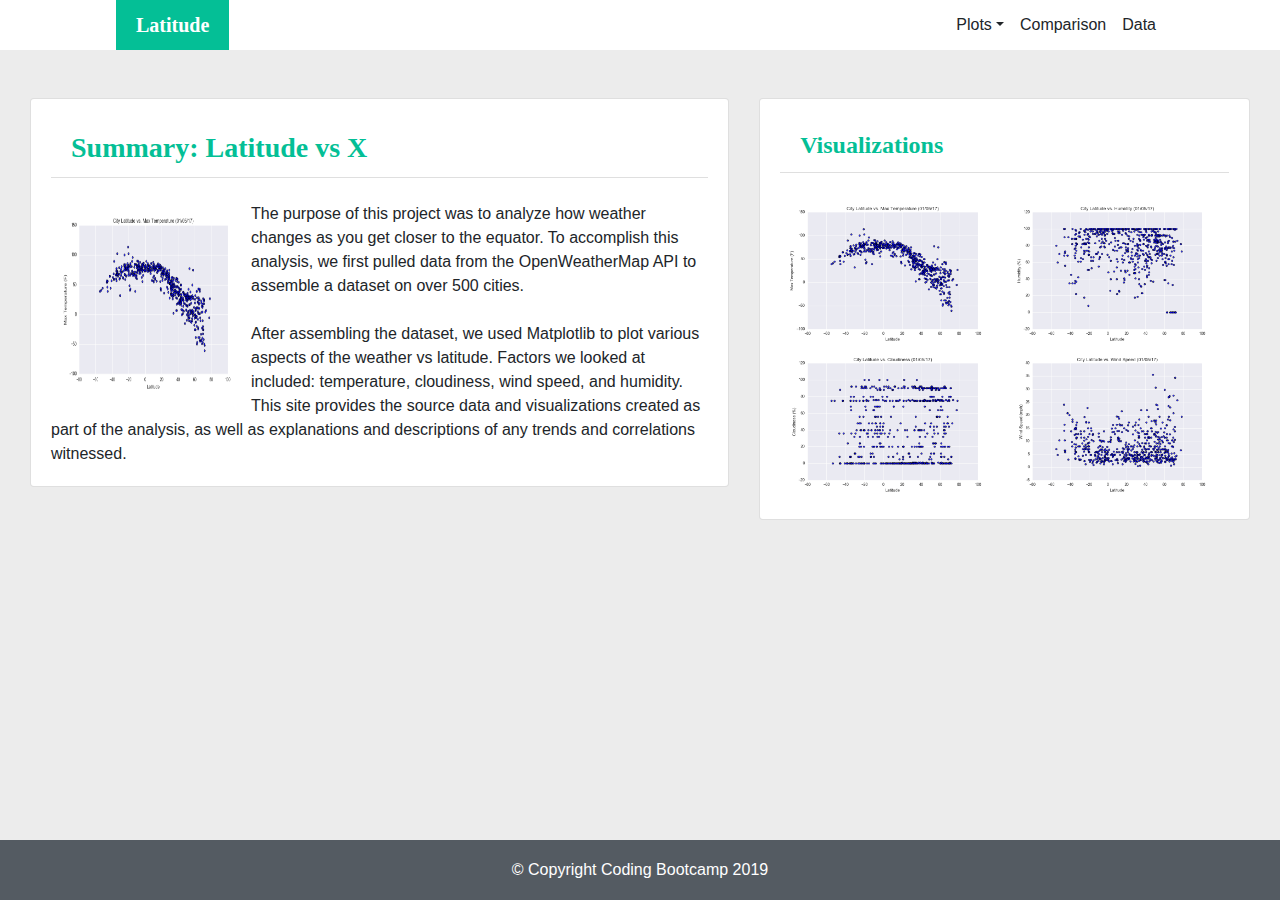
<file: index.html>
<!doctype html>
<html lang="en">
  <head>
    <!-- Required meta tags -->
    <meta charset="utf-8">
    <meta name="viewport" content="width=device-width, initial-scale=1, shrink-to-fit=no">

    <!-- Bootstrap CSS -->
    <link rel="stylesheet" href="https://stackpath.bootstrapcdn.com/bootstrap/4.3.1/css/bootstrap.min.css" integrity="sha384-ggOyR0iXCbMQv3Xipma34MD+dH/1fQ784/j6cY/iJTQUOhcWr7x9JvoRxT2MZw1T" crossorigin="anonymous">
	<link rel="stylesheet" href="styles.css">
	
    <title>Latitude - Home Page</title>
  </head>
  <body>
		<div class="container" id="nav">
          <nav class="navbar navbar-expand-md sticky-top">
              <a class="navbar-brand mb-0 h1" href="#">Latitude</a>

              <button class="navbar-toggler" type="button" data-toggle="collapse" data-target="#navbarSupportedContent">
                  <span class="navbar-toggler-icon"></span>
              </button>

              <div class="collapse navbar-collapse" id="navbarSupportedContent">
                  <ul class="navbar-nav ml-auto">
                        <li class="nav-item dropdown">
                            <a class="nav-link dropdown-toggle" href="#" id="navbarDropdown" data-toggle="dropdown">Plots</a>
                            <div class="dropdown-menu">
                                <a class="dropdown-item" href="maxtemperature.html">Max Temperature</a>
                                <a class="dropdown-item" href="humidity.html">Humidity</a>
                                <a class="dropdown-item" href="cloudiness.html">Cloudiness</a>
                                <a class="dropdown-item" href="windspeed.html">Wind Speed</a>
                            </div>
                        </li>
                        <li class="nav-item">
                            <a class="nav-link" href="comparison.html">Comparison</a>
                        </li>
                        <li class="nav-item">
                            <a class="nav-link" href="data.html">Data</a>
                         </li>
                  </ul>
              </div>
          </nav>
		 </div>

      <br>
      <br>

		<div class="container">
            <div class="row">
                    <div class="col-lg-7">
                        <div class="card">
                            <div class="card-body">
								<h3 class="card-header">Summary: Latitude vs X</h3>
								<br>
								<div class="row">
									<div class="col-12">
										<img src="images/Fig1.png" class="img-thumbnail float-left">

										The purpose of this project was to analyze how weather changes
										as you get closer to the equator. To accomplish this analysis, we
										first pulled data from the OpenWeatherMap API to assemble a
										dataset on over 500 cities.
										<br>
										<br>
										After assembling the dataset, we used Matplotlib to plot various
										aspects of the weather vs latitude. Factors we looked at included:
										temperature, cloudiness, wind speed, and humidity. This site provides the source data and
										visualizations created as part of the analysis, as well as explanations and descriptions of any
										trends and correlations witnessed.
									</div>
								</div>
                            </div>
                        </div>
                    </div>
	<br>
	<br>
                    <div class="col-lg-5">
                        <div class="card">
                            <div class="card-body">
								<h4 class="card-header">Visualizations</h4>
								<br>
									<a href="maxtemperature.html"><img class="img-responsive vis" src="images/Fig1.png"></a>
									<a href="humidity.html"><img class="img-responsive vis" src="images/Fig2.png"></a>
									<a href="cloudiness.html"><img class="img-responsive vis" src="images/Fig3.png"></a>
									<a href="windspeed.html"><img class="img-responsive vis" src="images/Fig4.png"></a> 
                            </div>
                        </div>
                    </div>
                </div>
		</div>

		
		<footer class="footer fixed-bottom">
			<div class="container">
			<span class="footer-text">
				&copy; Copyright Coding Bootcamp 2019
			</span>
			</div>
		</footer>
		
	
	
    <!-- Optional JavaScript -->
    <!-- jQuery first, then Popper.js, then Bootstrap JS -->
    <script src="https://code.jquery.com/jquery-3.3.1.slim.min.js" integrity="sha384-q8i/X+965DzO0rT7abK41JStQIAqVgRVzpbzo5smXKp4YfRvH+8abtTE1Pi6jizo" crossorigin="anonymous"></script>
    <script src="https://cdnjs.cloudflare.com/ajax/libs/popper.js/1.14.7/umd/popper.min.js" integrity="sha384-UO2eT0CpHqdSJQ6hJty5KVphtPhzWj9WO1clHTMGa3JDZwrnQq4sF86dIHNDz0W1" crossorigin="anonymous"></script>
    <script src="https://stackpath.bootstrapcdn.com/bootstrap/4.3.1/js/bootstrap.min.js" integrity="sha384-JjSmVgyd0p3pXB1rRibZUAYoIIy6OrQ6VrjIEaFf/nJGzIxFDsf4x0xIM+B07jRM" crossorigin="anonymous"></script>
  </body>
</html>
</file>
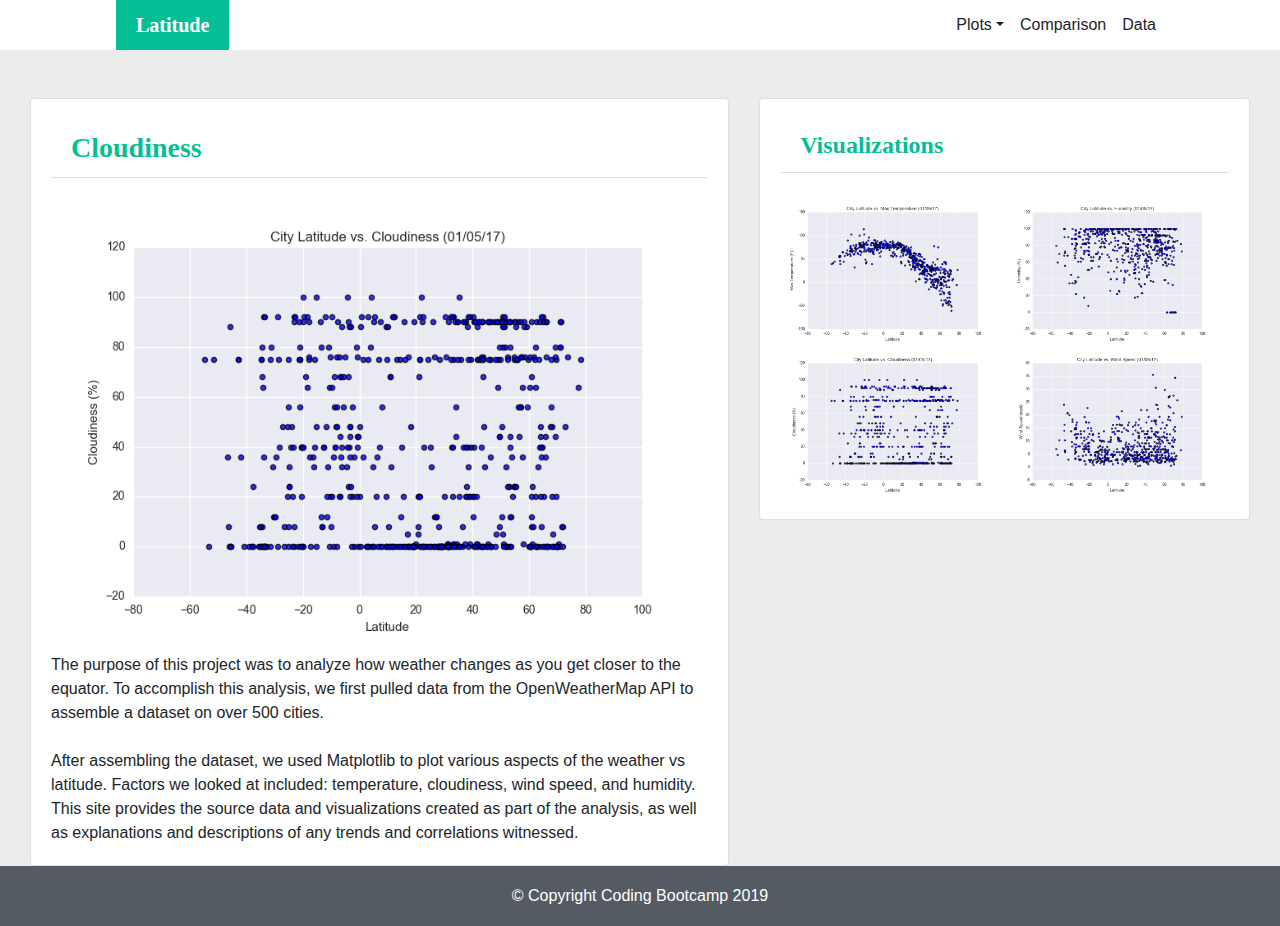
<file: cloudiness.html>
<!doctype html>
<html lang="en">
  <head>
    <!-- Required meta tags -->
    <meta charset="utf-8">
    <meta name="viewport" content="width=device-width, initial-scale=1, shrink-to-fit=no">

    <!-- Bootstrap CSS -->
    <link rel="stylesheet" href="https://stackpath.bootstrapcdn.com/bootstrap/4.3.1/css/bootstrap.min.css" integrity="sha384-ggOyR0iXCbMQv3Xipma34MD+dH/1fQ784/j6cY/iJTQUOhcWr7x9JvoRxT2MZw1T" crossorigin="anonymous">
	<link rel="stylesheet" href="styles.css">
	
    <title>Cloudiness</title>
  </head>
  <body>
		<div class="container" id="nav">
          <nav class="navbar navbar-expand-md sticky-top">
              <a class="navbar-brand mb-0 h1" href="index.html">Latitude</a>

              <button class="navbar-toggler" type="button" data-toggle="collapse" data-target="#navbarSupportedContent">
                  <span class="navbar-toggler-icon"></span>
              </button>

              <div class="collapse navbar-collapse" id="navbarSupportedContent">
                  <ul class="navbar-nav ml-auto">
                        <li class="nav-item dropdown">
                            <a class="nav-link dropdown-toggle" href="#" id="navbarDropdown" data-toggle="dropdown">Plots</a>
                            <div class="dropdown-menu">
                                <a class="dropdown-item" href="maxtemperature.html">Max Temperature</a>
                                <a class="dropdown-item" href="humidity.html">Humidity</a>
                                <a class="dropdown-item" href="cloudiness.html">Cloudiness</a>
                                <a class="dropdown-item" href="windspeed.html">Wind Speed</a>
                            </div>
                        </li>
                        <li class="nav-item">
                            <a class="nav-link" href="comparison.html">Comparison</a>
                        </li>
                        <li class="nav-item">
                            <a class="nav-link" href="data.html">Data</a>
                         </li>
                  </ul>
              </div>
          </nav>
		 </div>

      <br>
      <br>

		<div class="container">
            <div class="row">
                    <div class="col-lg-7">
                        <div class="card">
                            <div class="card-body">
								<h3 class="card-header">Cloudiness</h3>
								<br>
								<div class="row">
									<div class="col-12">
										<img src="images/Fig3.png" class="img-fluid float-left">
									</div>
								</div>
								<div class="row">
									<div class="col-12">
										The purpose of this project was to analyze how weather changes
										as you get closer to the equator. To accomplish this analysis, we
										first pulled data from the OpenWeatherMap API to assemble a
										dataset on over 500 cities.
										<br>
										<br>
										After assembling the dataset, we used Matplotlib to plot various
										aspects of the weather vs latitude. Factors we looked at included:
										temperature, cloudiness, wind speed, and humidity. This site provides the source data and
										visualizations created as part of the analysis, as well as explanations and descriptions of any
										trends and correlations witnessed.
									</div>
								</div>
                            </div>
                        </div>
                    </div>
	<br>
	<br>
                    <div class="col-lg-5">
                        <div class="card">
                            <div class="card-body">
								<h4 class="card-header">Visualizations</h4>
								<br>
									<a href="maxtemperature.html"><img class="img-responsive vis" src="images/Fig1.png"></a>
									<a href="humidity.html"><img class="img-responsive vis" src="images/Fig2.png"></a>
									<a href="cloudiness.html"><img class="img-responsive vis" src="images/Fig3.png"></a>
									<a href="windspeed.html"><img class="img-responsive vis" src="images/Fig4.png"></a> 
                            </div>
                        </div>
                    </div>
                </div>
		</div>

		
		<footer class="footer">
			<div class="container">
			<span class="footer-text">
				&copy; Copyright Coding Bootcamp 2019
			</span>
			</div>
		</footer>
		
	
	
    <!-- Optional JavaScript -->
    <!-- jQuery first, then Popper.js, then Bootstrap JS -->
    <script src="https://code.jquery.com/jquery-3.3.1.slim.min.js" integrity="sha384-q8i/X+965DzO0rT7abK41JStQIAqVgRVzpbzo5smXKp4YfRvH+8abtTE1Pi6jizo" crossorigin="anonymous"></script>
    <script src="https://cdnjs.cloudflare.com/ajax/libs/popper.js/1.14.7/umd/popper.min.js" integrity="sha384-UO2eT0CpHqdSJQ6hJty5KVphtPhzWj9WO1clHTMGa3JDZwrnQq4sF86dIHNDz0W1" crossorigin="anonymous"></script>
    <script src="https://stackpath.bootstrapcdn.com/bootstrap/4.3.1/js/bootstrap.min.js" integrity="sha384-JjSmVgyd0p3pXB1rRibZUAYoIIy6OrQ6VrjIEaFf/nJGzIxFDsf4x0xIM+B07jRM" crossorigin="anonymous"></script>
  </body>
</html>
</file>
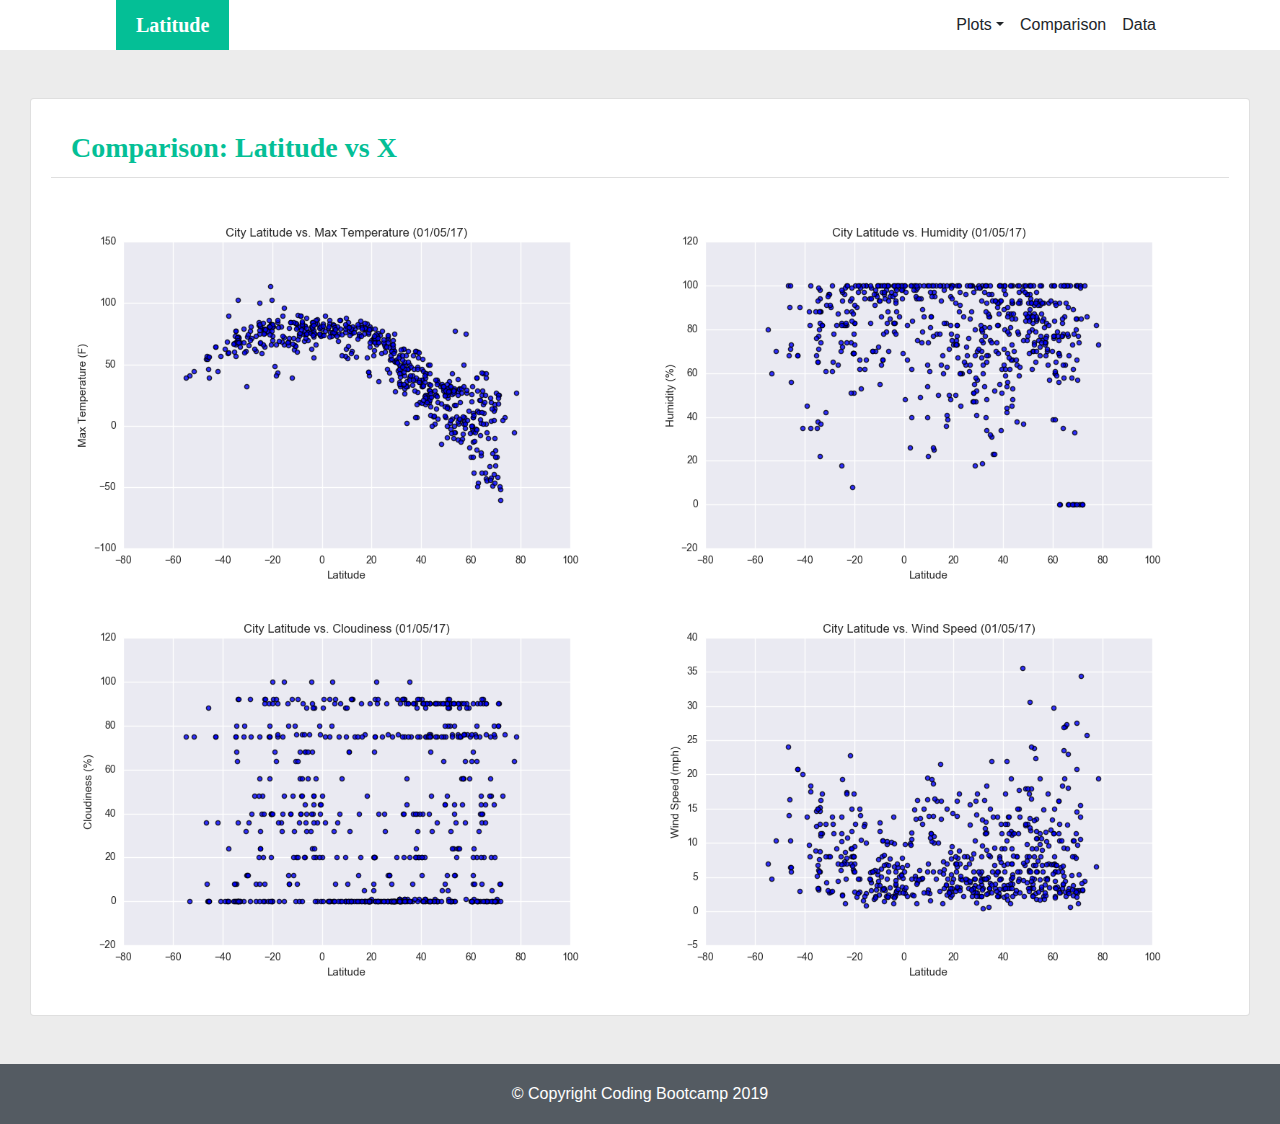
<file: comparison.html>
<!doctype html>
<html lang="en">
  <head>
    <!-- Required meta tags -->
    <meta charset="utf-8">
    <meta name="viewport" content="width=device-width, initial-scale=1, shrink-to-fit=no">

    <!-- Bootstrap CSS -->
    <link rel="stylesheet" href="https://stackpath.bootstrapcdn.com/bootstrap/4.3.1/css/bootstrap.min.css" integrity="sha384-ggOyR0iXCbMQv3Xipma34MD+dH/1fQ784/j6cY/iJTQUOhcWr7x9JvoRxT2MZw1T" crossorigin="anonymous">
	<link rel="stylesheet" href="styles.css">
	
    <title>Comparison</title>
  </head>
  <body>
		<div class="container" id="nav">
          <nav class="navbar navbar-expand-md sticky-top">
              <a class="navbar-brand mb-0 h1" href="index.html">Latitude</a>

              <button class="navbar-toggler" type="button" data-toggle="collapse" data-target="#navbarSupportedContent">
                  <span class="navbar-toggler-icon"></span>
              </button>

              <div class="collapse navbar-collapse" id="navbarSupportedContent">
                  <ul class="navbar-nav ml-auto">
                        <li class="nav-item dropdown">
                            <a class="nav-link dropdown-toggle" href="#" id="navbarDropdown" data-toggle="dropdown">Plots</a>
                            <div class="dropdown-menu">
                                <a class="dropdown-item" href="maxtemperature.html">Max Temperature</a>
                                <a class="dropdown-item" href="humidity.html">Humidity</a>
                                <a class="dropdown-item" href="cloudiness.html">Cloudiness</a>
                                <a class="dropdown-item" href="windspeed.html">Wind Speed</a>
                            </div>
                        </li>
                        <li class="nav-item">
                            <a class="nav-link" href="comparison.html">Comparison</a>
                        </li>
                        <li class="nav-item">
                            <a class="nav-link" href="data.html">Data</a>
                         </li>
                  </ul>
              </div>
          </nav>
		 </div>

      <br>
      <br>

		<div class="container">
            <div class="row">
                    <div class="col-lg-12">
                        <div class="card">
                            <div class="card-body">
								<h3 class="card-header">Comparison: Latitude vs X</h3>
								<br>
                                <a href="maxtemperature.html"><img class="img-responsive vis" src="images/Fig1.png"></a>
                                <a href="humidity.html"><img class="img-responsive vis" src="images/Fig2.png"></a>
                                <a href="cloudiness.html"><img class="img-responsive vis" src="images/Fig3.png"></a>
                                <a href="windspeed.html"><img class="img-responsive vis" src="images/Fig4.png"></a> 
                            </div>
                        </div>
                    </div>
            </div>
        </div>
	<br>
	<br>


		
		<footer class="footer">
			<div class="container">
			<span class="footer-text">
				&copy; Copyright Coding Bootcamp 2019
			</span>
			</div>
		</footer>
		
	
	
    <!-- Optional JavaScript -->
    <!-- jQuery first, then Popper.js, then Bootstrap JS -->
    <script src="https://code.jquery.com/jquery-3.3.1.slim.min.js" integrity="sha384-q8i/X+965DzO0rT7abK41JStQIAqVgRVzpbzo5smXKp4YfRvH+8abtTE1Pi6jizo" crossorigin="anonymous"></script>
    <script src="https://cdnjs.cloudflare.com/ajax/libs/popper.js/1.14.7/umd/popper.min.js" integrity="sha384-UO2eT0CpHqdSJQ6hJty5KVphtPhzWj9WO1clHTMGa3JDZwrnQq4sF86dIHNDz0W1" crossorigin="anonymous"></script>
    <script src="https://stackpath.bootstrapcdn.com/bootstrap/4.3.1/js/bootstrap.min.js" integrity="sha384-JjSmVgyd0p3pXB1rRibZUAYoIIy6OrQ6VrjIEaFf/nJGzIxFDsf4x0xIM+B07jRM" crossorigin="anonymous"></script>
  </body>
</html>
</file>
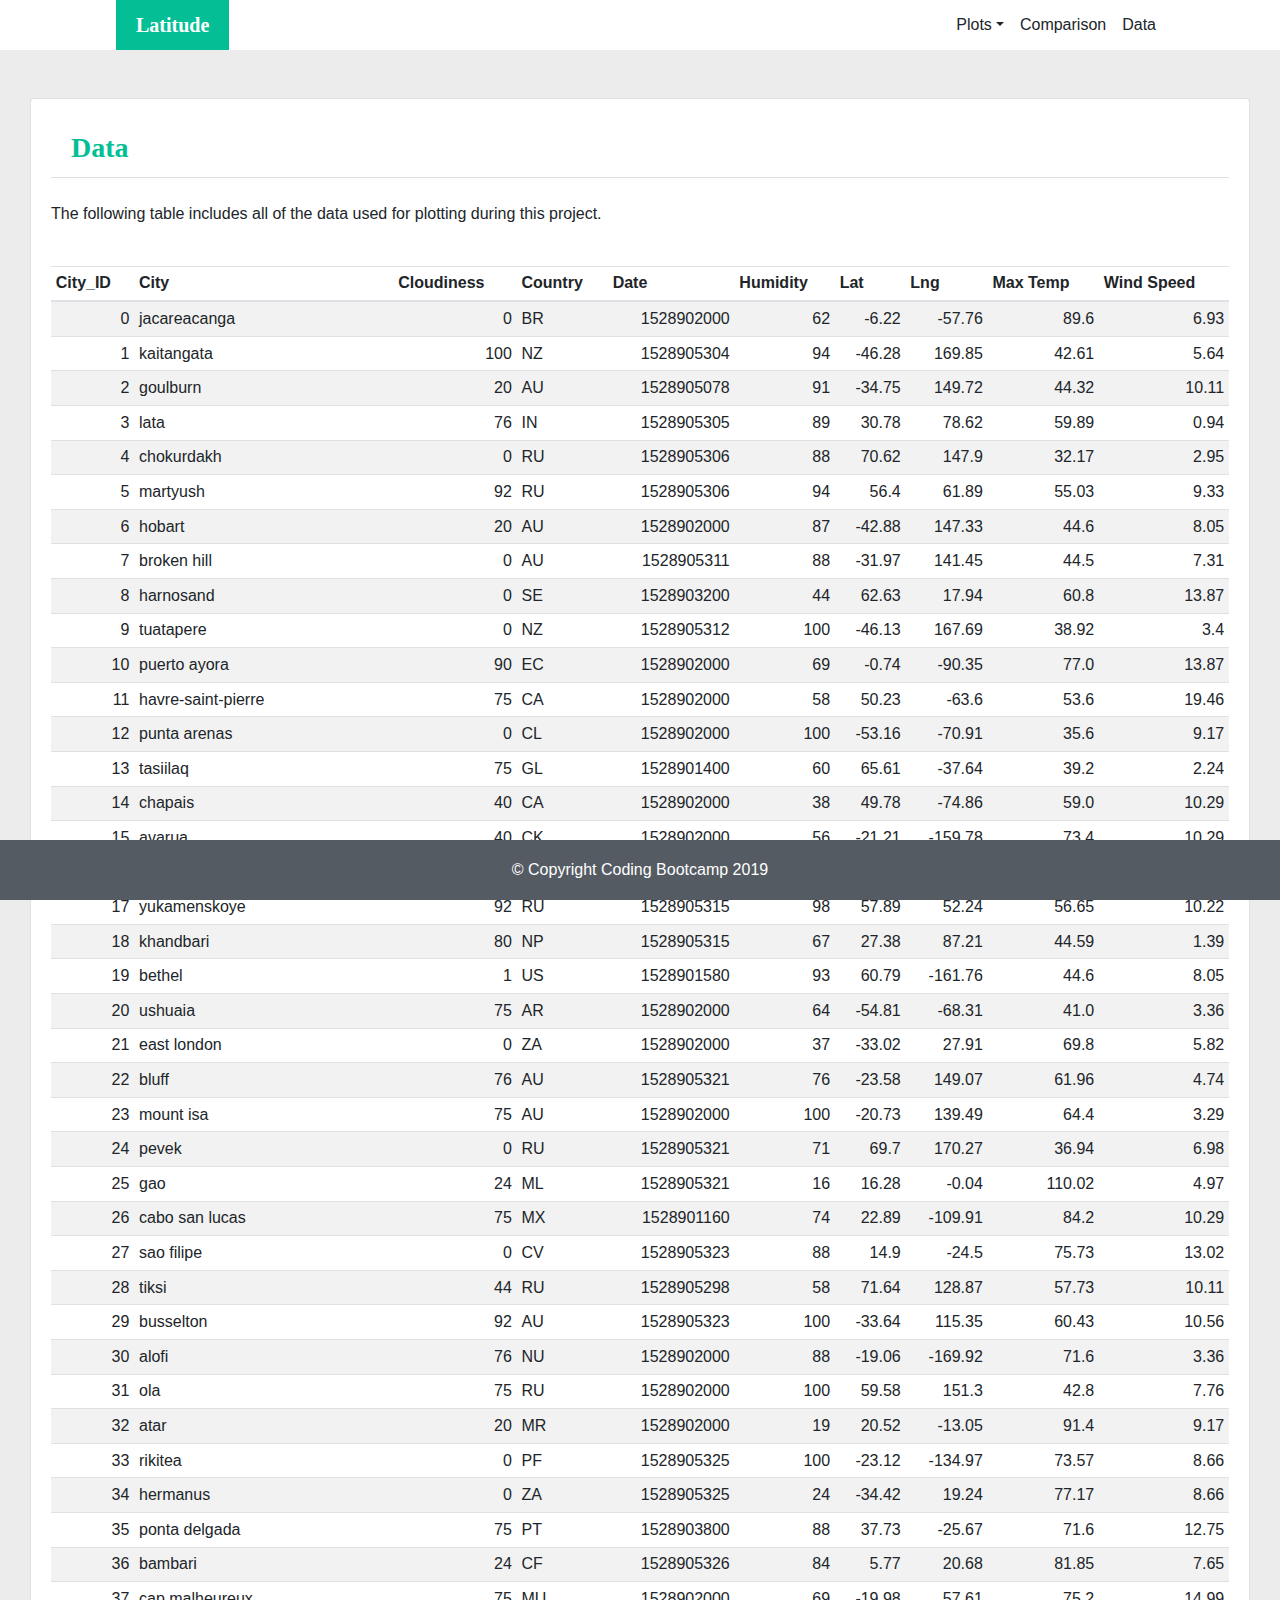
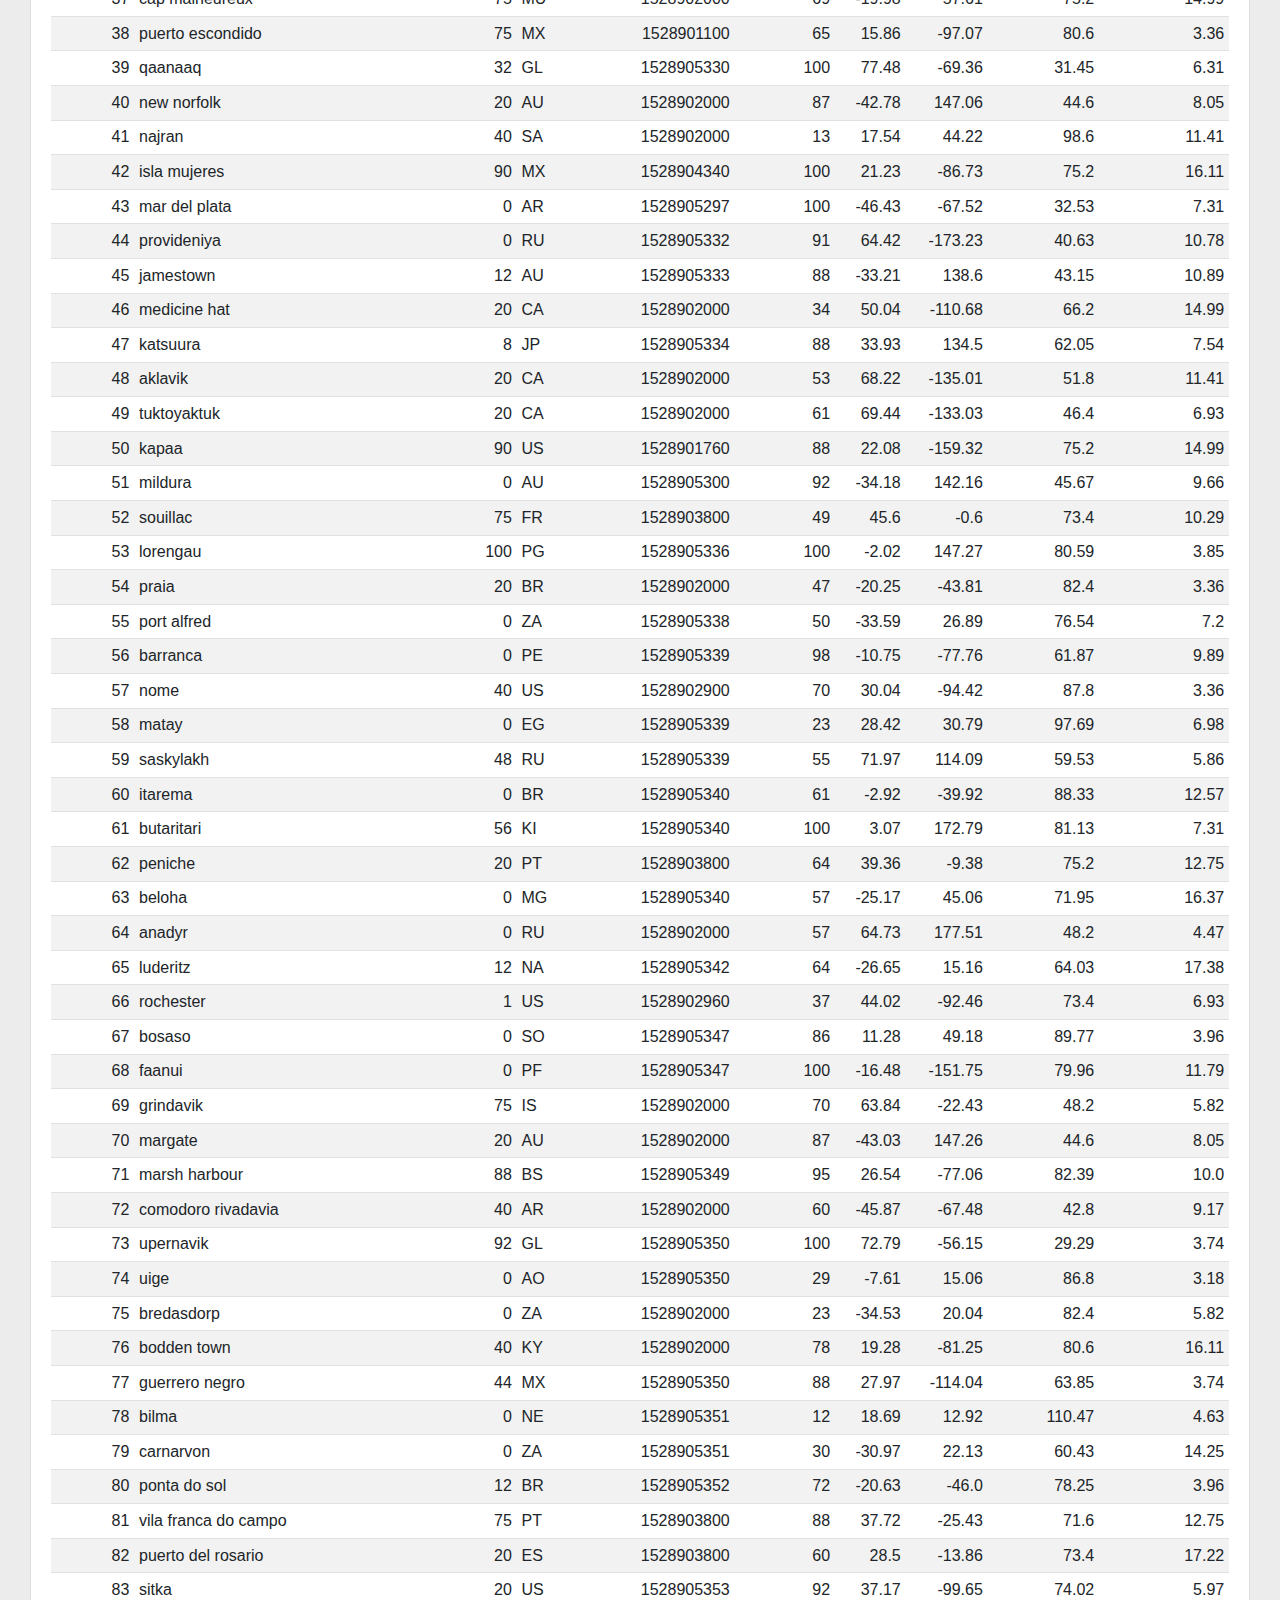
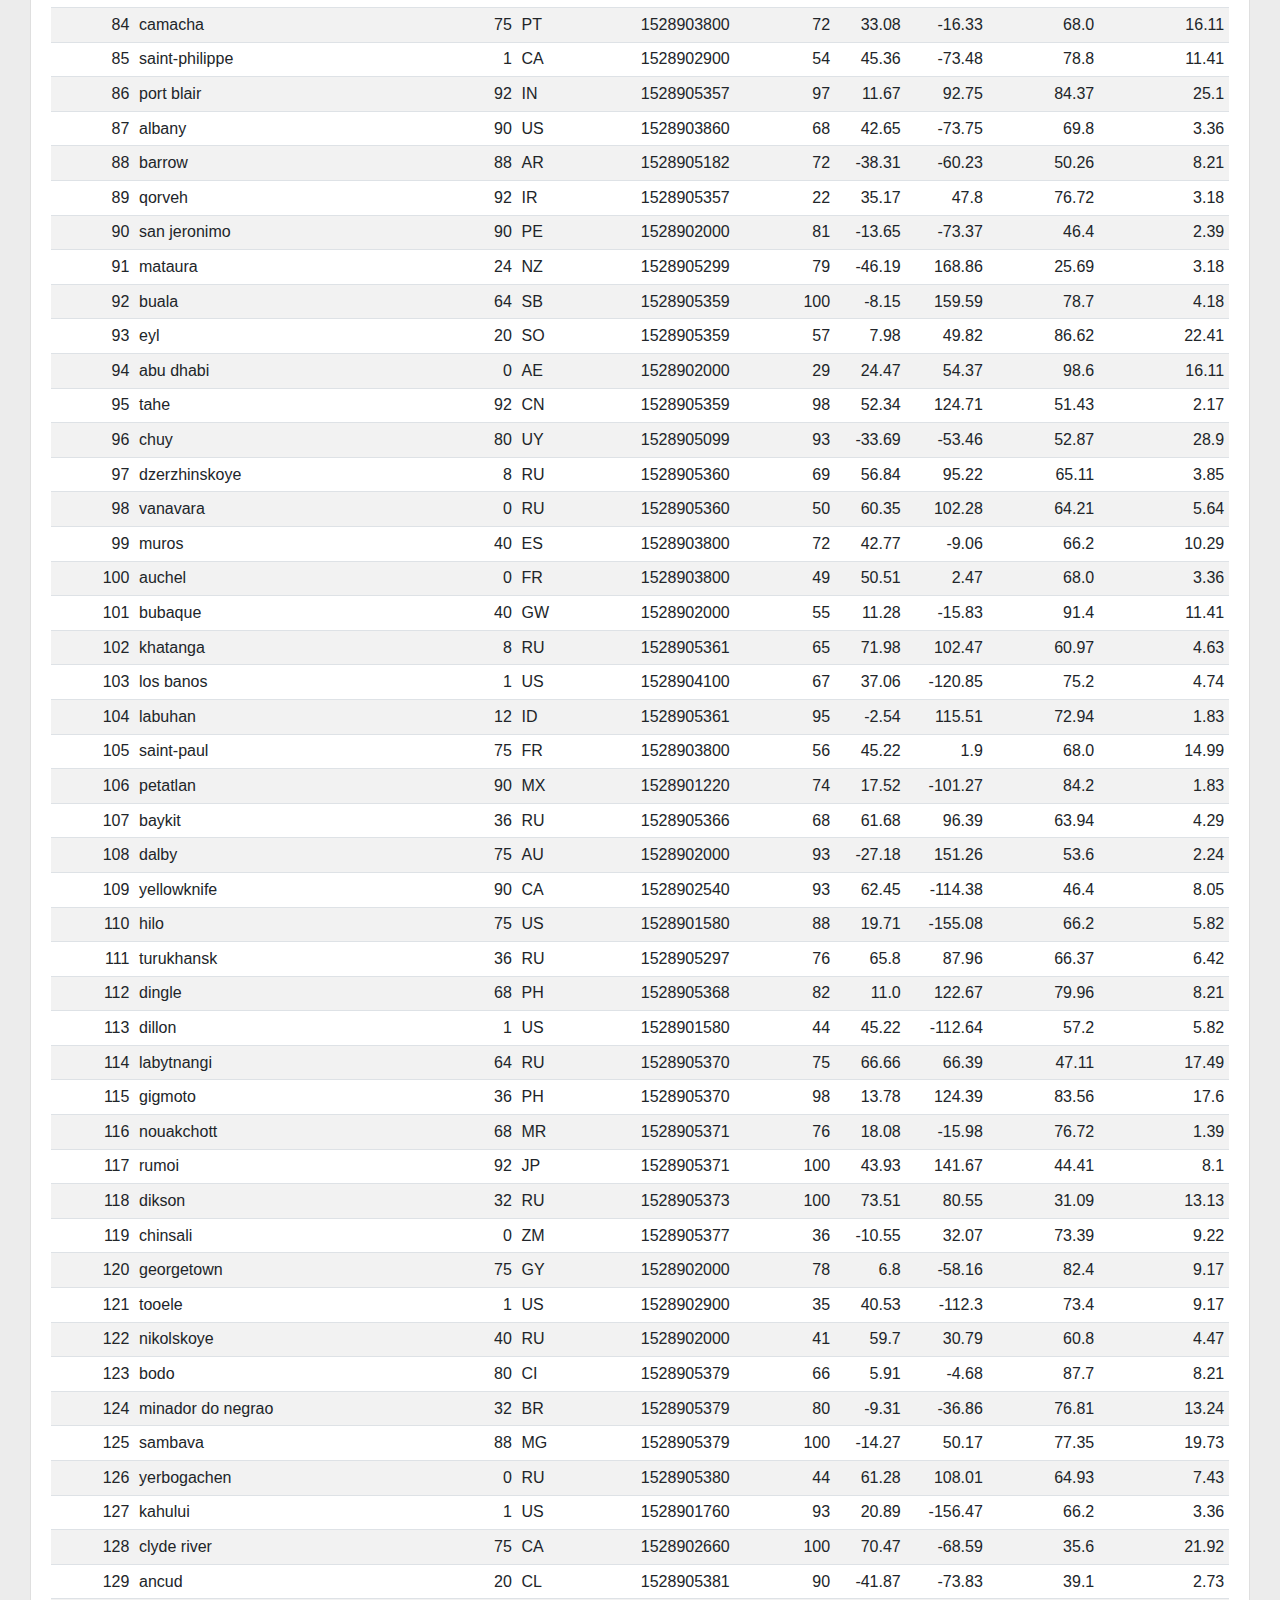
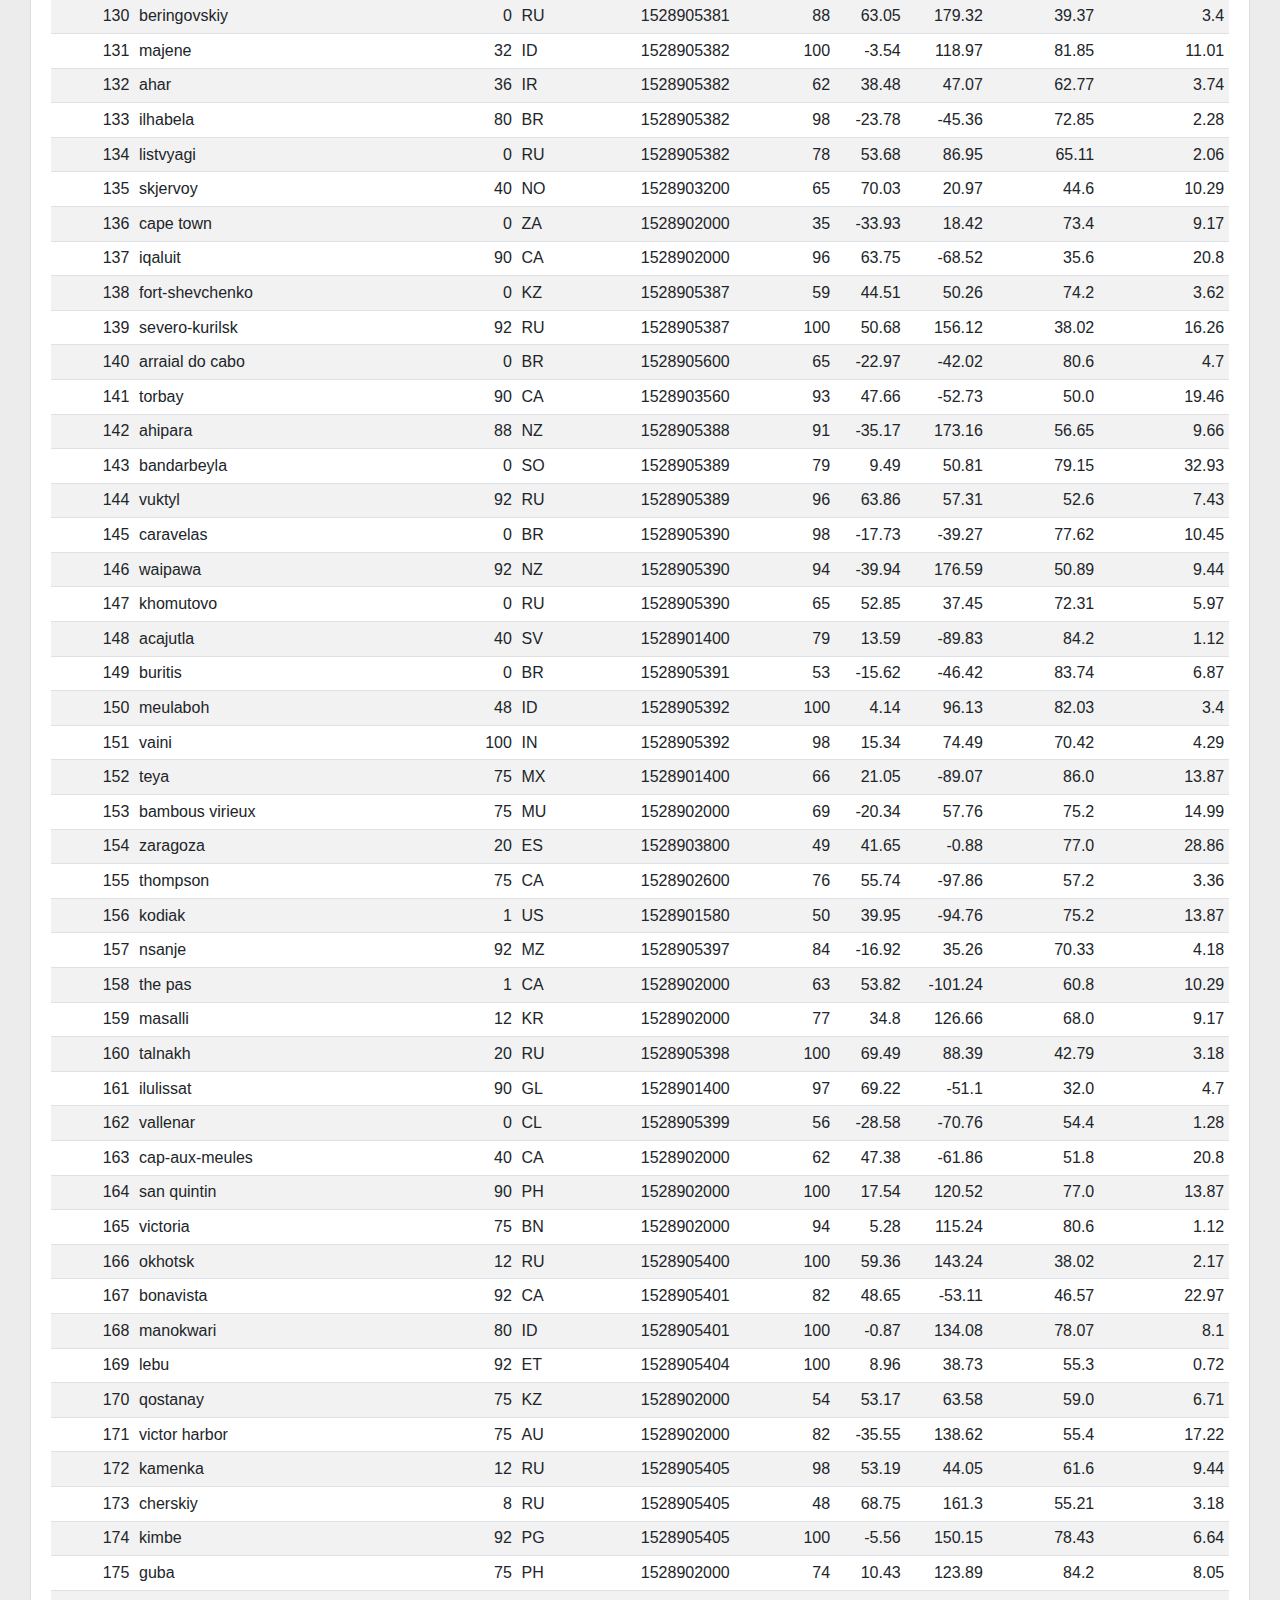
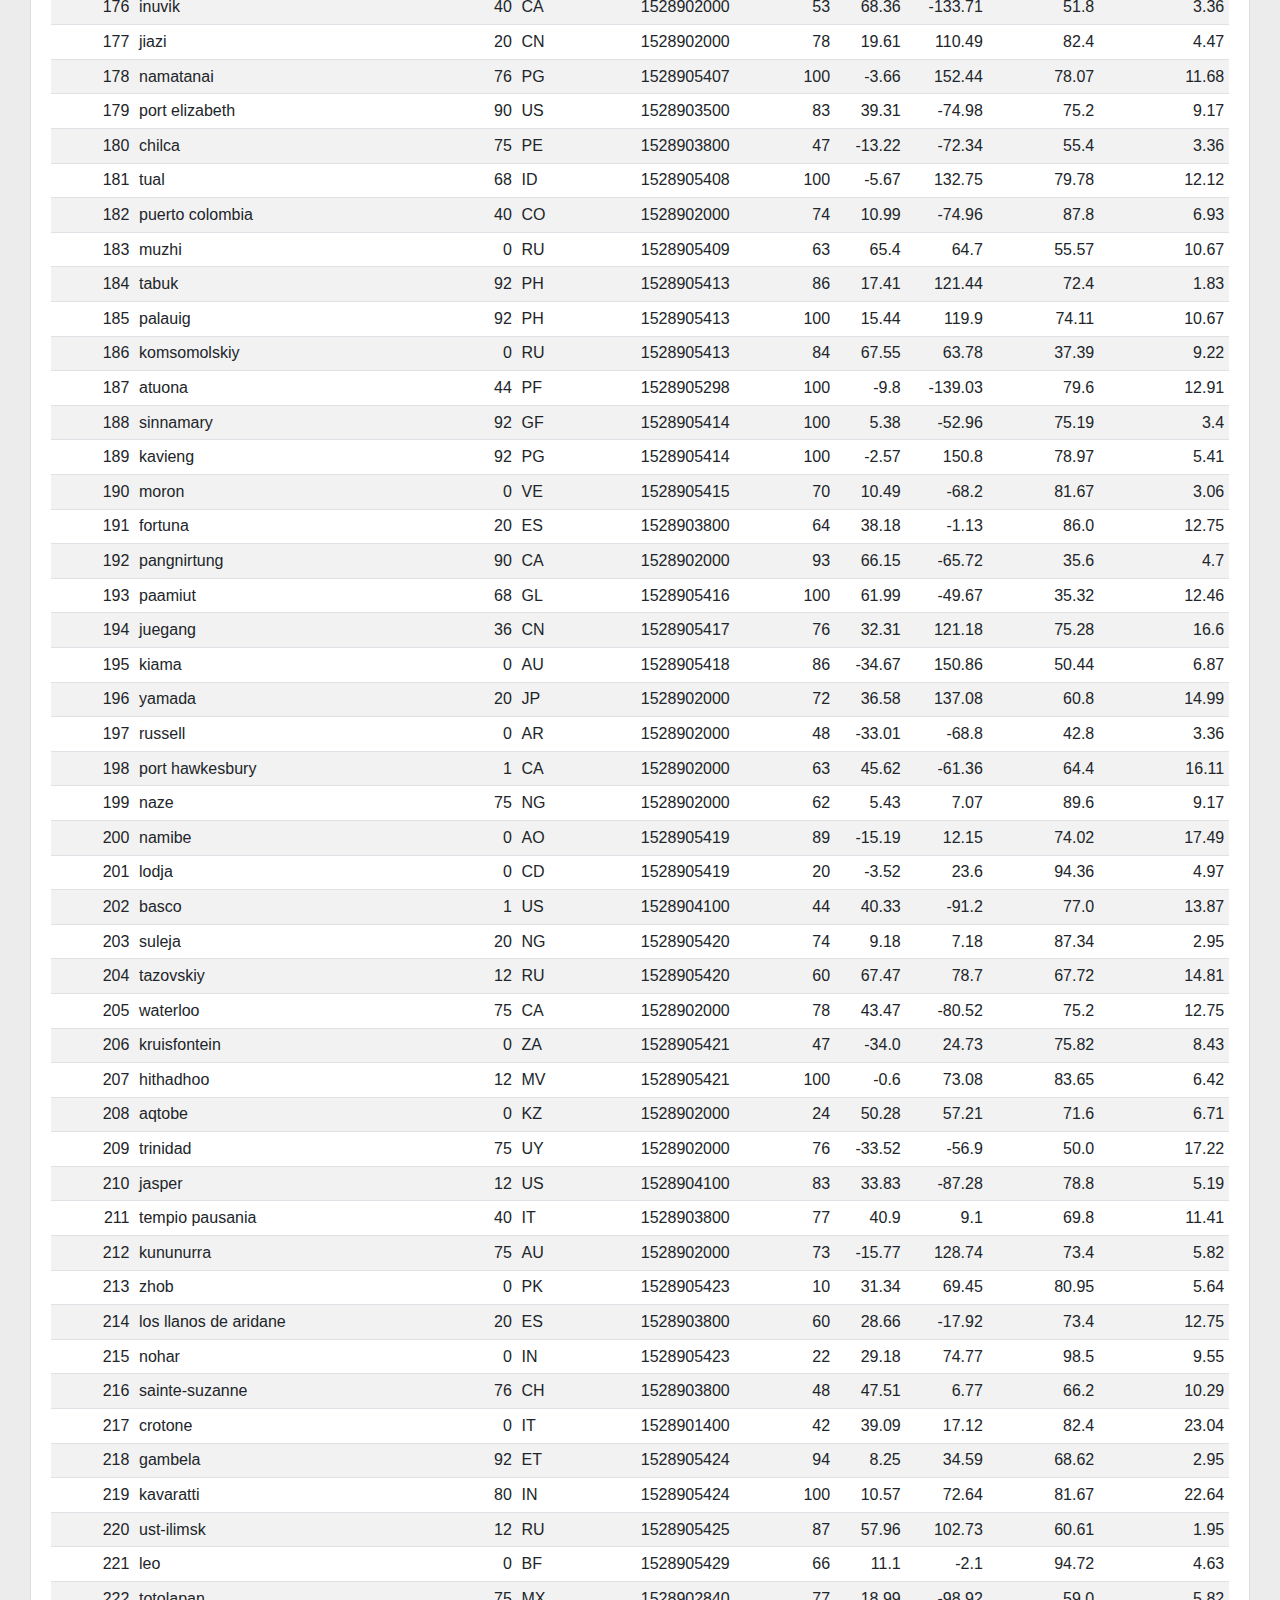
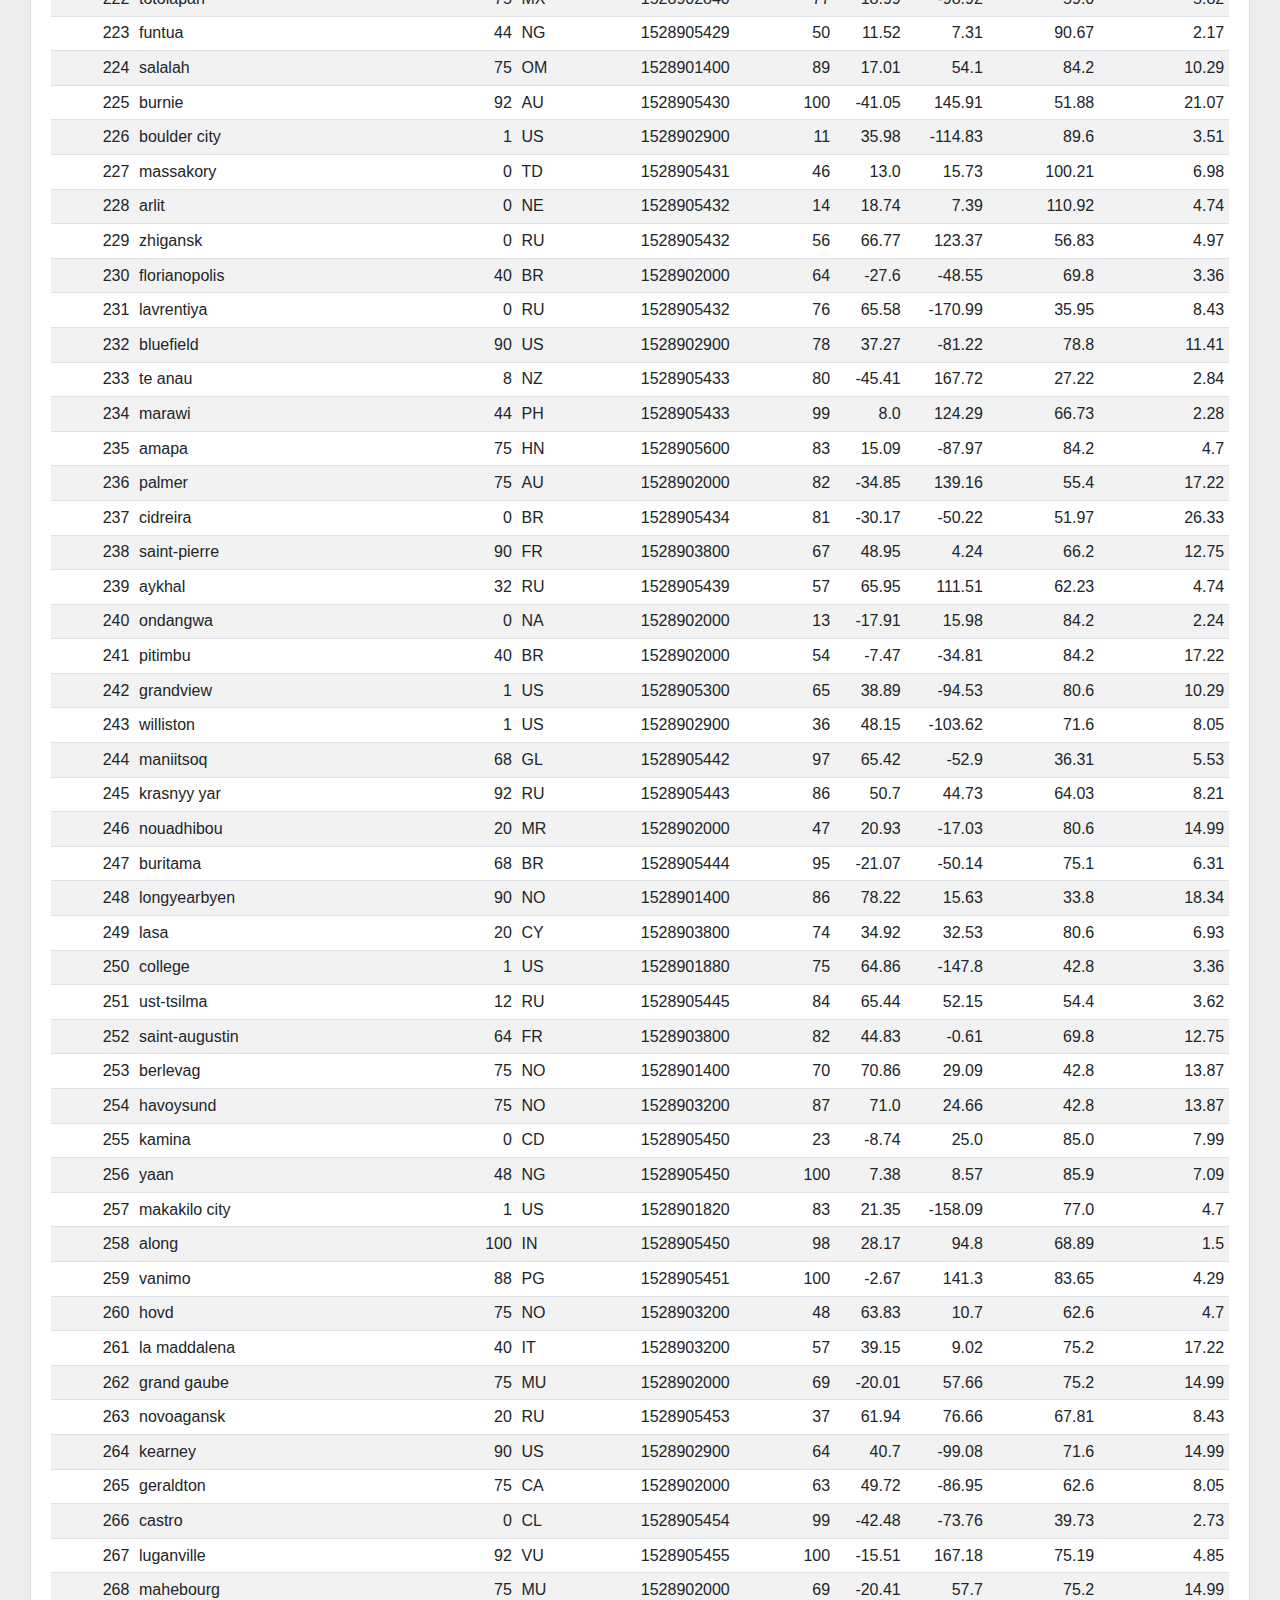
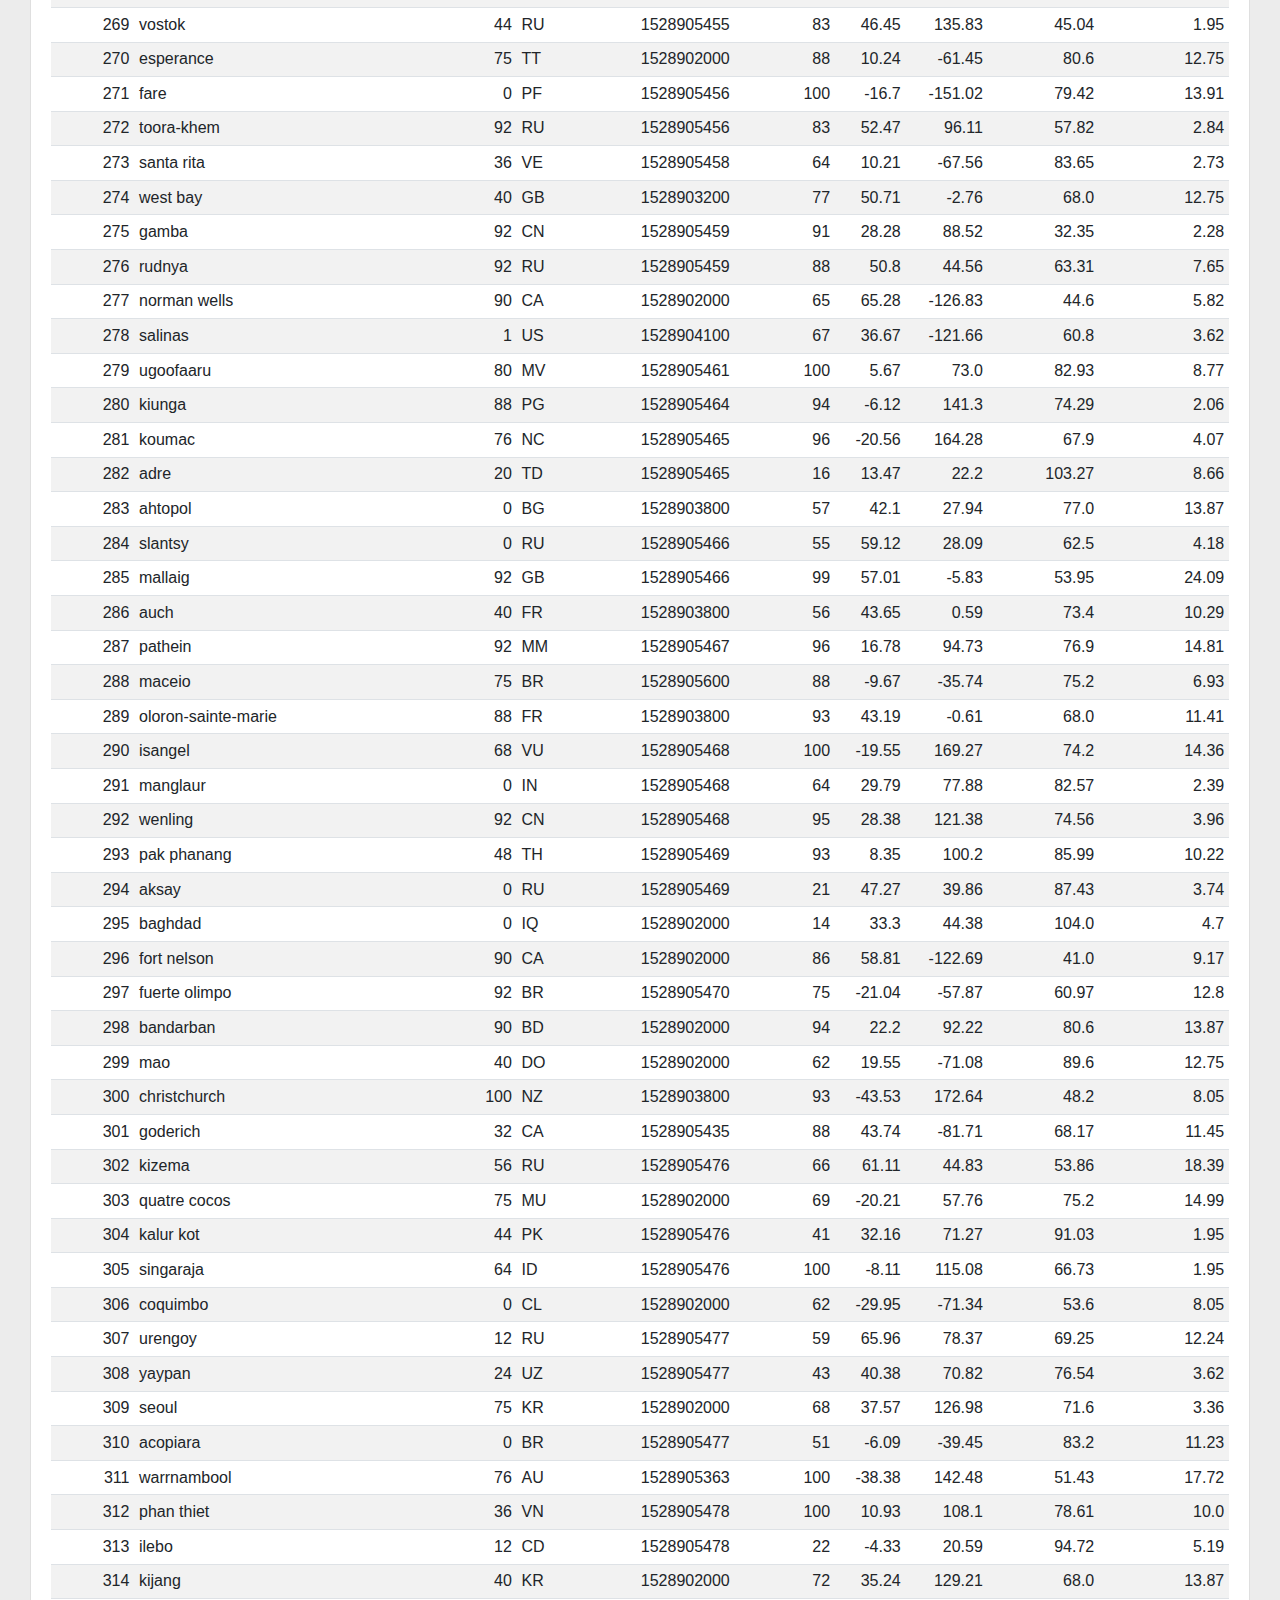
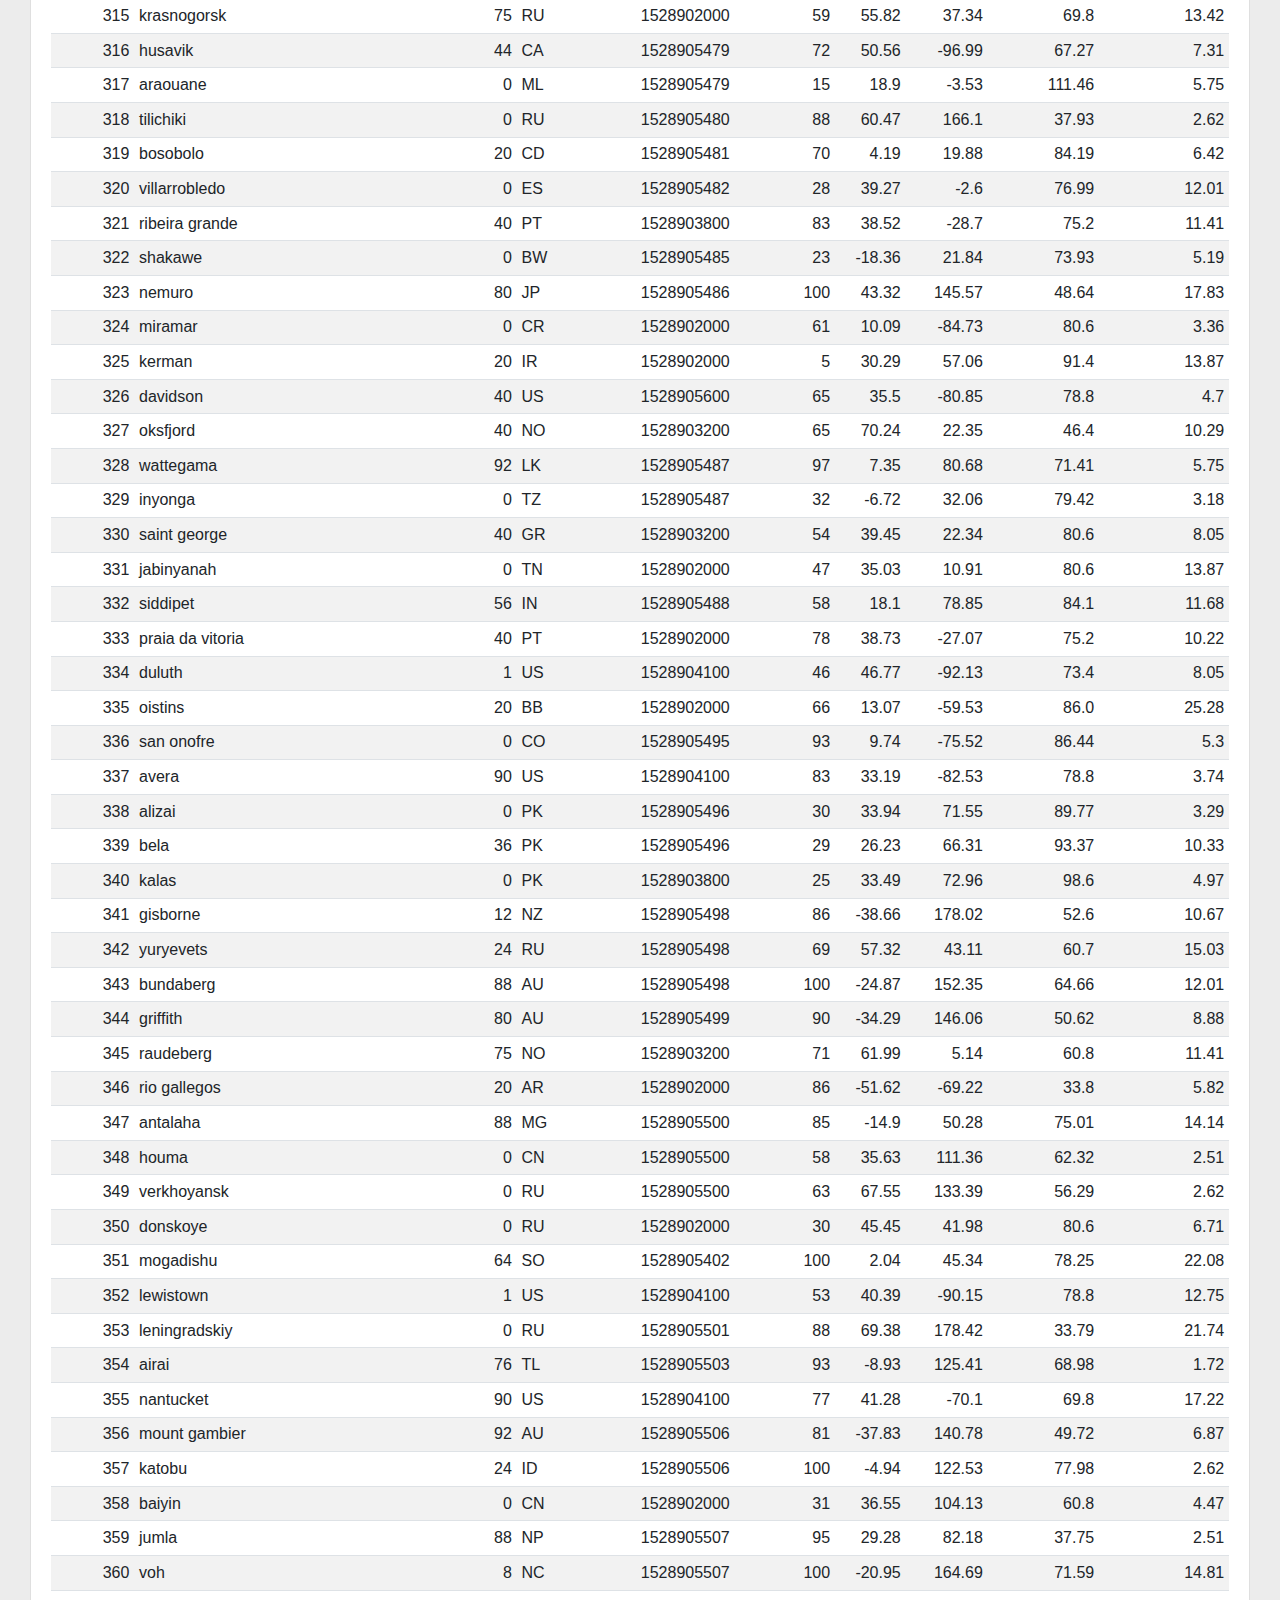
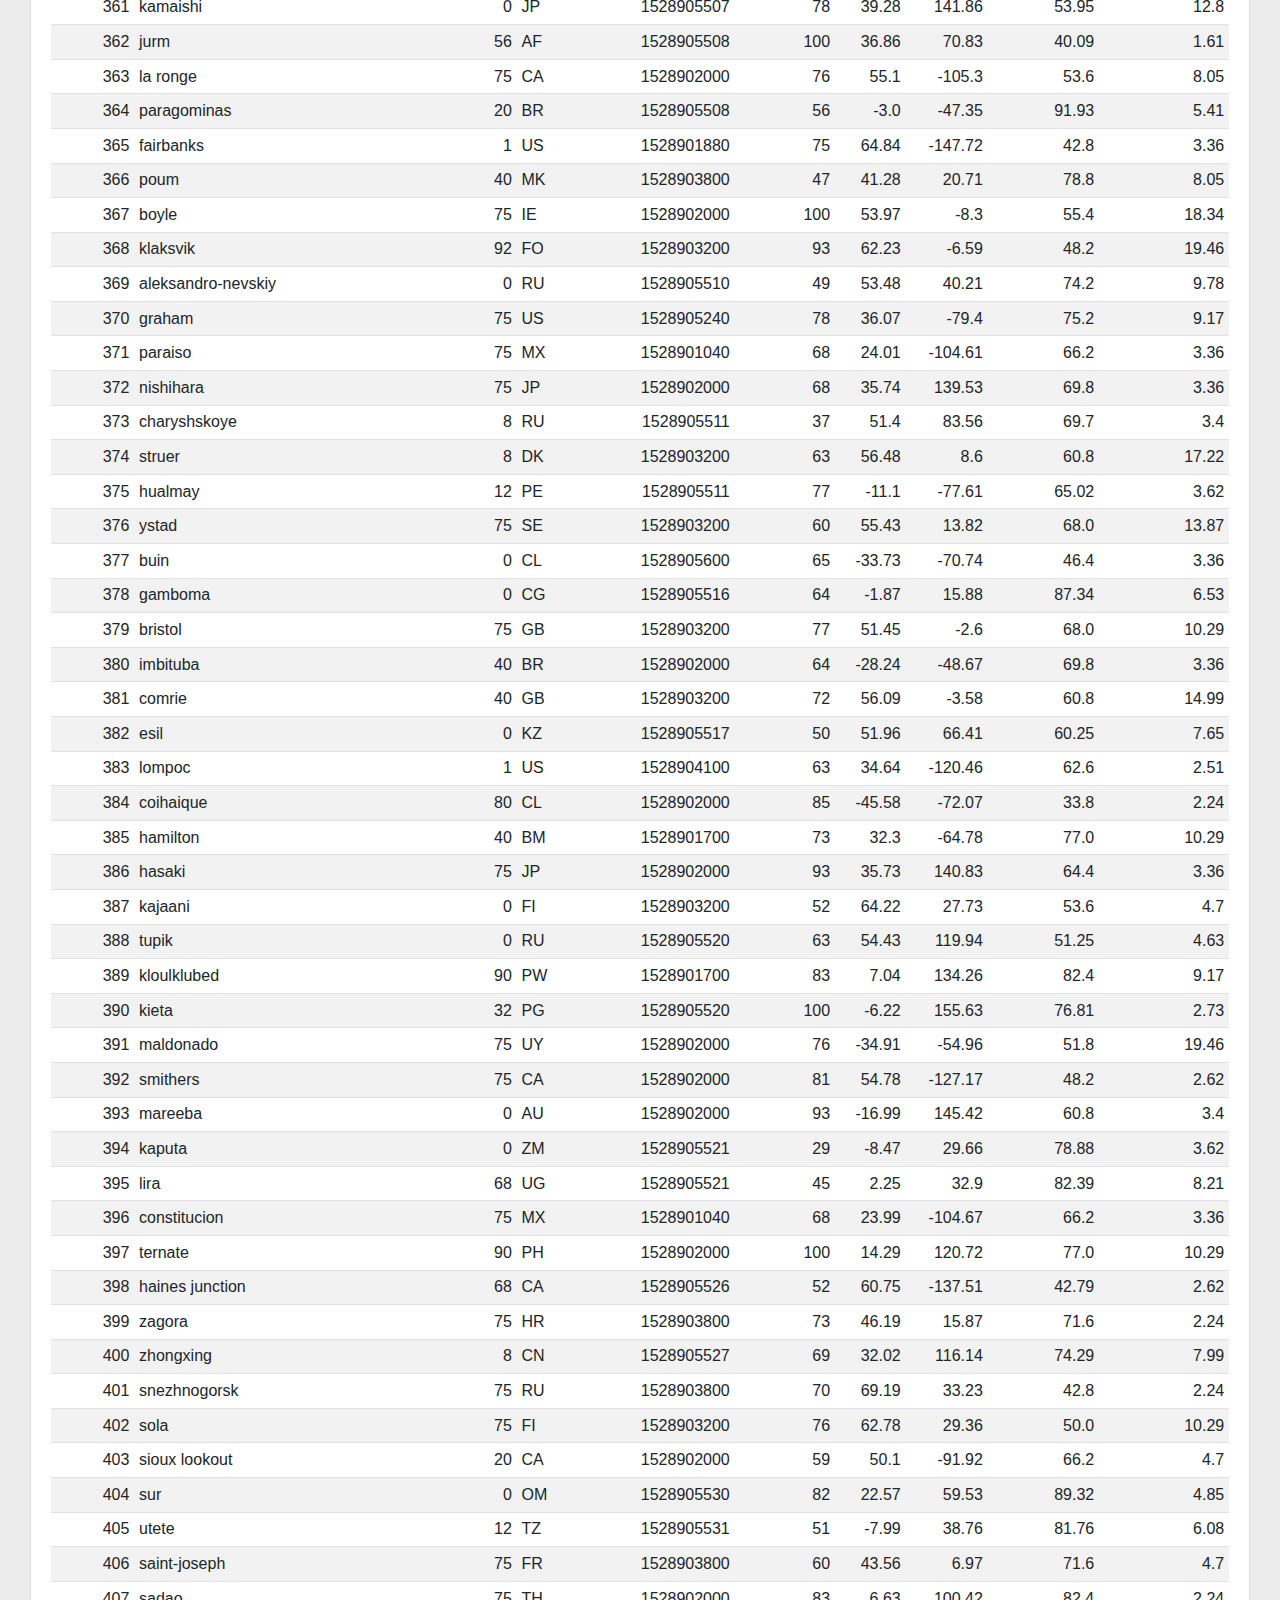
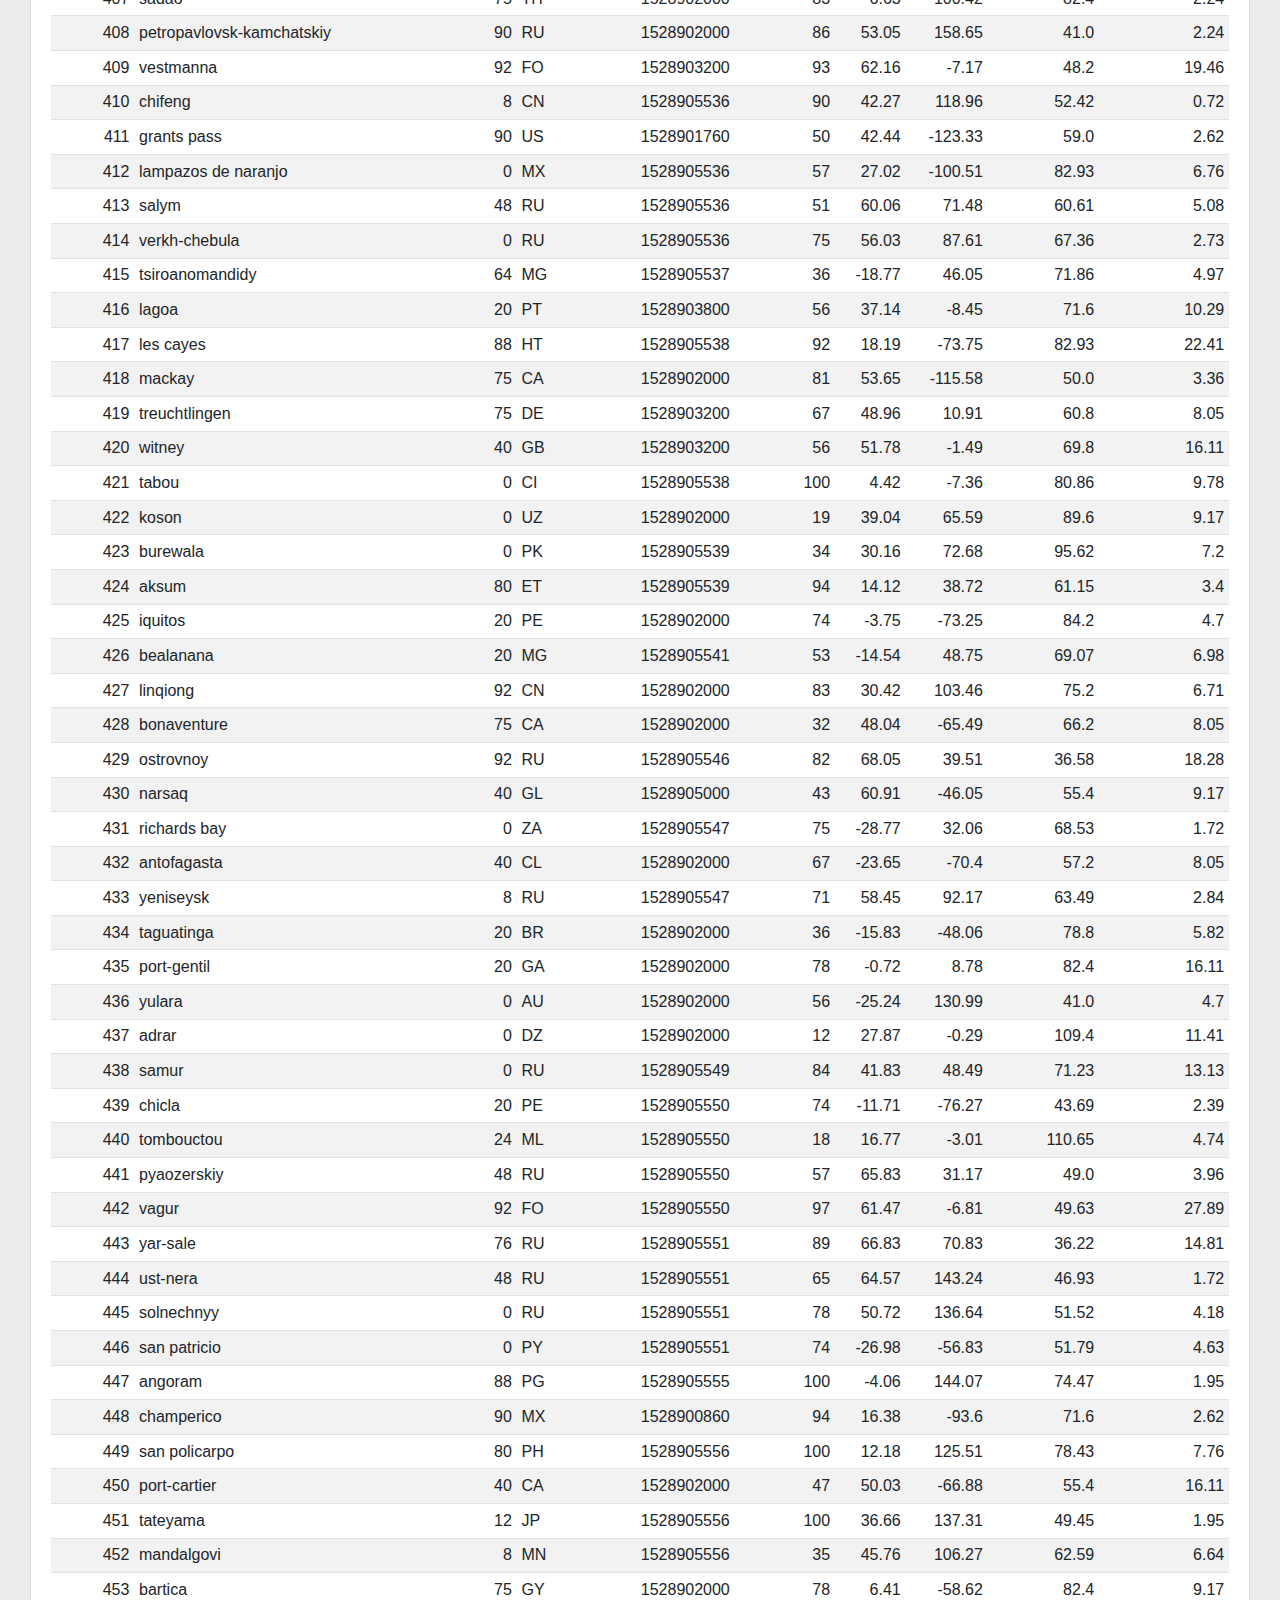
<file: data.html>
<!doctype html>
<html lang="en">
  <head>
    <!-- Required meta tags -->
    <meta charset="utf-8">
    <meta name="viewport" content="width=device-width, initial-scale=1, shrink-to-fit=no">

    <!-- Bootstrap CSS -->
    <link rel="stylesheet" href="https://stackpath.bootstrapcdn.com/bootstrap/4.3.1/css/bootstrap.min.css" integrity="sha384-ggOyR0iXCbMQv3Xipma34MD+dH/1fQ784/j6cY/iJTQUOhcWr7x9JvoRxT2MZw1T" crossorigin="anonymous">
	<link rel="stylesheet" href="styles.css">
	
    <title>Data</title>
  </head>
  <body>
		<div class="container" id="nav">
          <nav class="navbar navbar-expand-md sticky-top">
              <a class="navbar-brand mb-0 h1" href="index.html">Latitude</a>

              <button class="navbar-toggler" type="button" data-toggle="collapse" data-target="#navbarSupportedContent">
                  <span class="navbar-toggler-icon"></span>
              </button>

              <div class="collapse navbar-collapse" id="navbarSupportedContent">
                  <ul class="navbar-nav ml-auto">
                        <li class="nav-item dropdown">
                            <a class="nav-link dropdown-toggle" href="#" id="navbarDropdown" data-toggle="dropdown">Plots</a>
                            <div class="dropdown-menu">
                                <a class="dropdown-item" href="maxtemperature.html">Max Temperature</a>
                                <a class="dropdown-item" href="humidity.html">Humidity</a>
                                <a class="dropdown-item" href="cloudiness.html">Cloudiness</a>
                                <a class="dropdown-item" href="windspeed.html">Wind Speed</a>
                            </div>
                        </li>
                        <li class="nav-item">
                            <a class="nav-link" href="comparison.html">Comparison</a>
                        </li>
                        <li class="nav-item">
                            <a class="nav-link" href="data.html">Data</a>
                         </li>
                  </ul>
              </div>
          </nav>
		 </div>

      <br>
      <br>

		<div class="container">
            <div class="row">
                    <div class="col-12">
                        <div class="card">
                            <div class="card-body">
								<h3 class="card-header">Data</h3>
								<br>
								<p>The following table includes all of the data used for plotting during this project.</p>
								<br>
								<table class="table table-striped table-sm table-hover">
<thead><tr><th title="Field #1">City_ID</th>
<th title="Field #2">City</th>
<th title="Field #3">Cloudiness</th>
<th title="Field #4">Country</th>
<th title="Field #5">Date</th>
<th title="Field #6">Humidity</th>
<th title="Field #7">Lat</th>
<th title="Field #8">Lng</th>
<th title="Field #9">Max Temp</th>
<th title="Field #10">Wind Speed</th>
</tr></thead>
<tbody><tr>
<td align="right">0</td>
<td>jacareacanga</td>
<td align="right">0</td>
<td>BR</td>
<td align="right">1528902000</td>
<td align="right">62</td>
<td align="right">-6.22</td>
<td align="right">-57.76</td>
<td align="right">89.6</td>
<td align="right">6.93</td>
</tr>
<tr>
<td align="right">1</td>
<td>kaitangata</td>
<td align="right">100</td>
<td>NZ</td>
<td align="right">1528905304</td>
<td align="right">94</td>
<td align="right">-46.28</td>
<td align="right">169.85</td>
<td align="right">42.61</td>
<td align="right">5.64</td>
</tr>
<tr>
<td align="right">2</td>
<td>goulburn</td>
<td align="right">20</td>
<td>AU</td>
<td align="right">1528905078</td>
<td align="right">91</td>
<td align="right">-34.75</td>
<td align="right">149.72</td>
<td align="right">44.32</td>
<td align="right">10.11</td>
</tr>
<tr>
<td align="right">3</td>
<td>lata</td>
<td align="right">76</td>
<td>IN</td>
<td align="right">1528905305</td>
<td align="right">89</td>
<td align="right">30.78</td>
<td align="right">78.62</td>
<td align="right">59.89</td>
<td align="right">0.94</td>
</tr>
<tr>
<td align="right">4</td>
<td>chokurdakh</td>
<td align="right">0</td>
<td>RU</td>
<td align="right">1528905306</td>
<td align="right">88</td>
<td align="right">70.62</td>
<td align="right">147.9</td>
<td align="right">32.17</td>
<td align="right">2.95</td>
</tr>
<tr>
<td align="right">5</td>
<td>martyush</td>
<td align="right">92</td>
<td>RU</td>
<td align="right">1528905306</td>
<td align="right">94</td>
<td align="right">56.4</td>
<td align="right">61.89</td>
<td align="right">55.03</td>
<td align="right">9.33</td>
</tr>
<tr>
<td align="right">6</td>
<td>hobart</td>
<td align="right">20</td>
<td>AU</td>
<td align="right">1528902000</td>
<td align="right">87</td>
<td align="right">-42.88</td>
<td align="right">147.33</td>
<td align="right">44.6</td>
<td align="right">8.05</td>
</tr>
<tr>
<td align="right">7</td>
<td>broken hill</td>
<td align="right">0</td>
<td>AU</td>
<td align="right">1528905311</td>
<td align="right">88</td>
<td align="right">-31.97</td>
<td align="right">141.45</td>
<td align="right">44.5</td>
<td align="right">7.31</td>
</tr>
<tr>
<td align="right">8</td>
<td>harnosand</td>
<td align="right">0</td>
<td>SE</td>
<td align="right">1528903200</td>
<td align="right">44</td>
<td align="right">62.63</td>
<td align="right">17.94</td>
<td align="right">60.8</td>
<td align="right">13.87</td>
</tr>
<tr>
<td align="right">9</td>
<td>tuatapere</td>
<td align="right">0</td>
<td>NZ</td>
<td align="right">1528905312</td>
<td align="right">100</td>
<td align="right">-46.13</td>
<td align="right">167.69</td>
<td align="right">38.92</td>
<td align="right">3.4</td>
</tr>
<tr>
<td align="right">10</td>
<td>puerto ayora</td>
<td align="right">90</td>
<td>EC</td>
<td align="right">1528902000</td>
<td align="right">69</td>
<td align="right">-0.74</td>
<td align="right">-90.35</td>
<td align="right">77.0</td>
<td align="right">13.87</td>
</tr>
<tr>
<td align="right">11</td>
<td>havre-saint-pierre</td>
<td align="right">75</td>
<td>CA</td>
<td align="right">1528902000</td>
<td align="right">58</td>
<td align="right">50.23</td>
<td align="right">-63.6</td>
<td align="right">53.6</td>
<td align="right">19.46</td>
</tr>
<tr>
<td align="right">12</td>
<td>punta arenas</td>
<td align="right">0</td>
<td>CL</td>
<td align="right">1528902000</td>
<td align="right">100</td>
<td align="right">-53.16</td>
<td align="right">-70.91</td>
<td align="right">35.6</td>
<td align="right">9.17</td>
</tr>
<tr>
<td align="right">13</td>
<td>tasiilaq</td>
<td align="right">75</td>
<td>GL</td>
<td align="right">1528901400</td>
<td align="right">60</td>
<td align="right">65.61</td>
<td align="right">-37.64</td>
<td align="right">39.2</td>
<td align="right">2.24</td>
</tr>
<tr>
<td align="right">14</td>
<td>chapais</td>
<td align="right">40</td>
<td>CA</td>
<td align="right">1528902000</td>
<td align="right">38</td>
<td align="right">49.78</td>
<td align="right">-74.86</td>
<td align="right">59.0</td>
<td align="right">10.29</td>
</tr>
<tr>
<td align="right">15</td>
<td>avarua</td>
<td align="right">40</td>
<td>CK</td>
<td align="right">1528902000</td>
<td align="right">56</td>
<td align="right">-21.21</td>
<td align="right">-159.78</td>
<td align="right">73.4</td>
<td align="right">10.29</td>
</tr>
<tr>
<td align="right">16</td>
<td>hofn</td>
<td align="right">75</td>
<td>IS</td>
<td align="right">1528902000</td>
<td align="right">87</td>
<td align="right">64.25</td>
<td align="right">-15.21</td>
<td align="right">51.8</td>
<td align="right">8.05</td>
</tr>
<tr>
<td align="right">17</td>
<td>yukamenskoye</td>
<td align="right">92</td>
<td>RU</td>
<td align="right">1528905315</td>
<td align="right">98</td>
<td align="right">57.89</td>
<td align="right">52.24</td>
<td align="right">56.65</td>
<td align="right">10.22</td>
</tr>
<tr>
<td align="right">18</td>
<td>khandbari</td>
<td align="right">80</td>
<td>NP</td>
<td align="right">1528905315</td>
<td align="right">67</td>
<td align="right">27.38</td>
<td align="right">87.21</td>
<td align="right">44.59</td>
<td align="right">1.39</td>
</tr>
<tr>
<td align="right">19</td>
<td>bethel</td>
<td align="right">1</td>
<td>US</td>
<td align="right">1528901580</td>
<td align="right">93</td>
<td align="right">60.79</td>
<td align="right">-161.76</td>
<td align="right">44.6</td>
<td align="right">8.05</td>
</tr>
<tr>
<td align="right">20</td>
<td>ushuaia</td>
<td align="right">75</td>
<td>AR</td>
<td align="right">1528902000</td>
<td align="right">64</td>
<td align="right">-54.81</td>
<td align="right">-68.31</td>
<td align="right">41.0</td>
<td align="right">3.36</td>
</tr>
<tr>
<td align="right">21</td>
<td>east london</td>
<td align="right">0</td>
<td>ZA</td>
<td align="right">1528902000</td>
<td align="right">37</td>
<td align="right">-33.02</td>
<td align="right">27.91</td>
<td align="right">69.8</td>
<td align="right">5.82</td>
</tr>
<tr>
<td align="right">22</td>
<td>bluff</td>
<td align="right">76</td>
<td>AU</td>
<td align="right">1528905321</td>
<td align="right">76</td>
<td align="right">-23.58</td>
<td align="right">149.07</td>
<td align="right">61.96</td>
<td align="right">4.74</td>
</tr>
<tr>
<td align="right">23</td>
<td>mount isa</td>
<td align="right">75</td>
<td>AU</td>
<td align="right">1528902000</td>
<td align="right">100</td>
<td align="right">-20.73</td>
<td align="right">139.49</td>
<td align="right">64.4</td>
<td align="right">3.29</td>
</tr>
<tr>
<td align="right">24</td>
<td>pevek</td>
<td align="right">0</td>
<td>RU</td>
<td align="right">1528905321</td>
<td align="right">71</td>
<td align="right">69.7</td>
<td align="right">170.27</td>
<td align="right">36.94</td>
<td align="right">6.98</td>
</tr>
<tr>
<td align="right">25</td>
<td>gao</td>
<td align="right">24</td>
<td>ML</td>
<td align="right">1528905321</td>
<td align="right">16</td>
<td align="right">16.28</td>
<td align="right">-0.04</td>
<td align="right">110.02</td>
<td align="right">4.97</td>
</tr>
<tr>
<td align="right">26</td>
<td>cabo san lucas</td>
<td align="right">75</td>
<td>MX</td>
<td align="right">1528901160</td>
<td align="right">74</td>
<td align="right">22.89</td>
<td align="right">-109.91</td>
<td align="right">84.2</td>
<td align="right">10.29</td>
</tr>
<tr>
<td align="right">27</td>
<td>sao filipe</td>
<td align="right">0</td>
<td>CV</td>
<td align="right">1528905323</td>
<td align="right">88</td>
<td align="right">14.9</td>
<td align="right">-24.5</td>
<td align="right">75.73</td>
<td align="right">13.02</td>
</tr>
<tr>
<td align="right">28</td>
<td>tiksi</td>
<td align="right">44</td>
<td>RU</td>
<td align="right">1528905298</td>
<td align="right">58</td>
<td align="right">71.64</td>
<td align="right">128.87</td>
<td align="right">57.73</td>
<td align="right">10.11</td>
</tr>
<tr>
<td align="right">29</td>
<td>busselton</td>
<td align="right">92</td>
<td>AU</td>
<td align="right">1528905323</td>
<td align="right">100</td>
<td align="right">-33.64</td>
<td align="right">115.35</td>
<td align="right">60.43</td>
<td align="right">10.56</td>
</tr>
<tr>
<td align="right">30</td>
<td>alofi</td>
<td align="right">76</td>
<td>NU</td>
<td align="right">1528902000</td>
<td align="right">88</td>
<td align="right">-19.06</td>
<td align="right">-169.92</td>
<td align="right">71.6</td>
<td align="right">3.36</td>
</tr>
<tr>
<td align="right">31</td>
<td>ola</td>
<td align="right">75</td>
<td>RU</td>
<td align="right">1528902000</td>
<td align="right">100</td>
<td align="right">59.58</td>
<td align="right">151.3</td>
<td align="right">42.8</td>
<td align="right">7.76</td>
</tr>
<tr>
<td align="right">32</td>
<td>atar</td>
<td align="right">20</td>
<td>MR</td>
<td align="right">1528902000</td>
<td align="right">19</td>
<td align="right">20.52</td>
<td align="right">-13.05</td>
<td align="right">91.4</td>
<td align="right">9.17</td>
</tr>
<tr>
<td align="right">33</td>
<td>rikitea</td>
<td align="right">0</td>
<td>PF</td>
<td align="right">1528905325</td>
<td align="right">100</td>
<td align="right">-23.12</td>
<td align="right">-134.97</td>
<td align="right">73.57</td>
<td align="right">8.66</td>
</tr>
<tr>
<td align="right">34</td>
<td>hermanus</td>
<td align="right">0</td>
<td>ZA</td>
<td align="right">1528905325</td>
<td align="right">24</td>
<td align="right">-34.42</td>
<td align="right">19.24</td>
<td align="right">77.17</td>
<td align="right">8.66</td>
</tr>
<tr>
<td align="right">35</td>
<td>ponta delgada</td>
<td align="right">75</td>
<td>PT</td>
<td align="right">1528903800</td>
<td align="right">88</td>
<td align="right">37.73</td>
<td align="right">-25.67</td>
<td align="right">71.6</td>
<td align="right">12.75</td>
</tr>
<tr>
<td align="right">36</td>
<td>bambari</td>
<td align="right">24</td>
<td>CF</td>
<td align="right">1528905326</td>
<td align="right">84</td>
<td align="right">5.77</td>
<td align="right">20.68</td>
<td align="right">81.85</td>
<td align="right">7.65</td>
</tr>
<tr>
<td align="right">37</td>
<td>cap malheureux</td>
<td align="right">75</td>
<td>MU</td>
<td align="right">1528902000</td>
<td align="right">69</td>
<td align="right">-19.98</td>
<td align="right">57.61</td>
<td align="right">75.2</td>
<td align="right">14.99</td>
</tr>
<tr>
<td align="right">38</td>
<td>puerto escondido</td>
<td align="right">75</td>
<td>MX</td>
<td align="right">1528901100</td>
<td align="right">65</td>
<td align="right">15.86</td>
<td align="right">-97.07</td>
<td align="right">80.6</td>
<td align="right">3.36</td>
</tr>
<tr>
<td align="right">39</td>
<td>qaanaaq</td>
<td align="right">32</td>
<td>GL</td>
<td align="right">1528905330</td>
<td align="right">100</td>
<td align="right">77.48</td>
<td align="right">-69.36</td>
<td align="right">31.45</td>
<td align="right">6.31</td>
</tr>
<tr>
<td align="right">40</td>
<td>new norfolk</td>
<td align="right">20</td>
<td>AU</td>
<td align="right">1528902000</td>
<td align="right">87</td>
<td align="right">-42.78</td>
<td align="right">147.06</td>
<td align="right">44.6</td>
<td align="right">8.05</td>
</tr>
<tr>
<td align="right">41</td>
<td>najran</td>
<td align="right">40</td>
<td>SA</td>
<td align="right">1528902000</td>
<td align="right">13</td>
<td align="right">17.54</td>
<td align="right">44.22</td>
<td align="right">98.6</td>
<td align="right">11.41</td>
</tr>
<tr>
<td align="right">42</td>
<td>isla mujeres</td>
<td align="right">90</td>
<td>MX</td>
<td align="right">1528904340</td>
<td align="right">100</td>
<td align="right">21.23</td>
<td align="right">-86.73</td>
<td align="right">75.2</td>
<td align="right">16.11</td>
</tr>
<tr>
<td align="right">43</td>
<td>mar del plata</td>
<td align="right">0</td>
<td>AR</td>
<td align="right">1528905297</td>
<td align="right">100</td>
<td align="right">-46.43</td>
<td align="right">-67.52</td>
<td align="right">32.53</td>
<td align="right">7.31</td>
</tr>
<tr>
<td align="right">44</td>
<td>provideniya</td>
<td align="right">0</td>
<td>RU</td>
<td align="right">1528905332</td>
<td align="right">91</td>
<td align="right">64.42</td>
<td align="right">-173.23</td>
<td align="right">40.63</td>
<td align="right">10.78</td>
</tr>
<tr>
<td align="right">45</td>
<td>jamestown</td>
<td align="right">12</td>
<td>AU</td>
<td align="right">1528905333</td>
<td align="right">88</td>
<td align="right">-33.21</td>
<td align="right">138.6</td>
<td align="right">43.15</td>
<td align="right">10.89</td>
</tr>
<tr>
<td align="right">46</td>
<td>medicine hat</td>
<td align="right">20</td>
<td>CA</td>
<td align="right">1528902000</td>
<td align="right">34</td>
<td align="right">50.04</td>
<td align="right">-110.68</td>
<td align="right">66.2</td>
<td align="right">14.99</td>
</tr>
<tr>
<td align="right">47</td>
<td>katsuura</td>
<td align="right">8</td>
<td>JP</td>
<td align="right">1528905334</td>
<td align="right">88</td>
<td align="right">33.93</td>
<td align="right">134.5</td>
<td align="right">62.05</td>
<td align="right">7.54</td>
</tr>
<tr>
<td align="right">48</td>
<td>aklavik</td>
<td align="right">20</td>
<td>CA</td>
<td align="right">1528902000</td>
<td align="right">53</td>
<td align="right">68.22</td>
<td align="right">-135.01</td>
<td align="right">51.8</td>
<td align="right">11.41</td>
</tr>
<tr>
<td align="right">49</td>
<td>tuktoyaktuk</td>
<td align="right">20</td>
<td>CA</td>
<td align="right">1528902000</td>
<td align="right">61</td>
<td align="right">69.44</td>
<td align="right">-133.03</td>
<td align="right">46.4</td>
<td align="right">6.93</td>
</tr>
<tr>
<td align="right">50</td>
<td>kapaa</td>
<td align="right">90</td>
<td>US</td>
<td align="right">1528901760</td>
<td align="right">88</td>
<td align="right">22.08</td>
<td align="right">-159.32</td>
<td align="right">75.2</td>
<td align="right">14.99</td>
</tr>
<tr>
<td align="right">51</td>
<td>mildura</td>
<td align="right">0</td>
<td>AU</td>
<td align="right">1528905300</td>
<td align="right">92</td>
<td align="right">-34.18</td>
<td align="right">142.16</td>
<td align="right">45.67</td>
<td align="right">9.66</td>
</tr>
<tr>
<td align="right">52</td>
<td>souillac</td>
<td align="right">75</td>
<td>FR</td>
<td align="right">1528903800</td>
<td align="right">49</td>
<td align="right">45.6</td>
<td align="right">-0.6</td>
<td align="right">73.4</td>
<td align="right">10.29</td>
</tr>
<tr>
<td align="right">53</td>
<td>lorengau</td>
<td align="right">100</td>
<td>PG</td>
<td align="right">1528905336</td>
<td align="right">100</td>
<td align="right">-2.02</td>
<td align="right">147.27</td>
<td align="right">80.59</td>
<td align="right">3.85</td>
</tr>
<tr>
<td align="right">54</td>
<td>praia</td>
<td align="right">20</td>
<td>BR</td>
<td align="right">1528902000</td>
<td align="right">47</td>
<td align="right">-20.25</td>
<td align="right">-43.81</td>
<td align="right">82.4</td>
<td align="right">3.36</td>
</tr>
<tr>
<td align="right">55</td>
<td>port alfred</td>
<td align="right">0</td>
<td>ZA</td>
<td align="right">1528905338</td>
<td align="right">50</td>
<td align="right">-33.59</td>
<td align="right">26.89</td>
<td align="right">76.54</td>
<td align="right">7.2</td>
</tr>
<tr>
<td align="right">56</td>
<td>barranca</td>
<td align="right">0</td>
<td>PE</td>
<td align="right">1528905339</td>
<td align="right">98</td>
<td align="right">-10.75</td>
<td align="right">-77.76</td>
<td align="right">61.87</td>
<td align="right">9.89</td>
</tr>
<tr>
<td align="right">57</td>
<td>nome</td>
<td align="right">40</td>
<td>US</td>
<td align="right">1528902900</td>
<td align="right">70</td>
<td align="right">30.04</td>
<td align="right">-94.42</td>
<td align="right">87.8</td>
<td align="right">3.36</td>
</tr>
<tr>
<td align="right">58</td>
<td>matay</td>
<td align="right">0</td>
<td>EG</td>
<td align="right">1528905339</td>
<td align="right">23</td>
<td align="right">28.42</td>
<td align="right">30.79</td>
<td align="right">97.69</td>
<td align="right">6.98</td>
</tr>
<tr>
<td align="right">59</td>
<td>saskylakh</td>
<td align="right">48</td>
<td>RU</td>
<td align="right">1528905339</td>
<td align="right">55</td>
<td align="right">71.97</td>
<td align="right">114.09</td>
<td align="right">59.53</td>
<td align="right">5.86</td>
</tr>
<tr>
<td align="right">60</td>
<td>itarema</td>
<td align="right">0</td>
<td>BR</td>
<td align="right">1528905340</td>
<td align="right">61</td>
<td align="right">-2.92</td>
<td align="right">-39.92</td>
<td align="right">88.33</td>
<td align="right">12.57</td>
</tr>
<tr>
<td align="right">61</td>
<td>butaritari</td>
<td align="right">56</td>
<td>KI</td>
<td align="right">1528905340</td>
<td align="right">100</td>
<td align="right">3.07</td>
<td align="right">172.79</td>
<td align="right">81.13</td>
<td align="right">7.31</td>
</tr>
<tr>
<td align="right">62</td>
<td>peniche</td>
<td align="right">20</td>
<td>PT</td>
<td align="right">1528903800</td>
<td align="right">64</td>
<td align="right">39.36</td>
<td align="right">-9.38</td>
<td align="right">75.2</td>
<td align="right">12.75</td>
</tr>
<tr>
<td align="right">63</td>
<td>beloha</td>
<td align="right">0</td>
<td>MG</td>
<td align="right">1528905340</td>
<td align="right">57</td>
<td align="right">-25.17</td>
<td align="right">45.06</td>
<td align="right">71.95</td>
<td align="right">16.37</td>
</tr>
<tr>
<td align="right">64</td>
<td>anadyr</td>
<td align="right">0</td>
<td>RU</td>
<td align="right">1528902000</td>
<td align="right">57</td>
<td align="right">64.73</td>
<td align="right">177.51</td>
<td align="right">48.2</td>
<td align="right">4.47</td>
</tr>
<tr>
<td align="right">65</td>
<td>luderitz</td>
<td align="right">12</td>
<td>NA</td>
<td align="right">1528905342</td>
<td align="right">64</td>
<td align="right">-26.65</td>
<td align="right">15.16</td>
<td align="right">64.03</td>
<td align="right">17.38</td>
</tr>
<tr>
<td align="right">66</td>
<td>rochester</td>
<td align="right">1</td>
<td>US</td>
<td align="right">1528902960</td>
<td align="right">37</td>
<td align="right">44.02</td>
<td align="right">-92.46</td>
<td align="right">73.4</td>
<td align="right">6.93</td>
</tr>
<tr>
<td align="right">67</td>
<td>bosaso</td>
<td align="right">0</td>
<td>SO</td>
<td align="right">1528905347</td>
<td align="right">86</td>
<td align="right">11.28</td>
<td align="right">49.18</td>
<td align="right">89.77</td>
<td align="right">3.96</td>
</tr>
<tr>
<td align="right">68</td>
<td>faanui</td>
<td align="right">0</td>
<td>PF</td>
<td align="right">1528905347</td>
<td align="right">100</td>
<td align="right">-16.48</td>
<td align="right">-151.75</td>
<td align="right">79.96</td>
<td align="right">11.79</td>
</tr>
<tr>
<td align="right">69</td>
<td>grindavik</td>
<td align="right">75</td>
<td>IS</td>
<td align="right">1528902000</td>
<td align="right">70</td>
<td align="right">63.84</td>
<td align="right">-22.43</td>
<td align="right">48.2</td>
<td align="right">5.82</td>
</tr>
<tr>
<td align="right">70</td>
<td>margate</td>
<td align="right">20</td>
<td>AU</td>
<td align="right">1528902000</td>
<td align="right">87</td>
<td align="right">-43.03</td>
<td align="right">147.26</td>
<td align="right">44.6</td>
<td align="right">8.05</td>
</tr>
<tr>
<td align="right">71</td>
<td>marsh harbour</td>
<td align="right">88</td>
<td>BS</td>
<td align="right">1528905349</td>
<td align="right">95</td>
<td align="right">26.54</td>
<td align="right">-77.06</td>
<td align="right">82.39</td>
<td align="right">10.0</td>
</tr>
<tr>
<td align="right">72</td>
<td>comodoro rivadavia</td>
<td align="right">40</td>
<td>AR</td>
<td align="right">1528902000</td>
<td align="right">60</td>
<td align="right">-45.87</td>
<td align="right">-67.48</td>
<td align="right">42.8</td>
<td align="right">9.17</td>
</tr>
<tr>
<td align="right">73</td>
<td>upernavik</td>
<td align="right">92</td>
<td>GL</td>
<td align="right">1528905350</td>
<td align="right">100</td>
<td align="right">72.79</td>
<td align="right">-56.15</td>
<td align="right">29.29</td>
<td align="right">3.74</td>
</tr>
<tr>
<td align="right">74</td>
<td>uige</td>
<td align="right">0</td>
<td>AO</td>
<td align="right">1528905350</td>
<td align="right">29</td>
<td align="right">-7.61</td>
<td align="right">15.06</td>
<td align="right">86.8</td>
<td align="right">3.18</td>
</tr>
<tr>
<td align="right">75</td>
<td>bredasdorp</td>
<td align="right">0</td>
<td>ZA</td>
<td align="right">1528902000</td>
<td align="right">23</td>
<td align="right">-34.53</td>
<td align="right">20.04</td>
<td align="right">82.4</td>
<td align="right">5.82</td>
</tr>
<tr>
<td align="right">76</td>
<td>bodden town</td>
<td align="right">40</td>
<td>KY</td>
<td align="right">1528902000</td>
<td align="right">78</td>
<td align="right">19.28</td>
<td align="right">-81.25</td>
<td align="right">80.6</td>
<td align="right">16.11</td>
</tr>
<tr>
<td align="right">77</td>
<td>guerrero negro</td>
<td align="right">44</td>
<td>MX</td>
<td align="right">1528905350</td>
<td align="right">88</td>
<td align="right">27.97</td>
<td align="right">-114.04</td>
<td align="right">63.85</td>
<td align="right">3.74</td>
</tr>
<tr>
<td align="right">78</td>
<td>bilma</td>
<td align="right">0</td>
<td>NE</td>
<td align="right">1528905351</td>
<td align="right">12</td>
<td align="right">18.69</td>
<td align="right">12.92</td>
<td align="right">110.47</td>
<td align="right">4.63</td>
</tr>
<tr>
<td align="right">79</td>
<td>carnarvon</td>
<td align="right">0</td>
<td>ZA</td>
<td align="right">1528905351</td>
<td align="right">30</td>
<td align="right">-30.97</td>
<td align="right">22.13</td>
<td align="right">60.43</td>
<td align="right">14.25</td>
</tr>
<tr>
<td align="right">80</td>
<td>ponta do sol</td>
<td align="right">12</td>
<td>BR</td>
<td align="right">1528905352</td>
<td align="right">72</td>
<td align="right">-20.63</td>
<td align="right">-46.0</td>
<td align="right">78.25</td>
<td align="right">3.96</td>
</tr>
<tr>
<td align="right">81</td>
<td>vila franca do campo</td>
<td align="right">75</td>
<td>PT</td>
<td align="right">1528903800</td>
<td align="right">88</td>
<td align="right">37.72</td>
<td align="right">-25.43</td>
<td align="right">71.6</td>
<td align="right">12.75</td>
</tr>
<tr>
<td align="right">82</td>
<td>puerto del rosario</td>
<td align="right">20</td>
<td>ES</td>
<td align="right">1528903800</td>
<td align="right">60</td>
<td align="right">28.5</td>
<td align="right">-13.86</td>
<td align="right">73.4</td>
<td align="right">17.22</td>
</tr>
<tr>
<td align="right">83</td>
<td>sitka</td>
<td align="right">20</td>
<td>US</td>
<td align="right">1528905353</td>
<td align="right">92</td>
<td align="right">37.17</td>
<td align="right">-99.65</td>
<td align="right">74.02</td>
<td align="right">5.97</td>
</tr>
<tr>
<td align="right">84</td>
<td>camacha</td>
<td align="right">75</td>
<td>PT</td>
<td align="right">1528903800</td>
<td align="right">72</td>
<td align="right">33.08</td>
<td align="right">-16.33</td>
<td align="right">68.0</td>
<td align="right">16.11</td>
</tr>
<tr>
<td align="right">85</td>
<td>saint-philippe</td>
<td align="right">1</td>
<td>CA</td>
<td align="right">1528902900</td>
<td align="right">54</td>
<td align="right">45.36</td>
<td align="right">-73.48</td>
<td align="right">78.8</td>
<td align="right">11.41</td>
</tr>
<tr>
<td align="right">86</td>
<td>port blair</td>
<td align="right">92</td>
<td>IN</td>
<td align="right">1528905357</td>
<td align="right">97</td>
<td align="right">11.67</td>
<td align="right">92.75</td>
<td align="right">84.37</td>
<td align="right">25.1</td>
</tr>
<tr>
<td align="right">87</td>
<td>albany</td>
<td align="right">90</td>
<td>US</td>
<td align="right">1528903860</td>
<td align="right">68</td>
<td align="right">42.65</td>
<td align="right">-73.75</td>
<td align="right">69.8</td>
<td align="right">3.36</td>
</tr>
<tr>
<td align="right">88</td>
<td>barrow</td>
<td align="right">88</td>
<td>AR</td>
<td align="right">1528905182</td>
<td align="right">72</td>
<td align="right">-38.31</td>
<td align="right">-60.23</td>
<td align="right">50.26</td>
<td align="right">8.21</td>
</tr>
<tr>
<td align="right">89</td>
<td>qorveh</td>
<td align="right">92</td>
<td>IR</td>
<td align="right">1528905357</td>
<td align="right">22</td>
<td align="right">35.17</td>
<td align="right">47.8</td>
<td align="right">76.72</td>
<td align="right">3.18</td>
</tr>
<tr>
<td align="right">90</td>
<td>san jeronimo</td>
<td align="right">90</td>
<td>PE</td>
<td align="right">1528902000</td>
<td align="right">81</td>
<td align="right">-13.65</td>
<td align="right">-73.37</td>
<td align="right">46.4</td>
<td align="right">2.39</td>
</tr>
<tr>
<td align="right">91</td>
<td>mataura</td>
<td align="right">24</td>
<td>NZ</td>
<td align="right">1528905299</td>
<td align="right">79</td>
<td align="right">-46.19</td>
<td align="right">168.86</td>
<td align="right">25.69</td>
<td align="right">3.18</td>
</tr>
<tr>
<td align="right">92</td>
<td>buala</td>
<td align="right">64</td>
<td>SB</td>
<td align="right">1528905359</td>
<td align="right">100</td>
<td align="right">-8.15</td>
<td align="right">159.59</td>
<td align="right">78.7</td>
<td align="right">4.18</td>
</tr>
<tr>
<td align="right">93</td>
<td>eyl</td>
<td align="right">20</td>
<td>SO</td>
<td align="right">1528905359</td>
<td align="right">57</td>
<td align="right">7.98</td>
<td align="right">49.82</td>
<td align="right">86.62</td>
<td align="right">22.41</td>
</tr>
<tr>
<td align="right">94</td>
<td>abu dhabi</td>
<td align="right">0</td>
<td>AE</td>
<td align="right">1528902000</td>
<td align="right">29</td>
<td align="right">24.47</td>
<td align="right">54.37</td>
<td align="right">98.6</td>
<td align="right">16.11</td>
</tr>
<tr>
<td align="right">95</td>
<td>tahe</td>
<td align="right">92</td>
<td>CN</td>
<td align="right">1528905359</td>
<td align="right">98</td>
<td align="right">52.34</td>
<td align="right">124.71</td>
<td align="right">51.43</td>
<td align="right">2.17</td>
</tr>
<tr>
<td align="right">96</td>
<td>chuy</td>
<td align="right">80</td>
<td>UY</td>
<td align="right">1528905099</td>
<td align="right">93</td>
<td align="right">-33.69</td>
<td align="right">-53.46</td>
<td align="right">52.87</td>
<td align="right">28.9</td>
</tr>
<tr>
<td align="right">97</td>
<td>dzerzhinskoye</td>
<td align="right">8</td>
<td>RU</td>
<td align="right">1528905360</td>
<td align="right">69</td>
<td align="right">56.84</td>
<td align="right">95.22</td>
<td align="right">65.11</td>
<td align="right">3.85</td>
</tr>
<tr>
<td align="right">98</td>
<td>vanavara</td>
<td align="right">0</td>
<td>RU</td>
<td align="right">1528905360</td>
<td align="right">50</td>
<td align="right">60.35</td>
<td align="right">102.28</td>
<td align="right">64.21</td>
<td align="right">5.64</td>
</tr>
<tr>
<td align="right">99</td>
<td>muros</td>
<td align="right">40</td>
<td>ES</td>
<td align="right">1528903800</td>
<td align="right">72</td>
<td align="right">42.77</td>
<td align="right">-9.06</td>
<td align="right">66.2</td>
<td align="right">10.29</td>
</tr>
<tr>
<td align="right">100</td>
<td>auchel</td>
<td align="right">0</td>
<td>FR</td>
<td align="right">1528903800</td>
<td align="right">49</td>
<td align="right">50.51</td>
<td align="right">2.47</td>
<td align="right">68.0</td>
<td align="right">3.36</td>
</tr>
<tr>
<td align="right">101</td>
<td>bubaque</td>
<td align="right">40</td>
<td>GW</td>
<td align="right">1528902000</td>
<td align="right">55</td>
<td align="right">11.28</td>
<td align="right">-15.83</td>
<td align="right">91.4</td>
<td align="right">11.41</td>
</tr>
<tr>
<td align="right">102</td>
<td>khatanga</td>
<td align="right">8</td>
<td>RU</td>
<td align="right">1528905361</td>
<td align="right">65</td>
<td align="right">71.98</td>
<td align="right">102.47</td>
<td align="right">60.97</td>
<td align="right">4.63</td>
</tr>
<tr>
<td align="right">103</td>
<td>los banos</td>
<td align="right">1</td>
<td>US</td>
<td align="right">1528904100</td>
<td align="right">67</td>
<td align="right">37.06</td>
<td align="right">-120.85</td>
<td align="right">75.2</td>
<td align="right">4.74</td>
</tr>
<tr>
<td align="right">104</td>
<td>labuhan</td>
<td align="right">12</td>
<td>ID</td>
<td align="right">1528905361</td>
<td align="right">95</td>
<td align="right">-2.54</td>
<td align="right">115.51</td>
<td align="right">72.94</td>
<td align="right">1.83</td>
</tr>
<tr>
<td align="right">105</td>
<td>saint-paul</td>
<td align="right">75</td>
<td>FR</td>
<td align="right">1528903800</td>
<td align="right">56</td>
<td align="right">45.22</td>
<td align="right">1.9</td>
<td align="right">68.0</td>
<td align="right">14.99</td>
</tr>
<tr>
<td align="right">106</td>
<td>petatlan</td>
<td align="right">90</td>
<td>MX</td>
<td align="right">1528901220</td>
<td align="right">74</td>
<td align="right">17.52</td>
<td align="right">-101.27</td>
<td align="right">84.2</td>
<td align="right">1.83</td>
</tr>
<tr>
<td align="right">107</td>
<td>baykit</td>
<td align="right">36</td>
<td>RU</td>
<td align="right">1528905366</td>
<td align="right">68</td>
<td align="right">61.68</td>
<td align="right">96.39</td>
<td align="right">63.94</td>
<td align="right">4.29</td>
</tr>
<tr>
<td align="right">108</td>
<td>dalby</td>
<td align="right">75</td>
<td>AU</td>
<td align="right">1528902000</td>
<td align="right">93</td>
<td align="right">-27.18</td>
<td align="right">151.26</td>
<td align="right">53.6</td>
<td align="right">2.24</td>
</tr>
<tr>
<td align="right">109</td>
<td>yellowknife</td>
<td align="right">90</td>
<td>CA</td>
<td align="right">1528902540</td>
<td align="right">93</td>
<td align="right">62.45</td>
<td align="right">-114.38</td>
<td align="right">46.4</td>
<td align="right">8.05</td>
</tr>
<tr>
<td align="right">110</td>
<td>hilo</td>
<td align="right">75</td>
<td>US</td>
<td align="right">1528901580</td>
<td align="right">88</td>
<td align="right">19.71</td>
<td align="right">-155.08</td>
<td align="right">66.2</td>
<td align="right">5.82</td>
</tr>
<tr>
<td align="right">111</td>
<td>turukhansk</td>
<td align="right">36</td>
<td>RU</td>
<td align="right">1528905297</td>
<td align="right">76</td>
<td align="right">65.8</td>
<td align="right">87.96</td>
<td align="right">66.37</td>
<td align="right">6.42</td>
</tr>
<tr>
<td align="right">112</td>
<td>dingle</td>
<td align="right">68</td>
<td>PH</td>
<td align="right">1528905368</td>
<td align="right">82</td>
<td align="right">11.0</td>
<td align="right">122.67</td>
<td align="right">79.96</td>
<td align="right">8.21</td>
</tr>
<tr>
<td align="right">113</td>
<td>dillon</td>
<td align="right">1</td>
<td>US</td>
<td align="right">1528901580</td>
<td align="right">44</td>
<td align="right">45.22</td>
<td align="right">-112.64</td>
<td align="right">57.2</td>
<td align="right">5.82</td>
</tr>
<tr>
<td align="right">114</td>
<td>labytnangi</td>
<td align="right">64</td>
<td>RU</td>
<td align="right">1528905370</td>
<td align="right">75</td>
<td align="right">66.66</td>
<td align="right">66.39</td>
<td align="right">47.11</td>
<td align="right">17.49</td>
</tr>
<tr>
<td align="right">115</td>
<td>gigmoto</td>
<td align="right">36</td>
<td>PH</td>
<td align="right">1528905370</td>
<td align="right">98</td>
<td align="right">13.78</td>
<td align="right">124.39</td>
<td align="right">83.56</td>
<td align="right">17.6</td>
</tr>
<tr>
<td align="right">116</td>
<td>nouakchott</td>
<td align="right">68</td>
<td>MR</td>
<td align="right">1528905371</td>
<td align="right">76</td>
<td align="right">18.08</td>
<td align="right">-15.98</td>
<td align="right">76.72</td>
<td align="right">1.39</td>
</tr>
<tr>
<td align="right">117</td>
<td>rumoi</td>
<td align="right">92</td>
<td>JP</td>
<td align="right">1528905371</td>
<td align="right">100</td>
<td align="right">43.93</td>
<td align="right">141.67</td>
<td align="right">44.41</td>
<td align="right">8.1</td>
</tr>
<tr>
<td align="right">118</td>
<td>dikson</td>
<td align="right">32</td>
<td>RU</td>
<td align="right">1528905373</td>
<td align="right">100</td>
<td align="right">73.51</td>
<td align="right">80.55</td>
<td align="right">31.09</td>
<td align="right">13.13</td>
</tr>
<tr>
<td align="right">119</td>
<td>chinsali</td>
<td align="right">0</td>
<td>ZM</td>
<td align="right">1528905377</td>
<td align="right">36</td>
<td align="right">-10.55</td>
<td align="right">32.07</td>
<td align="right">73.39</td>
<td align="right">9.22</td>
</tr>
<tr>
<td align="right">120</td>
<td>georgetown</td>
<td align="right">75</td>
<td>GY</td>
<td align="right">1528902000</td>
<td align="right">78</td>
<td align="right">6.8</td>
<td align="right">-58.16</td>
<td align="right">82.4</td>
<td align="right">9.17</td>
</tr>
<tr>
<td align="right">121</td>
<td>tooele</td>
<td align="right">1</td>
<td>US</td>
<td align="right">1528902900</td>
<td align="right">35</td>
<td align="right">40.53</td>
<td align="right">-112.3</td>
<td align="right">73.4</td>
<td align="right">9.17</td>
</tr>
<tr>
<td align="right">122</td>
<td>nikolskoye</td>
<td align="right">40</td>
<td>RU</td>
<td align="right">1528902000</td>
<td align="right">41</td>
<td align="right">59.7</td>
<td align="right">30.79</td>
<td align="right">60.8</td>
<td align="right">4.47</td>
</tr>
<tr>
<td align="right">123</td>
<td>bodo</td>
<td align="right">80</td>
<td>CI</td>
<td align="right">1528905379</td>
<td align="right">66</td>
<td align="right">5.91</td>
<td align="right">-4.68</td>
<td align="right">87.7</td>
<td align="right">8.21</td>
</tr>
<tr>
<td align="right">124</td>
<td>minador do negrao</td>
<td align="right">32</td>
<td>BR</td>
<td align="right">1528905379</td>
<td align="right">80</td>
<td align="right">-9.31</td>
<td align="right">-36.86</td>
<td align="right">76.81</td>
<td align="right">13.24</td>
</tr>
<tr>
<td align="right">125</td>
<td>sambava</td>
<td align="right">88</td>
<td>MG</td>
<td align="right">1528905379</td>
<td align="right">100</td>
<td align="right">-14.27</td>
<td align="right">50.17</td>
<td align="right">77.35</td>
<td align="right">19.73</td>
</tr>
<tr>
<td align="right">126</td>
<td>yerbogachen</td>
<td align="right">0</td>
<td>RU</td>
<td align="right">1528905380</td>
<td align="right">44</td>
<td align="right">61.28</td>
<td align="right">108.01</td>
<td align="right">64.93</td>
<td align="right">7.43</td>
</tr>
<tr>
<td align="right">127</td>
<td>kahului</td>
<td align="right">1</td>
<td>US</td>
<td align="right">1528901760</td>
<td align="right">93</td>
<td align="right">20.89</td>
<td align="right">-156.47</td>
<td align="right">66.2</td>
<td align="right">3.36</td>
</tr>
<tr>
<td align="right">128</td>
<td>clyde river</td>
<td align="right">75</td>
<td>CA</td>
<td align="right">1528902660</td>
<td align="right">100</td>
<td align="right">70.47</td>
<td align="right">-68.59</td>
<td align="right">35.6</td>
<td align="right">21.92</td>
</tr>
<tr>
<td align="right">129</td>
<td>ancud</td>
<td align="right">20</td>
<td>CL</td>
<td align="right">1528905381</td>
<td align="right">90</td>
<td align="right">-41.87</td>
<td align="right">-73.83</td>
<td align="right">39.1</td>
<td align="right">2.73</td>
</tr>
<tr>
<td align="right">130</td>
<td>beringovskiy</td>
<td align="right">0</td>
<td>RU</td>
<td align="right">1528905381</td>
<td align="right">88</td>
<td align="right">63.05</td>
<td align="right">179.32</td>
<td align="right">39.37</td>
<td align="right">3.4</td>
</tr>
<tr>
<td align="right">131</td>
<td>majene</td>
<td align="right">32</td>
<td>ID</td>
<td align="right">1528905382</td>
<td align="right">100</td>
<td align="right">-3.54</td>
<td align="right">118.97</td>
<td align="right">81.85</td>
<td align="right">11.01</td>
</tr>
<tr>
<td align="right">132</td>
<td>ahar</td>
<td align="right">36</td>
<td>IR</td>
<td align="right">1528905382</td>
<td align="right">62</td>
<td align="right">38.48</td>
<td align="right">47.07</td>
<td align="right">62.77</td>
<td align="right">3.74</td>
</tr>
<tr>
<td align="right">133</td>
<td>ilhabela</td>
<td align="right">80</td>
<td>BR</td>
<td align="right">1528905382</td>
<td align="right">98</td>
<td align="right">-23.78</td>
<td align="right">-45.36</td>
<td align="right">72.85</td>
<td align="right">2.28</td>
</tr>
<tr>
<td align="right">134</td>
<td>listvyagi</td>
<td align="right">0</td>
<td>RU</td>
<td align="right">1528905382</td>
<td align="right">78</td>
<td align="right">53.68</td>
<td align="right">86.95</td>
<td align="right">65.11</td>
<td align="right">2.06</td>
</tr>
<tr>
<td align="right">135</td>
<td>skjervoy</td>
<td align="right">40</td>
<td>NO</td>
<td align="right">1528903200</td>
<td align="right">65</td>
<td align="right">70.03</td>
<td align="right">20.97</td>
<td align="right">44.6</td>
<td align="right">10.29</td>
</tr>
<tr>
<td align="right">136</td>
<td>cape town</td>
<td align="right">0</td>
<td>ZA</td>
<td align="right">1528902000</td>
<td align="right">35</td>
<td align="right">-33.93</td>
<td align="right">18.42</td>
<td align="right">73.4</td>
<td align="right">9.17</td>
</tr>
<tr>
<td align="right">137</td>
<td>iqaluit</td>
<td align="right">90</td>
<td>CA</td>
<td align="right">1528902000</td>
<td align="right">96</td>
<td align="right">63.75</td>
<td align="right">-68.52</td>
<td align="right">35.6</td>
<td align="right">20.8</td>
</tr>
<tr>
<td align="right">138</td>
<td>fort-shevchenko</td>
<td align="right">0</td>
<td>KZ</td>
<td align="right">1528905387</td>
<td align="right">59</td>
<td align="right">44.51</td>
<td align="right">50.26</td>
<td align="right">74.2</td>
<td align="right">3.62</td>
</tr>
<tr>
<td align="right">139</td>
<td>severo-kurilsk</td>
<td align="right">92</td>
<td>RU</td>
<td align="right">1528905387</td>
<td align="right">100</td>
<td align="right">50.68</td>
<td align="right">156.12</td>
<td align="right">38.02</td>
<td align="right">16.26</td>
</tr>
<tr>
<td align="right">140</td>
<td>arraial do cabo</td>
<td align="right">0</td>
<td>BR</td>
<td align="right">1528905600</td>
<td align="right">65</td>
<td align="right">-22.97</td>
<td align="right">-42.02</td>
<td align="right">80.6</td>
<td align="right">4.7</td>
</tr>
<tr>
<td align="right">141</td>
<td>torbay</td>
<td align="right">90</td>
<td>CA</td>
<td align="right">1528903560</td>
<td align="right">93</td>
<td align="right">47.66</td>
<td align="right">-52.73</td>
<td align="right">50.0</td>
<td align="right">19.46</td>
</tr>
<tr>
<td align="right">142</td>
<td>ahipara</td>
<td align="right">88</td>
<td>NZ</td>
<td align="right">1528905388</td>
<td align="right">91</td>
<td align="right">-35.17</td>
<td align="right">173.16</td>
<td align="right">56.65</td>
<td align="right">9.66</td>
</tr>
<tr>
<td align="right">143</td>
<td>bandarbeyla</td>
<td align="right">0</td>
<td>SO</td>
<td align="right">1528905389</td>
<td align="right">79</td>
<td align="right">9.49</td>
<td align="right">50.81</td>
<td align="right">79.15</td>
<td align="right">32.93</td>
</tr>
<tr>
<td align="right">144</td>
<td>vuktyl</td>
<td align="right">92</td>
<td>RU</td>
<td align="right">1528905389</td>
<td align="right">96</td>
<td align="right">63.86</td>
<td align="right">57.31</td>
<td align="right">52.6</td>
<td align="right">7.43</td>
</tr>
<tr>
<td align="right">145</td>
<td>caravelas</td>
<td align="right">0</td>
<td>BR</td>
<td align="right">1528905390</td>
<td align="right">98</td>
<td align="right">-17.73</td>
<td align="right">-39.27</td>
<td align="right">77.62</td>
<td align="right">10.45</td>
</tr>
<tr>
<td align="right">146</td>
<td>waipawa</td>
<td align="right">92</td>
<td>NZ</td>
<td align="right">1528905390</td>
<td align="right">94</td>
<td align="right">-39.94</td>
<td align="right">176.59</td>
<td align="right">50.89</td>
<td align="right">9.44</td>
</tr>
<tr>
<td align="right">147</td>
<td>khomutovo</td>
<td align="right">0</td>
<td>RU</td>
<td align="right">1528905390</td>
<td align="right">65</td>
<td align="right">52.85</td>
<td align="right">37.45</td>
<td align="right">72.31</td>
<td align="right">5.97</td>
</tr>
<tr>
<td align="right">148</td>
<td>acajutla</td>
<td align="right">40</td>
<td>SV</td>
<td align="right">1528901400</td>
<td align="right">79</td>
<td align="right">13.59</td>
<td align="right">-89.83</td>
<td align="right">84.2</td>
<td align="right">1.12</td>
</tr>
<tr>
<td align="right">149</td>
<td>buritis</td>
<td align="right">0</td>
<td>BR</td>
<td align="right">1528905391</td>
<td align="right">53</td>
<td align="right">-15.62</td>
<td align="right">-46.42</td>
<td align="right">83.74</td>
<td align="right">6.87</td>
</tr>
<tr>
<td align="right">150</td>
<td>meulaboh</td>
<td align="right">48</td>
<td>ID</td>
<td align="right">1528905392</td>
<td align="right">100</td>
<td align="right">4.14</td>
<td align="right">96.13</td>
<td align="right">82.03</td>
<td align="right">3.4</td>
</tr>
<tr>
<td align="right">151</td>
<td>vaini</td>
<td align="right">100</td>
<td>IN</td>
<td align="right">1528905392</td>
<td align="right">98</td>
<td align="right">15.34</td>
<td align="right">74.49</td>
<td align="right">70.42</td>
<td align="right">4.29</td>
</tr>
<tr>
<td align="right">152</td>
<td>teya</td>
<td align="right">75</td>
<td>MX</td>
<td align="right">1528901400</td>
<td align="right">66</td>
<td align="right">21.05</td>
<td align="right">-89.07</td>
<td align="right">86.0</td>
<td align="right">13.87</td>
</tr>
<tr>
<td align="right">153</td>
<td>bambous virieux</td>
<td align="right">75</td>
<td>MU</td>
<td align="right">1528902000</td>
<td align="right">69</td>
<td align="right">-20.34</td>
<td align="right">57.76</td>
<td align="right">75.2</td>
<td align="right">14.99</td>
</tr>
<tr>
<td align="right">154</td>
<td>zaragoza</td>
<td align="right">20</td>
<td>ES</td>
<td align="right">1528903800</td>
<td align="right">49</td>
<td align="right">41.65</td>
<td align="right">-0.88</td>
<td align="right">77.0</td>
<td align="right">28.86</td>
</tr>
<tr>
<td align="right">155</td>
<td>thompson</td>
<td align="right">75</td>
<td>CA</td>
<td align="right">1528902600</td>
<td align="right">76</td>
<td align="right">55.74</td>
<td align="right">-97.86</td>
<td align="right">57.2</td>
<td align="right">3.36</td>
</tr>
<tr>
<td align="right">156</td>
<td>kodiak</td>
<td align="right">1</td>
<td>US</td>
<td align="right">1528901580</td>
<td align="right">50</td>
<td align="right">39.95</td>
<td align="right">-94.76</td>
<td align="right">75.2</td>
<td align="right">13.87</td>
</tr>
<tr>
<td align="right">157</td>
<td>nsanje</td>
<td align="right">92</td>
<td>MZ</td>
<td align="right">1528905397</td>
<td align="right">84</td>
<td align="right">-16.92</td>
<td align="right">35.26</td>
<td align="right">70.33</td>
<td align="right">4.18</td>
</tr>
<tr>
<td align="right">158</td>
<td>the pas</td>
<td align="right">1</td>
<td>CA</td>
<td align="right">1528902000</td>
<td align="right">63</td>
<td align="right">53.82</td>
<td align="right">-101.24</td>
<td align="right">60.8</td>
<td align="right">10.29</td>
</tr>
<tr>
<td align="right">159</td>
<td>masalli</td>
<td align="right">12</td>
<td>KR</td>
<td align="right">1528902000</td>
<td align="right">77</td>
<td align="right">34.8</td>
<td align="right">126.66</td>
<td align="right">68.0</td>
<td align="right">9.17</td>
</tr>
<tr>
<td align="right">160</td>
<td>talnakh</td>
<td align="right">20</td>
<td>RU</td>
<td align="right">1528905398</td>
<td align="right">100</td>
<td align="right">69.49</td>
<td align="right">88.39</td>
<td align="right">42.79</td>
<td align="right">3.18</td>
</tr>
<tr>
<td align="right">161</td>
<td>ilulissat</td>
<td align="right">90</td>
<td>GL</td>
<td align="right">1528901400</td>
<td align="right">97</td>
<td align="right">69.22</td>
<td align="right">-51.1</td>
<td align="right">32.0</td>
<td align="right">4.7</td>
</tr>
<tr>
<td align="right">162</td>
<td>vallenar</td>
<td align="right">0</td>
<td>CL</td>
<td align="right">1528905399</td>
<td align="right">56</td>
<td align="right">-28.58</td>
<td align="right">-70.76</td>
<td align="right">54.4</td>
<td align="right">1.28</td>
</tr>
<tr>
<td align="right">163</td>
<td>cap-aux-meules</td>
<td align="right">40</td>
<td>CA</td>
<td align="right">1528902000</td>
<td align="right">62</td>
<td align="right">47.38</td>
<td align="right">-61.86</td>
<td align="right">51.8</td>
<td align="right">20.8</td>
</tr>
<tr>
<td align="right">164</td>
<td>san quintin</td>
<td align="right">90</td>
<td>PH</td>
<td align="right">1528902000</td>
<td align="right">100</td>
<td align="right">17.54</td>
<td align="right">120.52</td>
<td align="right">77.0</td>
<td align="right">13.87</td>
</tr>
<tr>
<td align="right">165</td>
<td>victoria</td>
<td align="right">75</td>
<td>BN</td>
<td align="right">1528902000</td>
<td align="right">94</td>
<td align="right">5.28</td>
<td align="right">115.24</td>
<td align="right">80.6</td>
<td align="right">1.12</td>
</tr>
<tr>
<td align="right">166</td>
<td>okhotsk</td>
<td align="right">12</td>
<td>RU</td>
<td align="right">1528905400</td>
<td align="right">100</td>
<td align="right">59.36</td>
<td align="right">143.24</td>
<td align="right">38.02</td>
<td align="right">2.17</td>
</tr>
<tr>
<td align="right">167</td>
<td>bonavista</td>
<td align="right">92</td>
<td>CA</td>
<td align="right">1528905401</td>
<td align="right">82</td>
<td align="right">48.65</td>
<td align="right">-53.11</td>
<td align="right">46.57</td>
<td align="right">22.97</td>
</tr>
<tr>
<td align="right">168</td>
<td>manokwari</td>
<td align="right">80</td>
<td>ID</td>
<td align="right">1528905401</td>
<td align="right">100</td>
<td align="right">-0.87</td>
<td align="right">134.08</td>
<td align="right">78.07</td>
<td align="right">8.1</td>
</tr>
<tr>
<td align="right">169</td>
<td>lebu</td>
<td align="right">92</td>
<td>ET</td>
<td align="right">1528905404</td>
<td align="right">100</td>
<td align="right">8.96</td>
<td align="right">38.73</td>
<td align="right">55.3</td>
<td align="right">0.72</td>
</tr>
<tr>
<td align="right">170</td>
<td>qostanay</td>
<td align="right">75</td>
<td>KZ</td>
<td align="right">1528902000</td>
<td align="right">54</td>
<td align="right">53.17</td>
<td align="right">63.58</td>
<td align="right">59.0</td>
<td align="right">6.71</td>
</tr>
<tr>
<td align="right">171</td>
<td>victor harbor</td>
<td align="right">75</td>
<td>AU</td>
<td align="right">1528902000</td>
<td align="right">82</td>
<td align="right">-35.55</td>
<td align="right">138.62</td>
<td align="right">55.4</td>
<td align="right">17.22</td>
</tr>
<tr>
<td align="right">172</td>
<td>kamenka</td>
<td align="right">12</td>
<td>RU</td>
<td align="right">1528905405</td>
<td align="right">98</td>
<td align="right">53.19</td>
<td align="right">44.05</td>
<td align="right">61.6</td>
<td align="right">9.44</td>
</tr>
<tr>
<td align="right">173</td>
<td>cherskiy</td>
<td align="right">8</td>
<td>RU</td>
<td align="right">1528905405</td>
<td align="right">48</td>
<td align="right">68.75</td>
<td align="right">161.3</td>
<td align="right">55.21</td>
<td align="right">3.18</td>
</tr>
<tr>
<td align="right">174</td>
<td>kimbe</td>
<td align="right">92</td>
<td>PG</td>
<td align="right">1528905405</td>
<td align="right">100</td>
<td align="right">-5.56</td>
<td align="right">150.15</td>
<td align="right">78.43</td>
<td align="right">6.64</td>
</tr>
<tr>
<td align="right">175</td>
<td>guba</td>
<td align="right">75</td>
<td>PH</td>
<td align="right">1528902000</td>
<td align="right">74</td>
<td align="right">10.43</td>
<td align="right">123.89</td>
<td align="right">84.2</td>
<td align="right">8.05</td>
</tr>
<tr>
<td align="right">176</td>
<td>inuvik</td>
<td align="right">40</td>
<td>CA</td>
<td align="right">1528902000</td>
<td align="right">53</td>
<td align="right">68.36</td>
<td align="right">-133.71</td>
<td align="right">51.8</td>
<td align="right">3.36</td>
</tr>
<tr>
<td align="right">177</td>
<td>jiazi</td>
<td align="right">20</td>
<td>CN</td>
<td align="right">1528902000</td>
<td align="right">78</td>
<td align="right">19.61</td>
<td align="right">110.49</td>
<td align="right">82.4</td>
<td align="right">4.47</td>
</tr>
<tr>
<td align="right">178</td>
<td>namatanai</td>
<td align="right">76</td>
<td>PG</td>
<td align="right">1528905407</td>
<td align="right">100</td>
<td align="right">-3.66</td>
<td align="right">152.44</td>
<td align="right">78.07</td>
<td align="right">11.68</td>
</tr>
<tr>
<td align="right">179</td>
<td>port elizabeth</td>
<td align="right">90</td>
<td>US</td>
<td align="right">1528903500</td>
<td align="right">83</td>
<td align="right">39.31</td>
<td align="right">-74.98</td>
<td align="right">75.2</td>
<td align="right">9.17</td>
</tr>
<tr>
<td align="right">180</td>
<td>chilca</td>
<td align="right">75</td>
<td>PE</td>
<td align="right">1528903800</td>
<td align="right">47</td>
<td align="right">-13.22</td>
<td align="right">-72.34</td>
<td align="right">55.4</td>
<td align="right">3.36</td>
</tr>
<tr>
<td align="right">181</td>
<td>tual</td>
<td align="right">68</td>
<td>ID</td>
<td align="right">1528905408</td>
<td align="right">100</td>
<td align="right">-5.67</td>
<td align="right">132.75</td>
<td align="right">79.78</td>
<td align="right">12.12</td>
</tr>
<tr>
<td align="right">182</td>
<td>puerto colombia</td>
<td align="right">40</td>
<td>CO</td>
<td align="right">1528902000</td>
<td align="right">74</td>
<td align="right">10.99</td>
<td align="right">-74.96</td>
<td align="right">87.8</td>
<td align="right">6.93</td>
</tr>
<tr>
<td align="right">183</td>
<td>muzhi</td>
<td align="right">0</td>
<td>RU</td>
<td align="right">1528905409</td>
<td align="right">63</td>
<td align="right">65.4</td>
<td align="right">64.7</td>
<td align="right">55.57</td>
<td align="right">10.67</td>
</tr>
<tr>
<td align="right">184</td>
<td>tabuk</td>
<td align="right">92</td>
<td>PH</td>
<td align="right">1528905413</td>
<td align="right">86</td>
<td align="right">17.41</td>
<td align="right">121.44</td>
<td align="right">72.4</td>
<td align="right">1.83</td>
</tr>
<tr>
<td align="right">185</td>
<td>palauig</td>
<td align="right">92</td>
<td>PH</td>
<td align="right">1528905413</td>
<td align="right">100</td>
<td align="right">15.44</td>
<td align="right">119.9</td>
<td align="right">74.11</td>
<td align="right">10.67</td>
</tr>
<tr>
<td align="right">186</td>
<td>komsomolskiy</td>
<td align="right">0</td>
<td>RU</td>
<td align="right">1528905413</td>
<td align="right">84</td>
<td align="right">67.55</td>
<td align="right">63.78</td>
<td align="right">37.39</td>
<td align="right">9.22</td>
</tr>
<tr>
<td align="right">187</td>
<td>atuona</td>
<td align="right">44</td>
<td>PF</td>
<td align="right">1528905298</td>
<td align="right">100</td>
<td align="right">-9.8</td>
<td align="right">-139.03</td>
<td align="right">79.6</td>
<td align="right">12.91</td>
</tr>
<tr>
<td align="right">188</td>
<td>sinnamary</td>
<td align="right">92</td>
<td>GF</td>
<td align="right">1528905414</td>
<td align="right">100</td>
<td align="right">5.38</td>
<td align="right">-52.96</td>
<td align="right">75.19</td>
<td align="right">3.4</td>
</tr>
<tr>
<td align="right">189</td>
<td>kavieng</td>
<td align="right">92</td>
<td>PG</td>
<td align="right">1528905414</td>
<td align="right">100</td>
<td align="right">-2.57</td>
<td align="right">150.8</td>
<td align="right">78.97</td>
<td align="right">5.41</td>
</tr>
<tr>
<td align="right">190</td>
<td>moron</td>
<td align="right">0</td>
<td>VE</td>
<td align="right">1528905415</td>
<td align="right">70</td>
<td align="right">10.49</td>
<td align="right">-68.2</td>
<td align="right">81.67</td>
<td align="right">3.06</td>
</tr>
<tr>
<td align="right">191</td>
<td>fortuna</td>
<td align="right">20</td>
<td>ES</td>
<td align="right">1528903800</td>
<td align="right">64</td>
<td align="right">38.18</td>
<td align="right">-1.13</td>
<td align="right">86.0</td>
<td align="right">12.75</td>
</tr>
<tr>
<td align="right">192</td>
<td>pangnirtung</td>
<td align="right">90</td>
<td>CA</td>
<td align="right">1528902000</td>
<td align="right">93</td>
<td align="right">66.15</td>
<td align="right">-65.72</td>
<td align="right">35.6</td>
<td align="right">4.7</td>
</tr>
<tr>
<td align="right">193</td>
<td>paamiut</td>
<td align="right">68</td>
<td>GL</td>
<td align="right">1528905416</td>
<td align="right">100</td>
<td align="right">61.99</td>
<td align="right">-49.67</td>
<td align="right">35.32</td>
<td align="right">12.46</td>
</tr>
<tr>
<td align="right">194</td>
<td>juegang</td>
<td align="right">36</td>
<td>CN</td>
<td align="right">1528905417</td>
<td align="right">76</td>
<td align="right">32.31</td>
<td align="right">121.18</td>
<td align="right">75.28</td>
<td align="right">16.6</td>
</tr>
<tr>
<td align="right">195</td>
<td>kiama</td>
<td align="right">0</td>
<td>AU</td>
<td align="right">1528905418</td>
<td align="right">86</td>
<td align="right">-34.67</td>
<td align="right">150.86</td>
<td align="right">50.44</td>
<td align="right">6.87</td>
</tr>
<tr>
<td align="right">196</td>
<td>yamada</td>
<td align="right">20</td>
<td>JP</td>
<td align="right">1528902000</td>
<td align="right">72</td>
<td align="right">36.58</td>
<td align="right">137.08</td>
<td align="right">60.8</td>
<td align="right">14.99</td>
</tr>
<tr>
<td align="right">197</td>
<td>russell</td>
<td align="right">0</td>
<td>AR</td>
<td align="right">1528902000</td>
<td align="right">48</td>
<td align="right">-33.01</td>
<td align="right">-68.8</td>
<td align="right">42.8</td>
<td align="right">3.36</td>
</tr>
<tr>
<td align="right">198</td>
<td>port hawkesbury</td>
<td align="right">1</td>
<td>CA</td>
<td align="right">1528902000</td>
<td align="right">63</td>
<td align="right">45.62</td>
<td align="right">-61.36</td>
<td align="right">64.4</td>
<td align="right">16.11</td>
</tr>
<tr>
<td align="right">199</td>
<td>naze</td>
<td align="right">75</td>
<td>NG</td>
<td align="right">1528902000</td>
<td align="right">62</td>
<td align="right">5.43</td>
<td align="right">7.07</td>
<td align="right">89.6</td>
<td align="right">9.17</td>
</tr>
<tr>
<td align="right">200</td>
<td>namibe</td>
<td align="right">0</td>
<td>AO</td>
<td align="right">1528905419</td>
<td align="right">89</td>
<td align="right">-15.19</td>
<td align="right">12.15</td>
<td align="right">74.02</td>
<td align="right">17.49</td>
</tr>
<tr>
<td align="right">201</td>
<td>lodja</td>
<td align="right">0</td>
<td>CD</td>
<td align="right">1528905419</td>
<td align="right">20</td>
<td align="right">-3.52</td>
<td align="right">23.6</td>
<td align="right">94.36</td>
<td align="right">4.97</td>
</tr>
<tr>
<td align="right">202</td>
<td>basco</td>
<td align="right">1</td>
<td>US</td>
<td align="right">1528904100</td>
<td align="right">44</td>
<td align="right">40.33</td>
<td align="right">-91.2</td>
<td align="right">77.0</td>
<td align="right">13.87</td>
</tr>
<tr>
<td align="right">203</td>
<td>suleja</td>
<td align="right">20</td>
<td>NG</td>
<td align="right">1528905420</td>
<td align="right">74</td>
<td align="right">9.18</td>
<td align="right">7.18</td>
<td align="right">87.34</td>
<td align="right">2.95</td>
</tr>
<tr>
<td align="right">204</td>
<td>tazovskiy</td>
<td align="right">12</td>
<td>RU</td>
<td align="right">1528905420</td>
<td align="right">60</td>
<td align="right">67.47</td>
<td align="right">78.7</td>
<td align="right">67.72</td>
<td align="right">14.81</td>
</tr>
<tr>
<td align="right">205</td>
<td>waterloo</td>
<td align="right">75</td>
<td>CA</td>
<td align="right">1528902000</td>
<td align="right">78</td>
<td align="right">43.47</td>
<td align="right">-80.52</td>
<td align="right">75.2</td>
<td align="right">12.75</td>
</tr>
<tr>
<td align="right">206</td>
<td>kruisfontein</td>
<td align="right">0</td>
<td>ZA</td>
<td align="right">1528905421</td>
<td align="right">47</td>
<td align="right">-34.0</td>
<td align="right">24.73</td>
<td align="right">75.82</td>
<td align="right">8.43</td>
</tr>
<tr>
<td align="right">207</td>
<td>hithadhoo</td>
<td align="right">12</td>
<td>MV</td>
<td align="right">1528905421</td>
<td align="right">100</td>
<td align="right">-0.6</td>
<td align="right">73.08</td>
<td align="right">83.65</td>
<td align="right">6.42</td>
</tr>
<tr>
<td align="right">208</td>
<td>aqtobe</td>
<td align="right">0</td>
<td>KZ</td>
<td align="right">1528902000</td>
<td align="right">24</td>
<td align="right">50.28</td>
<td align="right">57.21</td>
<td align="right">71.6</td>
<td align="right">6.71</td>
</tr>
<tr>
<td align="right">209</td>
<td>trinidad</td>
<td align="right">75</td>
<td>UY</td>
<td align="right">1528902000</td>
<td align="right">76</td>
<td align="right">-33.52</td>
<td align="right">-56.9</td>
<td align="right">50.0</td>
<td align="right">17.22</td>
</tr>
<tr>
<td align="right">210</td>
<td>jasper</td>
<td align="right">12</td>
<td>US</td>
<td align="right">1528904100</td>
<td align="right">83</td>
<td align="right">33.83</td>
<td align="right">-87.28</td>
<td align="right">78.8</td>
<td align="right">5.19</td>
</tr>
<tr>
<td align="right">211</td>
<td>tempio pausania</td>
<td align="right">40</td>
<td>IT</td>
<td align="right">1528903800</td>
<td align="right">77</td>
<td align="right">40.9</td>
<td align="right">9.1</td>
<td align="right">69.8</td>
<td align="right">11.41</td>
</tr>
<tr>
<td align="right">212</td>
<td>kununurra</td>
<td align="right">75</td>
<td>AU</td>
<td align="right">1528902000</td>
<td align="right">73</td>
<td align="right">-15.77</td>
<td align="right">128.74</td>
<td align="right">73.4</td>
<td align="right">5.82</td>
</tr>
<tr>
<td align="right">213</td>
<td>zhob</td>
<td align="right">0</td>
<td>PK</td>
<td align="right">1528905423</td>
<td align="right">10</td>
<td align="right">31.34</td>
<td align="right">69.45</td>
<td align="right">80.95</td>
<td align="right">5.64</td>
</tr>
<tr>
<td align="right">214</td>
<td>los llanos de aridane</td>
<td align="right">20</td>
<td>ES</td>
<td align="right">1528903800</td>
<td align="right">60</td>
<td align="right">28.66</td>
<td align="right">-17.92</td>
<td align="right">73.4</td>
<td align="right">12.75</td>
</tr>
<tr>
<td align="right">215</td>
<td>nohar</td>
<td align="right">0</td>
<td>IN</td>
<td align="right">1528905423</td>
<td align="right">22</td>
<td align="right">29.18</td>
<td align="right">74.77</td>
<td align="right">98.5</td>
<td align="right">9.55</td>
</tr>
<tr>
<td align="right">216</td>
<td>sainte-suzanne</td>
<td align="right">76</td>
<td>CH</td>
<td align="right">1528903800</td>
<td align="right">48</td>
<td align="right">47.51</td>
<td align="right">6.77</td>
<td align="right">66.2</td>
<td align="right">10.29</td>
</tr>
<tr>
<td align="right">217</td>
<td>crotone</td>
<td align="right">0</td>
<td>IT</td>
<td align="right">1528901400</td>
<td align="right">42</td>
<td align="right">39.09</td>
<td align="right">17.12</td>
<td align="right">82.4</td>
<td align="right">23.04</td>
</tr>
<tr>
<td align="right">218</td>
<td>gambela</td>
<td align="right">92</td>
<td>ET</td>
<td align="right">1528905424</td>
<td align="right">94</td>
<td align="right">8.25</td>
<td align="right">34.59</td>
<td align="right">68.62</td>
<td align="right">2.95</td>
</tr>
<tr>
<td align="right">219</td>
<td>kavaratti</td>
<td align="right">80</td>
<td>IN</td>
<td align="right">1528905424</td>
<td align="right">100</td>
<td align="right">10.57</td>
<td align="right">72.64</td>
<td align="right">81.67</td>
<td align="right">22.64</td>
</tr>
<tr>
<td align="right">220</td>
<td>ust-ilimsk</td>
<td align="right">12</td>
<td>RU</td>
<td align="right">1528905425</td>
<td align="right">87</td>
<td align="right">57.96</td>
<td align="right">102.73</td>
<td align="right">60.61</td>
<td align="right">1.95</td>
</tr>
<tr>
<td align="right">221</td>
<td>leo</td>
<td align="right">0</td>
<td>BF</td>
<td align="right">1528905429</td>
<td align="right">66</td>
<td align="right">11.1</td>
<td align="right">-2.1</td>
<td align="right">94.72</td>
<td align="right">4.63</td>
</tr>
<tr>
<td align="right">222</td>
<td>totolapan</td>
<td align="right">75</td>
<td>MX</td>
<td align="right">1528902840</td>
<td align="right">77</td>
<td align="right">18.99</td>
<td align="right">-98.92</td>
<td align="right">59.0</td>
<td align="right">5.82</td>
</tr>
<tr>
<td align="right">223</td>
<td>funtua</td>
<td align="right">44</td>
<td>NG</td>
<td align="right">1528905429</td>
<td align="right">50</td>
<td align="right">11.52</td>
<td align="right">7.31</td>
<td align="right">90.67</td>
<td align="right">2.17</td>
</tr>
<tr>
<td align="right">224</td>
<td>salalah</td>
<td align="right">75</td>
<td>OM</td>
<td align="right">1528901400</td>
<td align="right">89</td>
<td align="right">17.01</td>
<td align="right">54.1</td>
<td align="right">84.2</td>
<td align="right">10.29</td>
</tr>
<tr>
<td align="right">225</td>
<td>burnie</td>
<td align="right">92</td>
<td>AU</td>
<td align="right">1528905430</td>
<td align="right">100</td>
<td align="right">-41.05</td>
<td align="right">145.91</td>
<td align="right">51.88</td>
<td align="right">21.07</td>
</tr>
<tr>
<td align="right">226</td>
<td>boulder city</td>
<td align="right">1</td>
<td>US</td>
<td align="right">1528902900</td>
<td align="right">11</td>
<td align="right">35.98</td>
<td align="right">-114.83</td>
<td align="right">89.6</td>
<td align="right">3.51</td>
</tr>
<tr>
<td align="right">227</td>
<td>massakory</td>
<td align="right">0</td>
<td>TD</td>
<td align="right">1528905431</td>
<td align="right">46</td>
<td align="right">13.0</td>
<td align="right">15.73</td>
<td align="right">100.21</td>
<td align="right">6.98</td>
</tr>
<tr>
<td align="right">228</td>
<td>arlit</td>
<td align="right">0</td>
<td>NE</td>
<td align="right">1528905432</td>
<td align="right">14</td>
<td align="right">18.74</td>
<td align="right">7.39</td>
<td align="right">110.92</td>
<td align="right">4.74</td>
</tr>
<tr>
<td align="right">229</td>
<td>zhigansk</td>
<td align="right">0</td>
<td>RU</td>
<td align="right">1528905432</td>
<td align="right">56</td>
<td align="right">66.77</td>
<td align="right">123.37</td>
<td align="right">56.83</td>
<td align="right">4.97</td>
</tr>
<tr>
<td align="right">230</td>
<td>florianopolis</td>
<td align="right">40</td>
<td>BR</td>
<td align="right">1528902000</td>
<td align="right">64</td>
<td align="right">-27.6</td>
<td align="right">-48.55</td>
<td align="right">69.8</td>
<td align="right">3.36</td>
</tr>
<tr>
<td align="right">231</td>
<td>lavrentiya</td>
<td align="right">0</td>
<td>RU</td>
<td align="right">1528905432</td>
<td align="right">76</td>
<td align="right">65.58</td>
<td align="right">-170.99</td>
<td align="right">35.95</td>
<td align="right">8.43</td>
</tr>
<tr>
<td align="right">232</td>
<td>bluefield</td>
<td align="right">90</td>
<td>US</td>
<td align="right">1528902900</td>
<td align="right">78</td>
<td align="right">37.27</td>
<td align="right">-81.22</td>
<td align="right">78.8</td>
<td align="right">11.41</td>
</tr>
<tr>
<td align="right">233</td>
<td>te anau</td>
<td align="right">8</td>
<td>NZ</td>
<td align="right">1528905433</td>
<td align="right">80</td>
<td align="right">-45.41</td>
<td align="right">167.72</td>
<td align="right">27.22</td>
<td align="right">2.84</td>
</tr>
<tr>
<td align="right">234</td>
<td>marawi</td>
<td align="right">44</td>
<td>PH</td>
<td align="right">1528905433</td>
<td align="right">99</td>
<td align="right">8.0</td>
<td align="right">124.29</td>
<td align="right">66.73</td>
<td align="right">2.28</td>
</tr>
<tr>
<td align="right">235</td>
<td>amapa</td>
<td align="right">75</td>
<td>HN</td>
<td align="right">1528905600</td>
<td align="right">83</td>
<td align="right">15.09</td>
<td align="right">-87.97</td>
<td align="right">84.2</td>
<td align="right">4.7</td>
</tr>
<tr>
<td align="right">236</td>
<td>palmer</td>
<td align="right">75</td>
<td>AU</td>
<td align="right">1528902000</td>
<td align="right">82</td>
<td align="right">-34.85</td>
<td align="right">139.16</td>
<td align="right">55.4</td>
<td align="right">17.22</td>
</tr>
<tr>
<td align="right">237</td>
<td>cidreira</td>
<td align="right">0</td>
<td>BR</td>
<td align="right">1528905434</td>
<td align="right">81</td>
<td align="right">-30.17</td>
<td align="right">-50.22</td>
<td align="right">51.97</td>
<td align="right">26.33</td>
</tr>
<tr>
<td align="right">238</td>
<td>saint-pierre</td>
<td align="right">90</td>
<td>FR</td>
<td align="right">1528903800</td>
<td align="right">67</td>
<td align="right">48.95</td>
<td align="right">4.24</td>
<td align="right">66.2</td>
<td align="right">12.75</td>
</tr>
<tr>
<td align="right">239</td>
<td>aykhal</td>
<td align="right">32</td>
<td>RU</td>
<td align="right">1528905439</td>
<td align="right">57</td>
<td align="right">65.95</td>
<td align="right">111.51</td>
<td align="right">62.23</td>
<td align="right">4.74</td>
</tr>
<tr>
<td align="right">240</td>
<td>ondangwa</td>
<td align="right">0</td>
<td>NA</td>
<td align="right">1528902000</td>
<td align="right">13</td>
<td align="right">-17.91</td>
<td align="right">15.98</td>
<td align="right">84.2</td>
<td align="right">2.24</td>
</tr>
<tr>
<td align="right">241</td>
<td>pitimbu</td>
<td align="right">40</td>
<td>BR</td>
<td align="right">1528902000</td>
<td align="right">54</td>
<td align="right">-7.47</td>
<td align="right">-34.81</td>
<td align="right">84.2</td>
<td align="right">17.22</td>
</tr>
<tr>
<td align="right">242</td>
<td>grandview</td>
<td align="right">1</td>
<td>US</td>
<td align="right">1528905300</td>
<td align="right">65</td>
<td align="right">38.89</td>
<td align="right">-94.53</td>
<td align="right">80.6</td>
<td align="right">10.29</td>
</tr>
<tr>
<td align="right">243</td>
<td>williston</td>
<td align="right">1</td>
<td>US</td>
<td align="right">1528902900</td>
<td align="right">36</td>
<td align="right">48.15</td>
<td align="right">-103.62</td>
<td align="right">71.6</td>
<td align="right">8.05</td>
</tr>
<tr>
<td align="right">244</td>
<td>maniitsoq</td>
<td align="right">68</td>
<td>GL</td>
<td align="right">1528905442</td>
<td align="right">97</td>
<td align="right">65.42</td>
<td align="right">-52.9</td>
<td align="right">36.31</td>
<td align="right">5.53</td>
</tr>
<tr>
<td align="right">245</td>
<td>krasnyy yar</td>
<td align="right">92</td>
<td>RU</td>
<td align="right">1528905443</td>
<td align="right">86</td>
<td align="right">50.7</td>
<td align="right">44.73</td>
<td align="right">64.03</td>
<td align="right">8.21</td>
</tr>
<tr>
<td align="right">246</td>
<td>nouadhibou</td>
<td align="right">20</td>
<td>MR</td>
<td align="right">1528902000</td>
<td align="right">47</td>
<td align="right">20.93</td>
<td align="right">-17.03</td>
<td align="right">80.6</td>
<td align="right">14.99</td>
</tr>
<tr>
<td align="right">247</td>
<td>buritama</td>
<td align="right">68</td>
<td>BR</td>
<td align="right">1528905444</td>
<td align="right">95</td>
<td align="right">-21.07</td>
<td align="right">-50.14</td>
<td align="right">75.1</td>
<td align="right">6.31</td>
</tr>
<tr>
<td align="right">248</td>
<td>longyearbyen</td>
<td align="right">90</td>
<td>NO</td>
<td align="right">1528901400</td>
<td align="right">86</td>
<td align="right">78.22</td>
<td align="right">15.63</td>
<td align="right">33.8</td>
<td align="right">18.34</td>
</tr>
<tr>
<td align="right">249</td>
<td>lasa</td>
<td align="right">20</td>
<td>CY</td>
<td align="right">1528903800</td>
<td align="right">74</td>
<td align="right">34.92</td>
<td align="right">32.53</td>
<td align="right">80.6</td>
<td align="right">6.93</td>
</tr>
<tr>
<td align="right">250</td>
<td>college</td>
<td align="right">1</td>
<td>US</td>
<td align="right">1528901880</td>
<td align="right">75</td>
<td align="right">64.86</td>
<td align="right">-147.8</td>
<td align="right">42.8</td>
<td align="right">3.36</td>
</tr>
<tr>
<td align="right">251</td>
<td>ust-tsilma</td>
<td align="right">12</td>
<td>RU</td>
<td align="right">1528905445</td>
<td align="right">84</td>
<td align="right">65.44</td>
<td align="right">52.15</td>
<td align="right">54.4</td>
<td align="right">3.62</td>
</tr>
<tr>
<td align="right">252</td>
<td>saint-augustin</td>
<td align="right">64</td>
<td>FR</td>
<td align="right">1528903800</td>
<td align="right">82</td>
<td align="right">44.83</td>
<td align="right">-0.61</td>
<td align="right">69.8</td>
<td align="right">12.75</td>
</tr>
<tr>
<td align="right">253</td>
<td>berlevag</td>
<td align="right">75</td>
<td>NO</td>
<td align="right">1528901400</td>
<td align="right">70</td>
<td align="right">70.86</td>
<td align="right">29.09</td>
<td align="right">42.8</td>
<td align="right">13.87</td>
</tr>
<tr>
<td align="right">254</td>
<td>havoysund</td>
<td align="right">75</td>
<td>NO</td>
<td align="right">1528903200</td>
<td align="right">87</td>
<td align="right">71.0</td>
<td align="right">24.66</td>
<td align="right">42.8</td>
<td align="right">13.87</td>
</tr>
<tr>
<td align="right">255</td>
<td>kamina</td>
<td align="right">0</td>
<td>CD</td>
<td align="right">1528905450</td>
<td align="right">23</td>
<td align="right">-8.74</td>
<td align="right">25.0</td>
<td align="right">85.0</td>
<td align="right">7.99</td>
</tr>
<tr>
<td align="right">256</td>
<td>yaan</td>
<td align="right">48</td>
<td>NG</td>
<td align="right">1528905450</td>
<td align="right">100</td>
<td align="right">7.38</td>
<td align="right">8.57</td>
<td align="right">85.9</td>
<td align="right">7.09</td>
</tr>
<tr>
<td align="right">257</td>
<td>makakilo city</td>
<td align="right">1</td>
<td>US</td>
<td align="right">1528901820</td>
<td align="right">83</td>
<td align="right">21.35</td>
<td align="right">-158.09</td>
<td align="right">77.0</td>
<td align="right">4.7</td>
</tr>
<tr>
<td align="right">258</td>
<td>along</td>
<td align="right">100</td>
<td>IN</td>
<td align="right">1528905450</td>
<td align="right">98</td>
<td align="right">28.17</td>
<td align="right">94.8</td>
<td align="right">68.89</td>
<td align="right">1.5</td>
</tr>
<tr>
<td align="right">259</td>
<td>vanimo</td>
<td align="right">88</td>
<td>PG</td>
<td align="right">1528905451</td>
<td align="right">100</td>
<td align="right">-2.67</td>
<td align="right">141.3</td>
<td align="right">83.65</td>
<td align="right">4.29</td>
</tr>
<tr>
<td align="right">260</td>
<td>hovd</td>
<td align="right">75</td>
<td>NO</td>
<td align="right">1528903200</td>
<td align="right">48</td>
<td align="right">63.83</td>
<td align="right">10.7</td>
<td align="right">62.6</td>
<td align="right">4.7</td>
</tr>
<tr>
<td align="right">261</td>
<td>la maddalena</td>
<td align="right">40</td>
<td>IT</td>
<td align="right">1528903200</td>
<td align="right">57</td>
<td align="right">39.15</td>
<td align="right">9.02</td>
<td align="right">75.2</td>
<td align="right">17.22</td>
</tr>
<tr>
<td align="right">262</td>
<td>grand gaube</td>
<td align="right">75</td>
<td>MU</td>
<td align="right">1528902000</td>
<td align="right">69</td>
<td align="right">-20.01</td>
<td align="right">57.66</td>
<td align="right">75.2</td>
<td align="right">14.99</td>
</tr>
<tr>
<td align="right">263</td>
<td>novoagansk</td>
<td align="right">20</td>
<td>RU</td>
<td align="right">1528905453</td>
<td align="right">37</td>
<td align="right">61.94</td>
<td align="right">76.66</td>
<td align="right">67.81</td>
<td align="right">8.43</td>
</tr>
<tr>
<td align="right">264</td>
<td>kearney</td>
<td align="right">90</td>
<td>US</td>
<td align="right">1528902900</td>
<td align="right">64</td>
<td align="right">40.7</td>
<td align="right">-99.08</td>
<td align="right">71.6</td>
<td align="right">14.99</td>
</tr>
<tr>
<td align="right">265</td>
<td>geraldton</td>
<td align="right">75</td>
<td>CA</td>
<td align="right">1528902000</td>
<td align="right">63</td>
<td align="right">49.72</td>
<td align="right">-86.95</td>
<td align="right">62.6</td>
<td align="right">8.05</td>
</tr>
<tr>
<td align="right">266</td>
<td>castro</td>
<td align="right">0</td>
<td>CL</td>
<td align="right">1528905454</td>
<td align="right">99</td>
<td align="right">-42.48</td>
<td align="right">-73.76</td>
<td align="right">39.73</td>
<td align="right">2.73</td>
</tr>
<tr>
<td align="right">267</td>
<td>luganville</td>
<td align="right">92</td>
<td>VU</td>
<td align="right">1528905455</td>
<td align="right">100</td>
<td align="right">-15.51</td>
<td align="right">167.18</td>
<td align="right">75.19</td>
<td align="right">4.85</td>
</tr>
<tr>
<td align="right">268</td>
<td>mahebourg</td>
<td align="right">75</td>
<td>MU</td>
<td align="right">1528902000</td>
<td align="right">69</td>
<td align="right">-20.41</td>
<td align="right">57.7</td>
<td align="right">75.2</td>
<td align="right">14.99</td>
</tr>
<tr>
<td align="right">269</td>
<td>vostok</td>
<td align="right">44</td>
<td>RU</td>
<td align="right">1528905455</td>
<td align="right">83</td>
<td align="right">46.45</td>
<td align="right">135.83</td>
<td align="right">45.04</td>
<td align="right">1.95</td>
</tr>
<tr>
<td align="right">270</td>
<td>esperance</td>
<td align="right">75</td>
<td>TT</td>
<td align="right">1528902000</td>
<td align="right">88</td>
<td align="right">10.24</td>
<td align="right">-61.45</td>
<td align="right">80.6</td>
<td align="right">12.75</td>
</tr>
<tr>
<td align="right">271</td>
<td>fare</td>
<td align="right">0</td>
<td>PF</td>
<td align="right">1528905456</td>
<td align="right">100</td>
<td align="right">-16.7</td>
<td align="right">-151.02</td>
<td align="right">79.42</td>
<td align="right">13.91</td>
</tr>
<tr>
<td align="right">272</td>
<td>toora-khem</td>
<td align="right">92</td>
<td>RU</td>
<td align="right">1528905456</td>
<td align="right">83</td>
<td align="right">52.47</td>
<td align="right">96.11</td>
<td align="right">57.82</td>
<td align="right">2.84</td>
</tr>
<tr>
<td align="right">273</td>
<td>santa rita</td>
<td align="right">36</td>
<td>VE</td>
<td align="right">1528905458</td>
<td align="right">64</td>
<td align="right">10.21</td>
<td align="right">-67.56</td>
<td align="right">83.65</td>
<td align="right">2.73</td>
</tr>
<tr>
<td align="right">274</td>
<td>west bay</td>
<td align="right">40</td>
<td>GB</td>
<td align="right">1528903200</td>
<td align="right">77</td>
<td align="right">50.71</td>
<td align="right">-2.76</td>
<td align="right">68.0</td>
<td align="right">12.75</td>
</tr>
<tr>
<td align="right">275</td>
<td>gamba</td>
<td align="right">92</td>
<td>CN</td>
<td align="right">1528905459</td>
<td align="right">91</td>
<td align="right">28.28</td>
<td align="right">88.52</td>
<td align="right">32.35</td>
<td align="right">2.28</td>
</tr>
<tr>
<td align="right">276</td>
<td>rudnya</td>
<td align="right">92</td>
<td>RU</td>
<td align="right">1528905459</td>
<td align="right">88</td>
<td align="right">50.8</td>
<td align="right">44.56</td>
<td align="right">63.31</td>
<td align="right">7.65</td>
</tr>
<tr>
<td align="right">277</td>
<td>norman wells</td>
<td align="right">90</td>
<td>CA</td>
<td align="right">1528902000</td>
<td align="right">65</td>
<td align="right">65.28</td>
<td align="right">-126.83</td>
<td align="right">44.6</td>
<td align="right">5.82</td>
</tr>
<tr>
<td align="right">278</td>
<td>salinas</td>
<td align="right">1</td>
<td>US</td>
<td align="right">1528904100</td>
<td align="right">67</td>
<td align="right">36.67</td>
<td align="right">-121.66</td>
<td align="right">60.8</td>
<td align="right">3.62</td>
</tr>
<tr>
<td align="right">279</td>
<td>ugoofaaru</td>
<td align="right">80</td>
<td>MV</td>
<td align="right">1528905461</td>
<td align="right">100</td>
<td align="right">5.67</td>
<td align="right">73.0</td>
<td align="right">82.93</td>
<td align="right">8.77</td>
</tr>
<tr>
<td align="right">280</td>
<td>kiunga</td>
<td align="right">88</td>
<td>PG</td>
<td align="right">1528905464</td>
<td align="right">94</td>
<td align="right">-6.12</td>
<td align="right">141.3</td>
<td align="right">74.29</td>
<td align="right">2.06</td>
</tr>
<tr>
<td align="right">281</td>
<td>koumac</td>
<td align="right">76</td>
<td>NC</td>
<td align="right">1528905465</td>
<td align="right">96</td>
<td align="right">-20.56</td>
<td align="right">164.28</td>
<td align="right">67.9</td>
<td align="right">4.07</td>
</tr>
<tr>
<td align="right">282</td>
<td>adre</td>
<td align="right">20</td>
<td>TD</td>
<td align="right">1528905465</td>
<td align="right">16</td>
<td align="right">13.47</td>
<td align="right">22.2</td>
<td align="right">103.27</td>
<td align="right">8.66</td>
</tr>
<tr>
<td align="right">283</td>
<td>ahtopol</td>
<td align="right">0</td>
<td>BG</td>
<td align="right">1528903800</td>
<td align="right">57</td>
<td align="right">42.1</td>
<td align="right">27.94</td>
<td align="right">77.0</td>
<td align="right">13.87</td>
</tr>
<tr>
<td align="right">284</td>
<td>slantsy</td>
<td align="right">0</td>
<td>RU</td>
<td align="right">1528905466</td>
<td align="right">55</td>
<td align="right">59.12</td>
<td align="right">28.09</td>
<td align="right">62.5</td>
<td align="right">4.18</td>
</tr>
<tr>
<td align="right">285</td>
<td>mallaig</td>
<td align="right">92</td>
<td>GB</td>
<td align="right">1528905466</td>
<td align="right">99</td>
<td align="right">57.01</td>
<td align="right">-5.83</td>
<td align="right">53.95</td>
<td align="right">24.09</td>
</tr>
<tr>
<td align="right">286</td>
<td>auch</td>
<td align="right">40</td>
<td>FR</td>
<td align="right">1528903800</td>
<td align="right">56</td>
<td align="right">43.65</td>
<td align="right">0.59</td>
<td align="right">73.4</td>
<td align="right">10.29</td>
</tr>
<tr>
<td align="right">287</td>
<td>pathein</td>
<td align="right">92</td>
<td>MM</td>
<td align="right">1528905467</td>
<td align="right">96</td>
<td align="right">16.78</td>
<td align="right">94.73</td>
<td align="right">76.9</td>
<td align="right">14.81</td>
</tr>
<tr>
<td align="right">288</td>
<td>maceio</td>
<td align="right">75</td>
<td>BR</td>
<td align="right">1528905600</td>
<td align="right">88</td>
<td align="right">-9.67</td>
<td align="right">-35.74</td>
<td align="right">75.2</td>
<td align="right">6.93</td>
</tr>
<tr>
<td align="right">289</td>
<td>oloron-sainte-marie</td>
<td align="right">88</td>
<td>FR</td>
<td align="right">1528903800</td>
<td align="right">93</td>
<td align="right">43.19</td>
<td align="right">-0.61</td>
<td align="right">68.0</td>
<td align="right">11.41</td>
</tr>
<tr>
<td align="right">290</td>
<td>isangel</td>
<td align="right">68</td>
<td>VU</td>
<td align="right">1528905468</td>
<td align="right">100</td>
<td align="right">-19.55</td>
<td align="right">169.27</td>
<td align="right">74.2</td>
<td align="right">14.36</td>
</tr>
<tr>
<td align="right">291</td>
<td>manglaur</td>
<td align="right">0</td>
<td>IN</td>
<td align="right">1528905468</td>
<td align="right">64</td>
<td align="right">29.79</td>
<td align="right">77.88</td>
<td align="right">82.57</td>
<td align="right">2.39</td>
</tr>
<tr>
<td align="right">292</td>
<td>wenling</td>
<td align="right">92</td>
<td>CN</td>
<td align="right">1528905468</td>
<td align="right">95</td>
<td align="right">28.38</td>
<td align="right">121.38</td>
<td align="right">74.56</td>
<td align="right">3.96</td>
</tr>
<tr>
<td align="right">293</td>
<td>pak phanang</td>
<td align="right">48</td>
<td>TH</td>
<td align="right">1528905469</td>
<td align="right">93</td>
<td align="right">8.35</td>
<td align="right">100.2</td>
<td align="right">85.99</td>
<td align="right">10.22</td>
</tr>
<tr>
<td align="right">294</td>
<td>aksay</td>
<td align="right">0</td>
<td>RU</td>
<td align="right">1528905469</td>
<td align="right">21</td>
<td align="right">47.27</td>
<td align="right">39.86</td>
<td align="right">87.43</td>
<td align="right">3.74</td>
</tr>
<tr>
<td align="right">295</td>
<td>baghdad</td>
<td align="right">0</td>
<td>IQ</td>
<td align="right">1528902000</td>
<td align="right">14</td>
<td align="right">33.3</td>
<td align="right">44.38</td>
<td align="right">104.0</td>
<td align="right">4.7</td>
</tr>
<tr>
<td align="right">296</td>
<td>fort nelson</td>
<td align="right">90</td>
<td>CA</td>
<td align="right">1528902000</td>
<td align="right">86</td>
<td align="right">58.81</td>
<td align="right">-122.69</td>
<td align="right">41.0</td>
<td align="right">9.17</td>
</tr>
<tr>
<td align="right">297</td>
<td>fuerte olimpo</td>
<td align="right">92</td>
<td>BR</td>
<td align="right">1528905470</td>
<td align="right">75</td>
<td align="right">-21.04</td>
<td align="right">-57.87</td>
<td align="right">60.97</td>
<td align="right">12.8</td>
</tr>
<tr>
<td align="right">298</td>
<td>bandarban</td>
<td align="right">90</td>
<td>BD</td>
<td align="right">1528902000</td>
<td align="right">94</td>
<td align="right">22.2</td>
<td align="right">92.22</td>
<td align="right">80.6</td>
<td align="right">13.87</td>
</tr>
<tr>
<td align="right">299</td>
<td>mao</td>
<td align="right">40</td>
<td>DO</td>
<td align="right">1528902000</td>
<td align="right">62</td>
<td align="right">19.55</td>
<td align="right">-71.08</td>
<td align="right">89.6</td>
<td align="right">12.75</td>
</tr>
<tr>
<td align="right">300</td>
<td>christchurch</td>
<td align="right">100</td>
<td>NZ</td>
<td align="right">1528903800</td>
<td align="right">93</td>
<td align="right">-43.53</td>
<td align="right">172.64</td>
<td align="right">48.2</td>
<td align="right">8.05</td>
</tr>
<tr>
<td align="right">301</td>
<td>goderich</td>
<td align="right">32</td>
<td>CA</td>
<td align="right">1528905435</td>
<td align="right">88</td>
<td align="right">43.74</td>
<td align="right">-81.71</td>
<td align="right">68.17</td>
<td align="right">11.45</td>
</tr>
<tr>
<td align="right">302</td>
<td>kizema</td>
<td align="right">56</td>
<td>RU</td>
<td align="right">1528905476</td>
<td align="right">66</td>
<td align="right">61.11</td>
<td align="right">44.83</td>
<td align="right">53.86</td>
<td align="right">18.39</td>
</tr>
<tr>
<td align="right">303</td>
<td>quatre cocos</td>
<td align="right">75</td>
<td>MU</td>
<td align="right">1528902000</td>
<td align="right">69</td>
<td align="right">-20.21</td>
<td align="right">57.76</td>
<td align="right">75.2</td>
<td align="right">14.99</td>
</tr>
<tr>
<td align="right">304</td>
<td>kalur kot</td>
<td align="right">44</td>
<td>PK</td>
<td align="right">1528905476</td>
<td align="right">41</td>
<td align="right">32.16</td>
<td align="right">71.27</td>
<td align="right">91.03</td>
<td align="right">1.95</td>
</tr>
<tr>
<td align="right">305</td>
<td>singaraja</td>
<td align="right">64</td>
<td>ID</td>
<td align="right">1528905476</td>
<td align="right">100</td>
<td align="right">-8.11</td>
<td align="right">115.08</td>
<td align="right">66.73</td>
<td align="right">1.95</td>
</tr>
<tr>
<td align="right">306</td>
<td>coquimbo</td>
<td align="right">0</td>
<td>CL</td>
<td align="right">1528902000</td>
<td align="right">62</td>
<td align="right">-29.95</td>
<td align="right">-71.34</td>
<td align="right">53.6</td>
<td align="right">8.05</td>
</tr>
<tr>
<td align="right">307</td>
<td>urengoy</td>
<td align="right">12</td>
<td>RU</td>
<td align="right">1528905477</td>
<td align="right">59</td>
<td align="right">65.96</td>
<td align="right">78.37</td>
<td align="right">69.25</td>
<td align="right">12.24</td>
</tr>
<tr>
<td align="right">308</td>
<td>yaypan</td>
<td align="right">24</td>
<td>UZ</td>
<td align="right">1528905477</td>
<td align="right">43</td>
<td align="right">40.38</td>
<td align="right">70.82</td>
<td align="right">76.54</td>
<td align="right">3.62</td>
</tr>
<tr>
<td align="right">309</td>
<td>seoul</td>
<td align="right">75</td>
<td>KR</td>
<td align="right">1528902000</td>
<td align="right">68</td>
<td align="right">37.57</td>
<td align="right">126.98</td>
<td align="right">71.6</td>
<td align="right">3.36</td>
</tr>
<tr>
<td align="right">310</td>
<td>acopiara</td>
<td align="right">0</td>
<td>BR</td>
<td align="right">1528905477</td>
<td align="right">51</td>
<td align="right">-6.09</td>
<td align="right">-39.45</td>
<td align="right">83.2</td>
<td align="right">11.23</td>
</tr>
<tr>
<td align="right">311</td>
<td>warrnambool</td>
<td align="right">76</td>
<td>AU</td>
<td align="right">1528905363</td>
<td align="right">100</td>
<td align="right">-38.38</td>
<td align="right">142.48</td>
<td align="right">51.43</td>
<td align="right">17.72</td>
</tr>
<tr>
<td align="right">312</td>
<td>phan thiet</td>
<td align="right">36</td>
<td>VN</td>
<td align="right">1528905478</td>
<td align="right">100</td>
<td align="right">10.93</td>
<td align="right">108.1</td>
<td align="right">78.61</td>
<td align="right">10.0</td>
</tr>
<tr>
<td align="right">313</td>
<td>ilebo</td>
<td align="right">12</td>
<td>CD</td>
<td align="right">1528905478</td>
<td align="right">22</td>
<td align="right">-4.33</td>
<td align="right">20.59</td>
<td align="right">94.72</td>
<td align="right">5.19</td>
</tr>
<tr>
<td align="right">314</td>
<td>kijang</td>
<td align="right">40</td>
<td>KR</td>
<td align="right">1528902000</td>
<td align="right">72</td>
<td align="right">35.24</td>
<td align="right">129.21</td>
<td align="right">68.0</td>
<td align="right">13.87</td>
</tr>
<tr>
<td align="right">315</td>
<td>krasnogorsk</td>
<td align="right">75</td>
<td>RU</td>
<td align="right">1528902000</td>
<td align="right">59</td>
<td align="right">55.82</td>
<td align="right">37.34</td>
<td align="right">69.8</td>
<td align="right">13.42</td>
</tr>
<tr>
<td align="right">316</td>
<td>husavik</td>
<td align="right">44</td>
<td>CA</td>
<td align="right">1528905479</td>
<td align="right">72</td>
<td align="right">50.56</td>
<td align="right">-96.99</td>
<td align="right">67.27</td>
<td align="right">7.31</td>
</tr>
<tr>
<td align="right">317</td>
<td>araouane</td>
<td align="right">0</td>
<td>ML</td>
<td align="right">1528905479</td>
<td align="right">15</td>
<td align="right">18.9</td>
<td align="right">-3.53</td>
<td align="right">111.46</td>
<td align="right">5.75</td>
</tr>
<tr>
<td align="right">318</td>
<td>tilichiki</td>
<td align="right">0</td>
<td>RU</td>
<td align="right">1528905480</td>
<td align="right">88</td>
<td align="right">60.47</td>
<td align="right">166.1</td>
<td align="right">37.93</td>
<td align="right">2.62</td>
</tr>
<tr>
<td align="right">319</td>
<td>bosobolo</td>
<td align="right">20</td>
<td>CD</td>
<td align="right">1528905481</td>
<td align="right">70</td>
<td align="right">4.19</td>
<td align="right">19.88</td>
<td align="right">84.19</td>
<td align="right">6.42</td>
</tr>
<tr>
<td align="right">320</td>
<td>villarrobledo</td>
<td align="right">0</td>
<td>ES</td>
<td align="right">1528905482</td>
<td align="right">28</td>
<td align="right">39.27</td>
<td align="right">-2.6</td>
<td align="right">76.99</td>
<td align="right">12.01</td>
</tr>
<tr>
<td align="right">321</td>
<td>ribeira grande</td>
<td align="right">40</td>
<td>PT</td>
<td align="right">1528903800</td>
<td align="right">83</td>
<td align="right">38.52</td>
<td align="right">-28.7</td>
<td align="right">75.2</td>
<td align="right">11.41</td>
</tr>
<tr>
<td align="right">322</td>
<td>shakawe</td>
<td align="right">0</td>
<td>BW</td>
<td align="right">1528905485</td>
<td align="right">23</td>
<td align="right">-18.36</td>
<td align="right">21.84</td>
<td align="right">73.93</td>
<td align="right">5.19</td>
</tr>
<tr>
<td align="right">323</td>
<td>nemuro</td>
<td align="right">80</td>
<td>JP</td>
<td align="right">1528905486</td>
<td align="right">100</td>
<td align="right">43.32</td>
<td align="right">145.57</td>
<td align="right">48.64</td>
<td align="right">17.83</td>
</tr>
<tr>
<td align="right">324</td>
<td>miramar</td>
<td align="right">0</td>
<td>CR</td>
<td align="right">1528902000</td>
<td align="right">61</td>
<td align="right">10.09</td>
<td align="right">-84.73</td>
<td align="right">80.6</td>
<td align="right">3.36</td>
</tr>
<tr>
<td align="right">325</td>
<td>kerman</td>
<td align="right">20</td>
<td>IR</td>
<td align="right">1528902000</td>
<td align="right">5</td>
<td align="right">30.29</td>
<td align="right">57.06</td>
<td align="right">91.4</td>
<td align="right">13.87</td>
</tr>
<tr>
<td align="right">326</td>
<td>davidson</td>
<td align="right">40</td>
<td>US</td>
<td align="right">1528905600</td>
<td align="right">65</td>
<td align="right">35.5</td>
<td align="right">-80.85</td>
<td align="right">78.8</td>
<td align="right">4.7</td>
</tr>
<tr>
<td align="right">327</td>
<td>oksfjord</td>
<td align="right">40</td>
<td>NO</td>
<td align="right">1528903200</td>
<td align="right">65</td>
<td align="right">70.24</td>
<td align="right">22.35</td>
<td align="right">46.4</td>
<td align="right">10.29</td>
</tr>
<tr>
<td align="right">328</td>
<td>wattegama</td>
<td align="right">92</td>
<td>LK</td>
<td align="right">1528905487</td>
<td align="right">97</td>
<td align="right">7.35</td>
<td align="right">80.68</td>
<td align="right">71.41</td>
<td align="right">5.75</td>
</tr>
<tr>
<td align="right">329</td>
<td>inyonga</td>
<td align="right">0</td>
<td>TZ</td>
<td align="right">1528905487</td>
<td align="right">32</td>
<td align="right">-6.72</td>
<td align="right">32.06</td>
<td align="right">79.42</td>
<td align="right">3.18</td>
</tr>
<tr>
<td align="right">330</td>
<td>saint george</td>
<td align="right">40</td>
<td>GR</td>
<td align="right">1528903200</td>
<td align="right">54</td>
<td align="right">39.45</td>
<td align="right">22.34</td>
<td align="right">80.6</td>
<td align="right">8.05</td>
</tr>
<tr>
<td align="right">331</td>
<td>jabinyanah</td>
<td align="right">0</td>
<td>TN</td>
<td align="right">1528902000</td>
<td align="right">47</td>
<td align="right">35.03</td>
<td align="right">10.91</td>
<td align="right">80.6</td>
<td align="right">13.87</td>
</tr>
<tr>
<td align="right">332</td>
<td>siddipet</td>
<td align="right">56</td>
<td>IN</td>
<td align="right">1528905488</td>
<td align="right">58</td>
<td align="right">18.1</td>
<td align="right">78.85</td>
<td align="right">84.1</td>
<td align="right">11.68</td>
</tr>
<tr>
<td align="right">333</td>
<td>praia da vitoria</td>
<td align="right">40</td>
<td>PT</td>
<td align="right">1528902000</td>
<td align="right">78</td>
<td align="right">38.73</td>
<td align="right">-27.07</td>
<td align="right">75.2</td>
<td align="right">10.22</td>
</tr>
<tr>
<td align="right">334</td>
<td>duluth</td>
<td align="right">1</td>
<td>US</td>
<td align="right">1528904100</td>
<td align="right">46</td>
<td align="right">46.77</td>
<td align="right">-92.13</td>
<td align="right">73.4</td>
<td align="right">8.05</td>
</tr>
<tr>
<td align="right">335</td>
<td>oistins</td>
<td align="right">20</td>
<td>BB</td>
<td align="right">1528902000</td>
<td align="right">66</td>
<td align="right">13.07</td>
<td align="right">-59.53</td>
<td align="right">86.0</td>
<td align="right">25.28</td>
</tr>
<tr>
<td align="right">336</td>
<td>san onofre</td>
<td align="right">0</td>
<td>CO</td>
<td align="right">1528905495</td>
<td align="right">93</td>
<td align="right">9.74</td>
<td align="right">-75.52</td>
<td align="right">86.44</td>
<td align="right">5.3</td>
</tr>
<tr>
<td align="right">337</td>
<td>avera</td>
<td align="right">90</td>
<td>US</td>
<td align="right">1528904100</td>
<td align="right">83</td>
<td align="right">33.19</td>
<td align="right">-82.53</td>
<td align="right">78.8</td>
<td align="right">3.74</td>
</tr>
<tr>
<td align="right">338</td>
<td>alizai</td>
<td align="right">0</td>
<td>PK</td>
<td align="right">1528905496</td>
<td align="right">30</td>
<td align="right">33.94</td>
<td align="right">71.55</td>
<td align="right">89.77</td>
<td align="right">3.29</td>
</tr>
<tr>
<td align="right">339</td>
<td>bela</td>
<td align="right">36</td>
<td>PK</td>
<td align="right">1528905496</td>
<td align="right">29</td>
<td align="right">26.23</td>
<td align="right">66.31</td>
<td align="right">93.37</td>
<td align="right">10.33</td>
</tr>
<tr>
<td align="right">340</td>
<td>kalas</td>
<td align="right">0</td>
<td>PK</td>
<td align="right">1528903800</td>
<td align="right">25</td>
<td align="right">33.49</td>
<td align="right">72.96</td>
<td align="right">98.6</td>
<td align="right">4.97</td>
</tr>
<tr>
<td align="right">341</td>
<td>gisborne</td>
<td align="right">12</td>
<td>NZ</td>
<td align="right">1528905498</td>
<td align="right">86</td>
<td align="right">-38.66</td>
<td align="right">178.02</td>
<td align="right">52.6</td>
<td align="right">10.67</td>
</tr>
<tr>
<td align="right">342</td>
<td>yuryevets</td>
<td align="right">24</td>
<td>RU</td>
<td align="right">1528905498</td>
<td align="right">69</td>
<td align="right">57.32</td>
<td align="right">43.11</td>
<td align="right">60.7</td>
<td align="right">15.03</td>
</tr>
<tr>
<td align="right">343</td>
<td>bundaberg</td>
<td align="right">88</td>
<td>AU</td>
<td align="right">1528905498</td>
<td align="right">100</td>
<td align="right">-24.87</td>
<td align="right">152.35</td>
<td align="right">64.66</td>
<td align="right">12.01</td>
</tr>
<tr>
<td align="right">344</td>
<td>griffith</td>
<td align="right">80</td>
<td>AU</td>
<td align="right">1528905499</td>
<td align="right">90</td>
<td align="right">-34.29</td>
<td align="right">146.06</td>
<td align="right">50.62</td>
<td align="right">8.88</td>
</tr>
<tr>
<td align="right">345</td>
<td>raudeberg</td>
<td align="right">75</td>
<td>NO</td>
<td align="right">1528903200</td>
<td align="right">71</td>
<td align="right">61.99</td>
<td align="right">5.14</td>
<td align="right">60.8</td>
<td align="right">11.41</td>
</tr>
<tr>
<td align="right">346</td>
<td>rio gallegos</td>
<td align="right">20</td>
<td>AR</td>
<td align="right">1528902000</td>
<td align="right">86</td>
<td align="right">-51.62</td>
<td align="right">-69.22</td>
<td align="right">33.8</td>
<td align="right">5.82</td>
</tr>
<tr>
<td align="right">347</td>
<td>antalaha</td>
<td align="right">88</td>
<td>MG</td>
<td align="right">1528905500</td>
<td align="right">85</td>
<td align="right">-14.9</td>
<td align="right">50.28</td>
<td align="right">75.01</td>
<td align="right">14.14</td>
</tr>
<tr>
<td align="right">348</td>
<td>houma</td>
<td align="right">0</td>
<td>CN</td>
<td align="right">1528905500</td>
<td align="right">58</td>
<td align="right">35.63</td>
<td align="right">111.36</td>
<td align="right">62.32</td>
<td align="right">2.51</td>
</tr>
<tr>
<td align="right">349</td>
<td>verkhoyansk</td>
<td align="right">0</td>
<td>RU</td>
<td align="right">1528905500</td>
<td align="right">63</td>
<td align="right">67.55</td>
<td align="right">133.39</td>
<td align="right">56.29</td>
<td align="right">2.62</td>
</tr>
<tr>
<td align="right">350</td>
<td>donskoye</td>
<td align="right">0</td>
<td>RU</td>
<td align="right">1528902000</td>
<td align="right">30</td>
<td align="right">45.45</td>
<td align="right">41.98</td>
<td align="right">80.6</td>
<td align="right">6.71</td>
</tr>
<tr>
<td align="right">351</td>
<td>mogadishu</td>
<td align="right">64</td>
<td>SO</td>
<td align="right">1528905402</td>
<td align="right">100</td>
<td align="right">2.04</td>
<td align="right">45.34</td>
<td align="right">78.25</td>
<td align="right">22.08</td>
</tr>
<tr>
<td align="right">352</td>
<td>lewistown</td>
<td align="right">1</td>
<td>US</td>
<td align="right">1528904100</td>
<td align="right">53</td>
<td align="right">40.39</td>
<td align="right">-90.15</td>
<td align="right">78.8</td>
<td align="right">12.75</td>
</tr>
<tr>
<td align="right">353</td>
<td>leningradskiy</td>
<td align="right">0</td>
<td>RU</td>
<td align="right">1528905501</td>
<td align="right">88</td>
<td align="right">69.38</td>
<td align="right">178.42</td>
<td align="right">33.79</td>
<td align="right">21.74</td>
</tr>
<tr>
<td align="right">354</td>
<td>airai</td>
<td align="right">76</td>
<td>TL</td>
<td align="right">1528905503</td>
<td align="right">93</td>
<td align="right">-8.93</td>
<td align="right">125.41</td>
<td align="right">68.98</td>
<td align="right">1.72</td>
</tr>
<tr>
<td align="right">355</td>
<td>nantucket</td>
<td align="right">90</td>
<td>US</td>
<td align="right">1528904100</td>
<td align="right">77</td>
<td align="right">41.28</td>
<td align="right">-70.1</td>
<td align="right">69.8</td>
<td align="right">17.22</td>
</tr>
<tr>
<td align="right">356</td>
<td>mount gambier</td>
<td align="right">92</td>
<td>AU</td>
<td align="right">1528905506</td>
<td align="right">81</td>
<td align="right">-37.83</td>
<td align="right">140.78</td>
<td align="right">49.72</td>
<td align="right">6.87</td>
</tr>
<tr>
<td align="right">357</td>
<td>katobu</td>
<td align="right">24</td>
<td>ID</td>
<td align="right">1528905506</td>
<td align="right">100</td>
<td align="right">-4.94</td>
<td align="right">122.53</td>
<td align="right">77.98</td>
<td align="right">2.62</td>
</tr>
<tr>
<td align="right">358</td>
<td>baiyin</td>
<td align="right">0</td>
<td>CN</td>
<td align="right">1528902000</td>
<td align="right">31</td>
<td align="right">36.55</td>
<td align="right">104.13</td>
<td align="right">60.8</td>
<td align="right">4.47</td>
</tr>
<tr>
<td align="right">359</td>
<td>jumla</td>
<td align="right">88</td>
<td>NP</td>
<td align="right">1528905507</td>
<td align="right">95</td>
<td align="right">29.28</td>
<td align="right">82.18</td>
<td align="right">37.75</td>
<td align="right">2.51</td>
</tr>
<tr>
<td align="right">360</td>
<td>voh</td>
<td align="right">8</td>
<td>NC</td>
<td align="right">1528905507</td>
<td align="right">100</td>
<td align="right">-20.95</td>
<td align="right">164.69</td>
<td align="right">71.59</td>
<td align="right">14.81</td>
</tr>
<tr>
<td align="right">361</td>
<td>kamaishi</td>
<td align="right">0</td>
<td>JP</td>
<td align="right">1528905507</td>
<td align="right">78</td>
<td align="right">39.28</td>
<td align="right">141.86</td>
<td align="right">53.95</td>
<td align="right">12.8</td>
</tr>
<tr>
<td align="right">362</td>
<td>jurm</td>
<td align="right">56</td>
<td>AF</td>
<td align="right">1528905508</td>
<td align="right">100</td>
<td align="right">36.86</td>
<td align="right">70.83</td>
<td align="right">40.09</td>
<td align="right">1.61</td>
</tr>
<tr>
<td align="right">363</td>
<td>la ronge</td>
<td align="right">75</td>
<td>CA</td>
<td align="right">1528902000</td>
<td align="right">76</td>
<td align="right">55.1</td>
<td align="right">-105.3</td>
<td align="right">53.6</td>
<td align="right">8.05</td>
</tr>
<tr>
<td align="right">364</td>
<td>paragominas</td>
<td align="right">20</td>
<td>BR</td>
<td align="right">1528905508</td>
<td align="right">56</td>
<td align="right">-3.0</td>
<td align="right">-47.35</td>
<td align="right">91.93</td>
<td align="right">5.41</td>
</tr>
<tr>
<td align="right">365</td>
<td>fairbanks</td>
<td align="right">1</td>
<td>US</td>
<td align="right">1528901880</td>
<td align="right">75</td>
<td align="right">64.84</td>
<td align="right">-147.72</td>
<td align="right">42.8</td>
<td align="right">3.36</td>
</tr>
<tr>
<td align="right">366</td>
<td>poum</td>
<td align="right">40</td>
<td>MK</td>
<td align="right">1528903800</td>
<td align="right">47</td>
<td align="right">41.28</td>
<td align="right">20.71</td>
<td align="right">78.8</td>
<td align="right">8.05</td>
</tr>
<tr>
<td align="right">367</td>
<td>boyle</td>
<td align="right">75</td>
<td>IE</td>
<td align="right">1528902000</td>
<td align="right">100</td>
<td align="right">53.97</td>
<td align="right">-8.3</td>
<td align="right">55.4</td>
<td align="right">18.34</td>
</tr>
<tr>
<td align="right">368</td>
<td>klaksvik</td>
<td align="right">92</td>
<td>FO</td>
<td align="right">1528903200</td>
<td align="right">93</td>
<td align="right">62.23</td>
<td align="right">-6.59</td>
<td align="right">48.2</td>
<td align="right">19.46</td>
</tr>
<tr>
<td align="right">369</td>
<td>aleksandro-nevskiy</td>
<td align="right">0</td>
<td>RU</td>
<td align="right">1528905510</td>
<td align="right">49</td>
<td align="right">53.48</td>
<td align="right">40.21</td>
<td align="right">74.2</td>
<td align="right">9.78</td>
</tr>
<tr>
<td align="right">370</td>
<td>graham</td>
<td align="right">75</td>
<td>US</td>
<td align="right">1528905240</td>
<td align="right">78</td>
<td align="right">36.07</td>
<td align="right">-79.4</td>
<td align="right">75.2</td>
<td align="right">9.17</td>
</tr>
<tr>
<td align="right">371</td>
<td>paraiso</td>
<td align="right">75</td>
<td>MX</td>
<td align="right">1528901040</td>
<td align="right">68</td>
<td align="right">24.01</td>
<td align="right">-104.61</td>
<td align="right">66.2</td>
<td align="right">3.36</td>
</tr>
<tr>
<td align="right">372</td>
<td>nishihara</td>
<td align="right">75</td>
<td>JP</td>
<td align="right">1528902000</td>
<td align="right">68</td>
<td align="right">35.74</td>
<td align="right">139.53</td>
<td align="right">69.8</td>
<td align="right">3.36</td>
</tr>
<tr>
<td align="right">373</td>
<td>charyshskoye</td>
<td align="right">8</td>
<td>RU</td>
<td align="right">1528905511</td>
<td align="right">37</td>
<td align="right">51.4</td>
<td align="right">83.56</td>
<td align="right">69.7</td>
<td align="right">3.4</td>
</tr>
<tr>
<td align="right">374</td>
<td>struer</td>
<td align="right">8</td>
<td>DK</td>
<td align="right">1528903200</td>
<td align="right">63</td>
<td align="right">56.48</td>
<td align="right">8.6</td>
<td align="right">60.8</td>
<td align="right">17.22</td>
</tr>
<tr>
<td align="right">375</td>
<td>hualmay</td>
<td align="right">12</td>
<td>PE</td>
<td align="right">1528905511</td>
<td align="right">77</td>
<td align="right">-11.1</td>
<td align="right">-77.61</td>
<td align="right">65.02</td>
<td align="right">3.62</td>
</tr>
<tr>
<td align="right">376</td>
<td>ystad</td>
<td align="right">75</td>
<td>SE</td>
<td align="right">1528903200</td>
<td align="right">60</td>
<td align="right">55.43</td>
<td align="right">13.82</td>
<td align="right">68.0</td>
<td align="right">13.87</td>
</tr>
<tr>
<td align="right">377</td>
<td>buin</td>
<td align="right">0</td>
<td>CL</td>
<td align="right">1528905600</td>
<td align="right">65</td>
<td align="right">-33.73</td>
<td align="right">-70.74</td>
<td align="right">46.4</td>
<td align="right">3.36</td>
</tr>
<tr>
<td align="right">378</td>
<td>gamboma</td>
<td align="right">0</td>
<td>CG</td>
<td align="right">1528905516</td>
<td align="right">64</td>
<td align="right">-1.87</td>
<td align="right">15.88</td>
<td align="right">87.34</td>
<td align="right">6.53</td>
</tr>
<tr>
<td align="right">379</td>
<td>bristol</td>
<td align="right">75</td>
<td>GB</td>
<td align="right">1528903200</td>
<td align="right">77</td>
<td align="right">51.45</td>
<td align="right">-2.6</td>
<td align="right">68.0</td>
<td align="right">10.29</td>
</tr>
<tr>
<td align="right">380</td>
<td>imbituba</td>
<td align="right">40</td>
<td>BR</td>
<td align="right">1528902000</td>
<td align="right">64</td>
<td align="right">-28.24</td>
<td align="right">-48.67</td>
<td align="right">69.8</td>
<td align="right">3.36</td>
</tr>
<tr>
<td align="right">381</td>
<td>comrie</td>
<td align="right">40</td>
<td>GB</td>
<td align="right">1528903200</td>
<td align="right">72</td>
<td align="right">56.09</td>
<td align="right">-3.58</td>
<td align="right">60.8</td>
<td align="right">14.99</td>
</tr>
<tr>
<td align="right">382</td>
<td>esil</td>
<td align="right">0</td>
<td>KZ</td>
<td align="right">1528905517</td>
<td align="right">50</td>
<td align="right">51.96</td>
<td align="right">66.41</td>
<td align="right">60.25</td>
<td align="right">7.65</td>
</tr>
<tr>
<td align="right">383</td>
<td>lompoc</td>
<td align="right">1</td>
<td>US</td>
<td align="right">1528904100</td>
<td align="right">63</td>
<td align="right">34.64</td>
<td align="right">-120.46</td>
<td align="right">62.6</td>
<td align="right">2.51</td>
</tr>
<tr>
<td align="right">384</td>
<td>coihaique</td>
<td align="right">80</td>
<td>CL</td>
<td align="right">1528902000</td>
<td align="right">85</td>
<td align="right">-45.58</td>
<td align="right">-72.07</td>
<td align="right">33.8</td>
<td align="right">2.24</td>
</tr>
<tr>
<td align="right">385</td>
<td>hamilton</td>
<td align="right">40</td>
<td>BM</td>
<td align="right">1528901700</td>
<td align="right">73</td>
<td align="right">32.3</td>
<td align="right">-64.78</td>
<td align="right">77.0</td>
<td align="right">10.29</td>
</tr>
<tr>
<td align="right">386</td>
<td>hasaki</td>
<td align="right">75</td>
<td>JP</td>
<td align="right">1528902000</td>
<td align="right">93</td>
<td align="right">35.73</td>
<td align="right">140.83</td>
<td align="right">64.4</td>
<td align="right">3.36</td>
</tr>
<tr>
<td align="right">387</td>
<td>kajaani</td>
<td align="right">0</td>
<td>FI</td>
<td align="right">1528903200</td>
<td align="right">52</td>
<td align="right">64.22</td>
<td align="right">27.73</td>
<td align="right">53.6</td>
<td align="right">4.7</td>
</tr>
<tr>
<td align="right">388</td>
<td>tupik</td>
<td align="right">0</td>
<td>RU</td>
<td align="right">1528905520</td>
<td align="right">63</td>
<td align="right">54.43</td>
<td align="right">119.94</td>
<td align="right">51.25</td>
<td align="right">4.63</td>
</tr>
<tr>
<td align="right">389</td>
<td>kloulklubed</td>
<td align="right">90</td>
<td>PW</td>
<td align="right">1528901700</td>
<td align="right">83</td>
<td align="right">7.04</td>
<td align="right">134.26</td>
<td align="right">82.4</td>
<td align="right">9.17</td>
</tr>
<tr>
<td align="right">390</td>
<td>kieta</td>
<td align="right">32</td>
<td>PG</td>
<td align="right">1528905520</td>
<td align="right">100</td>
<td align="right">-6.22</td>
<td align="right">155.63</td>
<td align="right">76.81</td>
<td align="right">2.73</td>
</tr>
<tr>
<td align="right">391</td>
<td>maldonado</td>
<td align="right">75</td>
<td>UY</td>
<td align="right">1528902000</td>
<td align="right">76</td>
<td align="right">-34.91</td>
<td align="right">-54.96</td>
<td align="right">51.8</td>
<td align="right">19.46</td>
</tr>
<tr>
<td align="right">392</td>
<td>smithers</td>
<td align="right">75</td>
<td>CA</td>
<td align="right">1528902000</td>
<td align="right">81</td>
<td align="right">54.78</td>
<td align="right">-127.17</td>
<td align="right">48.2</td>
<td align="right">2.62</td>
</tr>
<tr>
<td align="right">393</td>
<td>mareeba</td>
<td align="right">0</td>
<td>AU</td>
<td align="right">1528902000</td>
<td align="right">93</td>
<td align="right">-16.99</td>
<td align="right">145.42</td>
<td align="right">60.8</td>
<td align="right">3.4</td>
</tr>
<tr>
<td align="right">394</td>
<td>kaputa</td>
<td align="right">0</td>
<td>ZM</td>
<td align="right">1528905521</td>
<td align="right">29</td>
<td align="right">-8.47</td>
<td align="right">29.66</td>
<td align="right">78.88</td>
<td align="right">3.62</td>
</tr>
<tr>
<td align="right">395</td>
<td>lira</td>
<td align="right">68</td>
<td>UG</td>
<td align="right">1528905521</td>
<td align="right">45</td>
<td align="right">2.25</td>
<td align="right">32.9</td>
<td align="right">82.39</td>
<td align="right">8.21</td>
</tr>
<tr>
<td align="right">396</td>
<td>constitucion</td>
<td align="right">75</td>
<td>MX</td>
<td align="right">1528901040</td>
<td align="right">68</td>
<td align="right">23.99</td>
<td align="right">-104.67</td>
<td align="right">66.2</td>
<td align="right">3.36</td>
</tr>
<tr>
<td align="right">397</td>
<td>ternate</td>
<td align="right">90</td>
<td>PH</td>
<td align="right">1528902000</td>
<td align="right">100</td>
<td align="right">14.29</td>
<td align="right">120.72</td>
<td align="right">77.0</td>
<td align="right">10.29</td>
</tr>
<tr>
<td align="right">398</td>
<td>haines junction</td>
<td align="right">68</td>
<td>CA</td>
<td align="right">1528905526</td>
<td align="right">52</td>
<td align="right">60.75</td>
<td align="right">-137.51</td>
<td align="right">42.79</td>
<td align="right">2.62</td>
</tr>
<tr>
<td align="right">399</td>
<td>zagora</td>
<td align="right">75</td>
<td>HR</td>
<td align="right">1528903800</td>
<td align="right">73</td>
<td align="right">46.19</td>
<td align="right">15.87</td>
<td align="right">71.6</td>
<td align="right">2.24</td>
</tr>
<tr>
<td align="right">400</td>
<td>zhongxing</td>
<td align="right">8</td>
<td>CN</td>
<td align="right">1528905527</td>
<td align="right">69</td>
<td align="right">32.02</td>
<td align="right">116.14</td>
<td align="right">74.29</td>
<td align="right">7.99</td>
</tr>
<tr>
<td align="right">401</td>
<td>snezhnogorsk</td>
<td align="right">75</td>
<td>RU</td>
<td align="right">1528903800</td>
<td align="right">70</td>
<td align="right">69.19</td>
<td align="right">33.23</td>
<td align="right">42.8</td>
<td align="right">2.24</td>
</tr>
<tr>
<td align="right">402</td>
<td>sola</td>
<td align="right">75</td>
<td>FI</td>
<td align="right">1528903200</td>
<td align="right">76</td>
<td align="right">62.78</td>
<td align="right">29.36</td>
<td align="right">50.0</td>
<td align="right">10.29</td>
</tr>
<tr>
<td align="right">403</td>
<td>sioux lookout</td>
<td align="right">20</td>
<td>CA</td>
<td align="right">1528902000</td>
<td align="right">59</td>
<td align="right">50.1</td>
<td align="right">-91.92</td>
<td align="right">66.2</td>
<td align="right">4.7</td>
</tr>
<tr>
<td align="right">404</td>
<td>sur</td>
<td align="right">0</td>
<td>OM</td>
<td align="right">1528905530</td>
<td align="right">82</td>
<td align="right">22.57</td>
<td align="right">59.53</td>
<td align="right">89.32</td>
<td align="right">4.85</td>
</tr>
<tr>
<td align="right">405</td>
<td>utete</td>
<td align="right">12</td>
<td>TZ</td>
<td align="right">1528905531</td>
<td align="right">51</td>
<td align="right">-7.99</td>
<td align="right">38.76</td>
<td align="right">81.76</td>
<td align="right">6.08</td>
</tr>
<tr>
<td align="right">406</td>
<td>saint-joseph</td>
<td align="right">75</td>
<td>FR</td>
<td align="right">1528903800</td>
<td align="right">60</td>
<td align="right">43.56</td>
<td align="right">6.97</td>
<td align="right">71.6</td>
<td align="right">4.7</td>
</tr>
<tr>
<td align="right">407</td>
<td>sadao</td>
<td align="right">75</td>
<td>TH</td>
<td align="right">1528902000</td>
<td align="right">83</td>
<td align="right">6.63</td>
<td align="right">100.42</td>
<td align="right">82.4</td>
<td align="right">2.24</td>
</tr>
<tr>
<td align="right">408</td>
<td>petropavlovsk-kamchatskiy</td>
<td align="right">90</td>
<td>RU</td>
<td align="right">1528902000</td>
<td align="right">86</td>
<td align="right">53.05</td>
<td align="right">158.65</td>
<td align="right">41.0</td>
<td align="right">2.24</td>
</tr>
<tr>
<td align="right">409</td>
<td>vestmanna</td>
<td align="right">92</td>
<td>FO</td>
<td align="right">1528903200</td>
<td align="right">93</td>
<td align="right">62.16</td>
<td align="right">-7.17</td>
<td align="right">48.2</td>
<td align="right">19.46</td>
</tr>
<tr>
<td align="right">410</td>
<td>chifeng</td>
<td align="right">8</td>
<td>CN</td>
<td align="right">1528905536</td>
<td align="right">90</td>
<td align="right">42.27</td>
<td align="right">118.96</td>
<td align="right">52.42</td>
<td align="right">0.72</td>
</tr>
<tr>
<td align="right">411</td>
<td>grants pass</td>
<td align="right">90</td>
<td>US</td>
<td align="right">1528901760</td>
<td align="right">50</td>
<td align="right">42.44</td>
<td align="right">-123.33</td>
<td align="right">59.0</td>
<td align="right">2.62</td>
</tr>
<tr>
<td align="right">412</td>
<td>lampazos de naranjo</td>
<td align="right">0</td>
<td>MX</td>
<td align="right">1528905536</td>
<td align="right">57</td>
<td align="right">27.02</td>
<td align="right">-100.51</td>
<td align="right">82.93</td>
<td align="right">6.76</td>
</tr>
<tr>
<td align="right">413</td>
<td>salym</td>
<td align="right">48</td>
<td>RU</td>
<td align="right">1528905536</td>
<td align="right">51</td>
<td align="right">60.06</td>
<td align="right">71.48</td>
<td align="right">60.61</td>
<td align="right">5.08</td>
</tr>
<tr>
<td align="right">414</td>
<td>verkh-chebula</td>
<td align="right">0</td>
<td>RU</td>
<td align="right">1528905536</td>
<td align="right">75</td>
<td align="right">56.03</td>
<td align="right">87.61</td>
<td align="right">67.36</td>
<td align="right">2.73</td>
</tr>
<tr>
<td align="right">415</td>
<td>tsiroanomandidy</td>
<td align="right">64</td>
<td>MG</td>
<td align="right">1528905537</td>
<td align="right">36</td>
<td align="right">-18.77</td>
<td align="right">46.05</td>
<td align="right">71.86</td>
<td align="right">4.97</td>
</tr>
<tr>
<td align="right">416</td>
<td>lagoa</td>
<td align="right">20</td>
<td>PT</td>
<td align="right">1528903800</td>
<td align="right">56</td>
<td align="right">37.14</td>
<td align="right">-8.45</td>
<td align="right">71.6</td>
<td align="right">10.29</td>
</tr>
<tr>
<td align="right">417</td>
<td>les cayes</td>
<td align="right">88</td>
<td>HT</td>
<td align="right">1528905538</td>
<td align="right">92</td>
<td align="right">18.19</td>
<td align="right">-73.75</td>
<td align="right">82.93</td>
<td align="right">22.41</td>
</tr>
<tr>
<td align="right">418</td>
<td>mackay</td>
<td align="right">75</td>
<td>CA</td>
<td align="right">1528902000</td>
<td align="right">81</td>
<td align="right">53.65</td>
<td align="right">-115.58</td>
<td align="right">50.0</td>
<td align="right">3.36</td>
</tr>
<tr>
<td align="right">419</td>
<td>treuchtlingen</td>
<td align="right">75</td>
<td>DE</td>
<td align="right">1528903200</td>
<td align="right">67</td>
<td align="right">48.96</td>
<td align="right">10.91</td>
<td align="right">60.8</td>
<td align="right">8.05</td>
</tr>
<tr>
<td align="right">420</td>
<td>witney</td>
<td align="right">40</td>
<td>GB</td>
<td align="right">1528903200</td>
<td align="right">56</td>
<td align="right">51.78</td>
<td align="right">-1.49</td>
<td align="right">69.8</td>
<td align="right">16.11</td>
</tr>
<tr>
<td align="right">421</td>
<td>tabou</td>
<td align="right">0</td>
<td>CI</td>
<td align="right">1528905538</td>
<td align="right">100</td>
<td align="right">4.42</td>
<td align="right">-7.36</td>
<td align="right">80.86</td>
<td align="right">9.78</td>
</tr>
<tr>
<td align="right">422</td>
<td>koson</td>
<td align="right">0</td>
<td>UZ</td>
<td align="right">1528902000</td>
<td align="right">19</td>
<td align="right">39.04</td>
<td align="right">65.59</td>
<td align="right">89.6</td>
<td align="right">9.17</td>
</tr>
<tr>
<td align="right">423</td>
<td>burewala</td>
<td align="right">0</td>
<td>PK</td>
<td align="right">1528905539</td>
<td align="right">34</td>
<td align="right">30.16</td>
<td align="right">72.68</td>
<td align="right">95.62</td>
<td align="right">7.2</td>
</tr>
<tr>
<td align="right">424</td>
<td>aksum</td>
<td align="right">80</td>
<td>ET</td>
<td align="right">1528905539</td>
<td align="right">94</td>
<td align="right">14.12</td>
<td align="right">38.72</td>
<td align="right">61.15</td>
<td align="right">3.4</td>
</tr>
<tr>
<td align="right">425</td>
<td>iquitos</td>
<td align="right">20</td>
<td>PE</td>
<td align="right">1528902000</td>
<td align="right">74</td>
<td align="right">-3.75</td>
<td align="right">-73.25</td>
<td align="right">84.2</td>
<td align="right">4.7</td>
</tr>
<tr>
<td align="right">426</td>
<td>bealanana</td>
<td align="right">20</td>
<td>MG</td>
<td align="right">1528905541</td>
<td align="right">53</td>
<td align="right">-14.54</td>
<td align="right">48.75</td>
<td align="right">69.07</td>
<td align="right">6.98</td>
</tr>
<tr>
<td align="right">427</td>
<td>linqiong</td>
<td align="right">92</td>
<td>CN</td>
<td align="right">1528902000</td>
<td align="right">83</td>
<td align="right">30.42</td>
<td align="right">103.46</td>
<td align="right">75.2</td>
<td align="right">6.71</td>
</tr>
<tr>
<td align="right">428</td>
<td>bonaventure</td>
<td align="right">75</td>
<td>CA</td>
<td align="right">1528902000</td>
<td align="right">32</td>
<td align="right">48.04</td>
<td align="right">-65.49</td>
<td align="right">66.2</td>
<td align="right">8.05</td>
</tr>
<tr>
<td align="right">429</td>
<td>ostrovnoy</td>
<td align="right">92</td>
<td>RU</td>
<td align="right">1528905546</td>
<td align="right">82</td>
<td align="right">68.05</td>
<td align="right">39.51</td>
<td align="right">36.58</td>
<td align="right">18.28</td>
</tr>
<tr>
<td align="right">430</td>
<td>narsaq</td>
<td align="right">40</td>
<td>GL</td>
<td align="right">1528905000</td>
<td align="right">43</td>
<td align="right">60.91</td>
<td align="right">-46.05</td>
<td align="right">55.4</td>
<td align="right">9.17</td>
</tr>
<tr>
<td align="right">431</td>
<td>richards bay</td>
<td align="right">0</td>
<td>ZA</td>
<td align="right">1528905547</td>
<td align="right">75</td>
<td align="right">-28.77</td>
<td align="right">32.06</td>
<td align="right">68.53</td>
<td align="right">1.72</td>
</tr>
<tr>
<td align="right">432</td>
<td>antofagasta</td>
<td align="right">40</td>
<td>CL</td>
<td align="right">1528902000</td>
<td align="right">67</td>
<td align="right">-23.65</td>
<td align="right">-70.4</td>
<td align="right">57.2</td>
<td align="right">8.05</td>
</tr>
<tr>
<td align="right">433</td>
<td>yeniseysk</td>
<td align="right">8</td>
<td>RU</td>
<td align="right">1528905547</td>
<td align="right">71</td>
<td align="right">58.45</td>
<td align="right">92.17</td>
<td align="right">63.49</td>
<td align="right">2.84</td>
</tr>
<tr>
<td align="right">434</td>
<td>taguatinga</td>
<td align="right">20</td>
<td>BR</td>
<td align="right">1528902000</td>
<td align="right">36</td>
<td align="right">-15.83</td>
<td align="right">-48.06</td>
<td align="right">78.8</td>
<td align="right">5.82</td>
</tr>
<tr>
<td align="right">435</td>
<td>port-gentil</td>
<td align="right">20</td>
<td>GA</td>
<td align="right">1528902000</td>
<td align="right">78</td>
<td align="right">-0.72</td>
<td align="right">8.78</td>
<td align="right">82.4</td>
<td align="right">16.11</td>
</tr>
<tr>
<td align="right">436</td>
<td>yulara</td>
<td align="right">0</td>
<td>AU</td>
<td align="right">1528902000</td>
<td align="right">56</td>
<td align="right">-25.24</td>
<td align="right">130.99</td>
<td align="right">41.0</td>
<td align="right">4.7</td>
</tr>
<tr>
<td align="right">437</td>
<td>adrar</td>
<td align="right">0</td>
<td>DZ</td>
<td align="right">1528902000</td>
<td align="right">12</td>
<td align="right">27.87</td>
<td align="right">-0.29</td>
<td align="right">109.4</td>
<td align="right">11.41</td>
</tr>
<tr>
<td align="right">438</td>
<td>samur</td>
<td align="right">0</td>
<td>RU</td>
<td align="right">1528905549</td>
<td align="right">84</td>
<td align="right">41.83</td>
<td align="right">48.49</td>
<td align="right">71.23</td>
<td align="right">13.13</td>
</tr>
<tr>
<td align="right">439</td>
<td>chicla</td>
<td align="right">20</td>
<td>PE</td>
<td align="right">1528905550</td>
<td align="right">74</td>
<td align="right">-11.71</td>
<td align="right">-76.27</td>
<td align="right">43.69</td>
<td align="right">2.39</td>
</tr>
<tr>
<td align="right">440</td>
<td>tombouctou</td>
<td align="right">24</td>
<td>ML</td>
<td align="right">1528905550</td>
<td align="right">18</td>
<td align="right">16.77</td>
<td align="right">-3.01</td>
<td align="right">110.65</td>
<td align="right">4.74</td>
</tr>
<tr>
<td align="right">441</td>
<td>pyaozerskiy</td>
<td align="right">48</td>
<td>RU</td>
<td align="right">1528905550</td>
<td align="right">57</td>
<td align="right">65.83</td>
<td align="right">31.17</td>
<td align="right">49.0</td>
<td align="right">3.96</td>
</tr>
<tr>
<td align="right">442</td>
<td>vagur</td>
<td align="right">92</td>
<td>FO</td>
<td align="right">1528905550</td>
<td align="right">97</td>
<td align="right">61.47</td>
<td align="right">-6.81</td>
<td align="right">49.63</td>
<td align="right">27.89</td>
</tr>
<tr>
<td align="right">443</td>
<td>yar-sale</td>
<td align="right">76</td>
<td>RU</td>
<td align="right">1528905551</td>
<td align="right">89</td>
<td align="right">66.83</td>
<td align="right">70.83</td>
<td align="right">36.22</td>
<td align="right">14.81</td>
</tr>
<tr>
<td align="right">444</td>
<td>ust-nera</td>
<td align="right">48</td>
<td>RU</td>
<td align="right">1528905551</td>
<td align="right">65</td>
<td align="right">64.57</td>
<td align="right">143.24</td>
<td align="right">46.93</td>
<td align="right">1.72</td>
</tr>
<tr>
<td align="right">445</td>
<td>solnechnyy</td>
<td align="right">0</td>
<td>RU</td>
<td align="right">1528905551</td>
<td align="right">78</td>
<td align="right">50.72</td>
<td align="right">136.64</td>
<td align="right">51.52</td>
<td align="right">4.18</td>
</tr>
<tr>
<td align="right">446</td>
<td>san patricio</td>
<td align="right">0</td>
<td>PY</td>
<td align="right">1528905551</td>
<td align="right">74</td>
<td align="right">-26.98</td>
<td align="right">-56.83</td>
<td align="right">51.79</td>
<td align="right">4.63</td>
</tr>
<tr>
<td align="right">447</td>
<td>angoram</td>
<td align="right">88</td>
<td>PG</td>
<td align="right">1528905555</td>
<td align="right">100</td>
<td align="right">-4.06</td>
<td align="right">144.07</td>
<td align="right">74.47</td>
<td align="right">1.95</td>
</tr>
<tr>
<td align="right">448</td>
<td>champerico</td>
<td align="right">90</td>
<td>MX</td>
<td align="right">1528900860</td>
<td align="right">94</td>
<td align="right">16.38</td>
<td align="right">-93.6</td>
<td align="right">71.6</td>
<td align="right">2.62</td>
</tr>
<tr>
<td align="right">449</td>
<td>san policarpo</td>
<td align="right">80</td>
<td>PH</td>
<td align="right">1528905556</td>
<td align="right">100</td>
<td align="right">12.18</td>
<td align="right">125.51</td>
<td align="right">78.43</td>
<td align="right">7.76</td>
</tr>
<tr>
<td align="right">450</td>
<td>port-cartier</td>
<td align="right">40</td>
<td>CA</td>
<td align="right">1528902000</td>
<td align="right">47</td>
<td align="right">50.03</td>
<td align="right">-66.88</td>
<td align="right">55.4</td>
<td align="right">16.11</td>
</tr>
<tr>
<td align="right">451</td>
<td>tateyama</td>
<td align="right">12</td>
<td>JP</td>
<td align="right">1528905556</td>
<td align="right">100</td>
<td align="right">36.66</td>
<td align="right">137.31</td>
<td align="right">49.45</td>
<td align="right">1.95</td>
</tr>
<tr>
<td align="right">452</td>
<td>mandalgovi</td>
<td align="right">8</td>
<td>MN</td>
<td align="right">1528905556</td>
<td align="right">35</td>
<td align="right">45.76</td>
<td align="right">106.27</td>
<td align="right">62.59</td>
<td align="right">6.64</td>
</tr>
<tr>
<td align="right">453</td>
<td>bartica</td>
<td align="right">75</td>
<td>GY</td>
<td align="right">1528902000</td>
<td align="right">78</td>
<td align="right">6.41</td>
<td align="right">-58.62</td>
<td align="right">82.4</td>
<td align="right">9.17</td>
</tr>
<tr>
<td align="right">454</td>
<td>bathsheba</td>
<td align="right">20</td>
<td>BB</td>
<td align="right">1528902000</td>
<td align="right">66</td>
<td align="right">13.22</td>
<td align="right">-59.52</td>
<td align="right">86.0</td>
<td align="right">25.28</td>
</tr>
<tr>
<td align="right">455</td>
<td>bueu</td>
<td align="right">0</td>
<td>ES</td>
<td align="right">1528903800</td>
<td align="right">53</td>
<td align="right">42.33</td>
<td align="right">-8.79</td>
<td align="right">71.6</td>
<td align="right">16.11</td>
</tr>
<tr>
<td align="right">456</td>
<td>chaltyr</td>
<td align="right">0</td>
<td>RU</td>
<td align="right">1528905557</td>
<td align="right">21</td>
<td align="right">47.28</td>
<td align="right">39.48</td>
<td align="right">87.43</td>
<td align="right">3.74</td>
</tr>
<tr>
<td align="right">457</td>
<td>prince rupert</td>
<td align="right">90</td>
<td>CA</td>
<td align="right">1528902000</td>
<td align="right">93</td>
<td align="right">54.32</td>
<td align="right">-130.32</td>
<td align="right">53.6</td>
<td align="right">6.93</td>
</tr>
<tr>
<td align="right">458</td>
<td>plouzane</td>
<td align="right">90</td>
<td>FR</td>
<td align="right">1528903800</td>
<td align="right">63</td>
<td align="right">48.38</td>
<td align="right">-4.62</td>
<td align="right">66.2</td>
<td align="right">8.05</td>
</tr>
<tr>
<td align="right">459</td>
<td>belaya gora</td>
<td align="right">36</td>
<td>RU</td>
<td align="right">1528905558</td>
<td align="right">35</td>
<td align="right">68.54</td>
<td align="right">146.19</td>
<td align="right">62.77</td>
<td align="right">4.07</td>
</tr>
<tr>
<td align="right">460</td>
<td>tongren</td>
<td align="right">12</td>
<td>CN</td>
<td align="right">1528905558</td>
<td align="right">85</td>
<td align="right">27.72</td>
<td align="right">109.18</td>
<td align="right">67.9</td>
<td align="right">1.95</td>
</tr>
<tr>
<td align="right">461</td>
<td>narsimhapur</td>
<td align="right">88</td>
<td>IN</td>
<td align="right">1528905558</td>
<td align="right">78</td>
<td align="right">17.14</td>
<td align="right">74.26</td>
<td align="right">76.0</td>
<td align="right">9.22</td>
</tr>
<tr>
<td align="right">462</td>
<td>sao joao da barra</td>
<td align="right">0</td>
<td>BR</td>
<td align="right">1528902000</td>
<td align="right">43</td>
<td align="right">-21.64</td>
<td align="right">-41.05</td>
<td align="right">87.8</td>
<td align="right">5.82</td>
</tr>
<tr>
<td align="right">463</td>
<td>mamakan</td>
<td align="right">32</td>
<td>RU</td>
<td align="right">1528905559</td>
<td align="right">83</td>
<td align="right">57.82</td>
<td align="right">114.02</td>
<td align="right">51.7</td>
<td align="right">2.06</td>
</tr>
<tr>
<td align="right">464</td>
<td>inirida</td>
<td align="right">80</td>
<td>CO</td>
<td align="right">1528905559</td>
<td align="right">84</td>
<td align="right">3.87</td>
<td align="right">-67.92</td>
<td align="right">80.32</td>
<td align="right">2.95</td>
</tr>
<tr>
<td align="right">465</td>
<td>payo</td>
<td align="right">56</td>
<td>ID</td>
<td align="right">1528905559</td>
<td align="right">84</td>
<td align="right">-3.75</td>
<td align="right">103.64</td>
<td align="right">77.98</td>
<td align="right">4.74</td>
</tr>
<tr>
<td align="right">466</td>
<td>san carlos de bariloche</td>
<td align="right">75</td>
<td>AR</td>
<td align="right">1528902000</td>
<td align="right">86</td>
<td align="right">-41.13</td>
<td align="right">-71.31</td>
<td align="right">26.6</td>
<td align="right">10.29</td>
</tr>
<tr>
<td align="right">467</td>
<td>piacabucu</td>
<td align="right">44</td>
<td>BR</td>
<td align="right">1528905560</td>
<td align="right">57</td>
<td align="right">-10.41</td>
<td align="right">-36.43</td>
<td align="right">84.37</td>
<td align="right">15.48</td>
</tr>
<tr>
<td align="right">468</td>
<td>auki</td>
<td align="right">44</td>
<td>NG</td>
<td align="right">1528905560</td>
<td align="right">55</td>
<td align="right">12.18</td>
<td align="right">6.51</td>
<td align="right">94.81</td>
<td align="right">1.61</td>
</tr>
<tr>
<td align="right">469</td>
<td>ambon</td>
<td align="right">90</td>
<td>FR</td>
<td align="right">1528903800</td>
<td align="right">64</td>
<td align="right">47.55</td>
<td align="right">-2.56</td>
<td align="right">69.8</td>
<td align="right">8.05</td>
</tr>
<tr>
<td align="right">470</td>
<td>bilibino</td>
<td align="right">0</td>
<td>RU</td>
<td align="right">1528905560</td>
<td align="right">60</td>
<td align="right">68.06</td>
<td align="right">166.44</td>
<td align="right">52.33</td>
<td align="right">1.95</td>
</tr>
<tr>
<td align="right">471</td>
<td>jiangyou</td>
<td align="right">92</td>
<td>CN</td>
<td align="right">1528905561</td>
<td align="right">64</td>
<td align="right">31.78</td>
<td align="right">104.73</td>
<td align="right">73.3</td>
<td align="right">4.18</td>
</tr>
<tr>
<td align="right">472</td>
<td>ambilobe</td>
<td align="right">8</td>
<td>MG</td>
<td align="right">1528905561</td>
<td align="right">44</td>
<td align="right">-13.19</td>
<td align="right">49.05</td>
<td align="right">80.95</td>
<td align="right">13.8</td>
</tr>
<tr>
<td align="right">473</td>
<td>shebunino</td>
<td align="right">0</td>
<td>RU</td>
<td align="right">1528905561</td>
<td align="right">69</td>
<td align="right">57.66</td>
<td align="right">40.04</td>
<td align="right">59.98</td>
<td align="right">14.14</td>
</tr>
<tr>
<td align="right">474</td>
<td>broome</td>
<td align="right">20</td>
<td>GB</td>
<td align="right">1528903200</td>
<td align="right">52</td>
<td align="right">52.47</td>
<td align="right">1.45</td>
<td align="right">71.6</td>
<td align="right">11.41</td>
</tr>
<tr>
<td align="right">475</td>
<td>biedenkopf</td>
<td align="right">75</td>
<td>DE</td>
<td align="right">1528903200</td>
<td align="right">71</td>
<td align="right">50.92</td>
<td align="right">8.53</td>
<td align="right">59.0</td>
<td align="right">6.93</td>
</tr>
<tr>
<td align="right">476</td>
<td>aquiraz</td>
<td align="right">20</td>
<td>BR</td>
<td align="right">1528905600</td>
<td align="right">52</td>
<td align="right">-3.9</td>
<td align="right">-38.39</td>
<td align="right">87.8</td>
<td align="right">19.46</td>
</tr>
<tr>
<td align="right">477</td>
<td>karangasem</td>
<td align="right">20</td>
<td>ID</td>
<td align="right">1528905563</td>
<td align="right">100</td>
<td align="right">-6.7</td>
<td align="right">108.49</td>
<td align="right">81.4</td>
<td align="right">15.7</td>
</tr>
<tr>
<td align="right">478</td>
<td>boca do acre</td>
<td align="right">76</td>
<td>BR</td>
<td align="right">1528905563</td>
<td align="right">77</td>
<td align="right">-8.76</td>
<td align="right">-67.39</td>
<td align="right">83.56</td>
<td align="right">2.84</td>
</tr>
<tr>
<td align="right">479</td>
<td>la antigua</td>
<td align="right">48</td>
<td>CO</td>
<td align="right">1528905564</td>
<td align="right">94</td>
<td align="right">6.72</td>
<td align="right">-76.08</td>
<td align="right">68.35</td>
<td align="right">1.5</td>
</tr>
<tr>
<td align="right">480</td>
<td>sibolga</td>
<td align="right">76</td>
<td>ID</td>
<td align="right">1528905564</td>
<td align="right">94</td>
<td align="right">1.74</td>
<td align="right">98.78</td>
<td align="right">74.56</td>
<td align="right">1.95</td>
</tr>
<tr>
<td align="right">481</td>
<td>glebychevo</td>
<td align="right">68</td>
<td>RU</td>
<td align="right">1528905564</td>
<td align="right">46</td>
<td align="right">60.44</td>
<td align="right">28.72</td>
<td align="right">60.79</td>
<td align="right">4.63</td>
</tr>
<tr>
<td align="right">482</td>
<td>campos altos</td>
<td align="right">0</td>
<td>BR</td>
<td align="right">1528905564</td>
<td align="right">62</td>
<td align="right">-19.7</td>
<td align="right">-46.17</td>
<td align="right">79.69</td>
<td align="right">6.42</td>
</tr>
<tr>
<td align="right">483</td>
<td>santiago del estero</td>
<td align="right">0</td>
<td>AR</td>
<td align="right">1528905565</td>
<td align="right">49</td>
<td align="right">-27.8</td>
<td align="right">-64.26</td>
<td align="right">52.33</td>
<td align="right">6.2</td>
</tr>
<tr>
<td align="right">484</td>
<td>banff</td>
<td align="right">24</td>
<td>CA</td>
<td align="right">1528905565</td>
<td align="right">36</td>
<td align="right">51.18</td>
<td align="right">-115.57</td>
<td align="right">48.01</td>
<td align="right">2.17</td>
</tr>
<tr>
<td align="right">485</td>
<td>santa helena</td>
<td align="right">36</td>
<td>BR</td>
<td align="right">1528905565</td>
<td align="right">71</td>
<td align="right">-2.23</td>
<td align="right">-45.3</td>
<td align="right">88.51</td>
<td align="right">6.53</td>
</tr>
<tr>
<td align="right">486</td>
<td>lewiston</td>
<td align="right">1</td>
<td>US</td>
<td align="right">1528901760</td>
<td align="right">55</td>
<td align="right">46.42</td>
<td align="right">-117.02</td>
<td align="right">64.4</td>
<td align="right">4.7</td>
</tr>
<tr>
<td align="right">487</td>
<td>bouna</td>
<td align="right">0</td>
<td>CI</td>
<td align="right">1528905567</td>
<td align="right">78</td>
<td align="right">9.27</td>
<td align="right">-3.0</td>
<td align="right">89.86</td>
<td align="right">4.18</td>
</tr>
<tr>
<td align="right">488</td>
<td>upington</td>
<td align="right">0</td>
<td>ZA</td>
<td align="right">1528902000</td>
<td align="right">19</td>
<td align="right">-28.46</td>
<td align="right">21.24</td>
<td align="right">69.8</td>
<td align="right">5.82</td>
</tr>
<tr>
<td align="right">489</td>
<td>acaponeta</td>
<td align="right">68</td>
<td>MX</td>
<td align="right">1528905567</td>
<td align="right">100</td>
<td align="right">22.49</td>
<td align="right">-105.36</td>
<td align="right">77.35</td>
<td align="right">4.29</td>
</tr>
<tr>
<td align="right">490</td>
<td>orito</td>
<td align="right">88</td>
<td>CO</td>
<td align="right">1528905567</td>
<td align="right">97</td>
<td align="right">0.67</td>
<td align="right">-76.88</td>
<td align="right">70.42</td>
<td align="right">2.73</td>
</tr>
<tr>
<td align="right">491</td>
<td>vao</td>
<td align="right">0</td>
<td>EE</td>
<td align="right">1528905567</td>
<td align="right">45</td>
<td align="right">59.1</td>
<td align="right">26.19</td>
<td align="right">62.95</td>
<td align="right">5.41</td>
</tr>
<tr>
<td align="right">492</td>
<td>nkhotakota</td>
<td align="right">0</td>
<td>MW</td>
<td align="right">1528905568</td>
<td align="right">74</td>
<td align="right">-12.93</td>
<td align="right">34.3</td>
<td align="right">70.69</td>
<td align="right">6.08</td>
</tr>
<tr>
<td align="right">493</td>
<td>boyuibe</td>
<td align="right">90</td>
<td>BO</td>
<td align="right">1528902000</td>
<td align="right">47</td>
<td align="right">-20.43</td>
<td align="right">-63.28</td>
<td align="right">55.4</td>
<td align="right">5.82</td>
</tr>
<tr>
<td align="right">494</td>
<td>necochea</td>
<td align="right">80</td>
<td>AR</td>
<td align="right">1528905573</td>
<td align="right">81</td>
<td align="right">-38.55</td>
<td align="right">-58.74</td>
<td align="right">50.26</td>
<td align="right">14.03</td>
</tr>
<tr>
<td align="right">495</td>
<td>paitan</td>
<td align="right">0</td>
<td>CN</td>
<td align="right">1528902000</td>
<td align="right">78</td>
<td align="right">23.49</td>
<td align="right">113.78</td>
<td align="right">77.0</td>
<td align="right">11.18</td>
</tr>
<tr>
<td align="right">496</td>
<td>claresholm</td>
<td align="right">1</td>
<td>CA</td>
<td align="right">1528902000</td>
<td align="right">31</td>
<td align="right">50.02</td>
<td align="right">-113.58</td>
<td align="right">60.8</td>
<td align="right">23.04</td>
</tr>
<tr>
<td align="right">497</td>
<td>sabha</td>
<td align="right">24</td>
<td>LY</td>
<td align="right">1528905575</td>
<td align="right">10</td>
<td align="right">27.03</td>
<td align="right">14.43</td>
<td align="right">112.45</td>
<td align="right">9.66</td>
</tr>
<tr>
<td align="right">498</td>
<td>northam</td>
<td align="right">40</td>
<td>GB</td>
<td align="right">1528903200</td>
<td align="right">77</td>
<td align="right">51.04</td>
<td align="right">-4.21</td>
<td align="right">66.2</td>
<td align="right">12.75</td>
</tr>
<tr>
<td align="right">499</td>
<td>sarakhs</td>
<td align="right">80</td>
<td>TM</td>
<td align="right">1528902000</td>
<td align="right">37</td>
<td align="right">36.54</td>
<td align="right">61.16</td>
<td align="right">82.4</td>
<td align="right">6.93</td>
</tr>
<tr>
<td align="right">500</td>
<td>moroni</td>
<td align="right">0</td>
<td>US</td>
<td align="right">1528905577</td>
<td align="right">19</td>
<td align="right">39.52</td>
<td align="right">-111.59</td>
<td align="right">70.69</td>
<td align="right">3.06</td>
</tr>
<tr>
<td align="right">501</td>
<td>nisia floresta</td>
<td align="right">75</td>
<td>BR</td>
<td align="right">1528905600</td>
<td align="right">51</td>
<td align="right">-6.09</td>
<td align="right">-35.21</td>
<td align="right">86.0</td>
<td align="right">24.16</td>
</tr>
<tr>
<td align="right">502</td>
<td>yantarnyy</td>
<td align="right">20</td>
<td>RU</td>
<td align="right">1528903800</td>
<td align="right">72</td>
<td align="right">54.87</td>
<td align="right">19.94</td>
<td align="right">64.4</td>
<td align="right">6.71</td>
</tr>
<tr>
<td align="right">503</td>
<td>banjar</td>
<td align="right">12</td>
<td>ID</td>
<td align="right">1528905582</td>
<td align="right">88</td>
<td align="right">-7.37</td>
<td align="right">108.54</td>
<td align="right">71.5</td>
<td align="right">3.62</td>
</tr>
<tr>
<td align="right">504</td>
<td>khandyga</td>
<td align="right">48</td>
<td>RU</td>
<td align="right">1528905583</td>
<td align="right">47</td>
<td align="right">62.65</td>
<td align="right">135.58</td>
<td align="right">54.85</td>
<td align="right">6.2</td>
</tr>
<tr>
<td align="right">505</td>
<td>heinola</td>
<td align="right">0</td>
<td>FI</td>
<td align="right">1528903200</td>
<td align="right">33</td>
<td align="right">61.2</td>
<td align="right">26.03</td>
<td align="right">62.6</td>
<td align="right">3.36</td>
</tr>
<tr>
<td align="right">506</td>
<td>sept-iles</td>
<td align="right">40</td>
<td>CA</td>
<td align="right">1528902000</td>
<td align="right">47</td>
<td align="right">50.2</td>
<td align="right">-66.38</td>
<td align="right">55.4</td>
<td align="right">16.11</td>
</tr>
<tr>
<td align="right">507</td>
<td>yenagoa</td>
<td align="right">92</td>
<td>NG</td>
<td align="right">1528905584</td>
<td align="right">80</td>
<td align="right">4.92</td>
<td align="right">6.26</td>
<td align="right">81.94</td>
<td align="right">11.01</td>
</tr>
<tr>
<td align="right">508</td>
<td>pontianak</td>
<td align="right">44</td>
<td>ID</td>
<td align="right">1528905585</td>
<td align="right">99</td>
<td align="right">-0.02</td>
<td align="right">109.34</td>
<td align="right">77.89</td>
<td align="right">3.4</td>
</tr>
<tr>
<td align="right">509</td>
<td>okha</td>
<td align="right">80</td>
<td>RU</td>
<td align="right">1528905585</td>
<td align="right">90</td>
<td align="right">53.59</td>
<td align="right">142.95</td>
<td align="right">40.09</td>
<td align="right">10.78</td>
</tr>
<tr>
<td align="right">510</td>
<td>bismarck</td>
<td align="right">1</td>
<td>US</td>
<td align="right">1528905300</td>
<td align="right">30</td>
<td align="right">46.81</td>
<td align="right">-100.78</td>
<td align="right">71.6</td>
<td align="right">12.75</td>
</tr>
<tr>
<td align="right">511</td>
<td>dunedin</td>
<td align="right">92</td>
<td>NZ</td>
<td align="right">1528905434</td>
<td align="right">100</td>
<td align="right">-45.87</td>
<td align="right">170.5</td>
<td align="right">43.33</td>
<td align="right">2.95</td>
</tr>
<tr>
<td align="right">512</td>
<td>dabakala</td>
<td align="right">24</td>
<td>CI</td>
<td align="right">1528905587</td>
<td align="right">74</td>
<td align="right">8.36</td>
<td align="right">-4.43</td>
<td align="right">88.78</td>
<td align="right">4.52</td>
</tr>
<tr>
<td align="right">513</td>
<td>pitelino</td>
<td align="right">64</td>
<td>RU</td>
<td align="right">1528905589</td>
<td align="right">66</td>
<td align="right">54.58</td>
<td align="right">41.81</td>
<td align="right">69.7</td>
<td align="right">11.23</td>
</tr>
<tr>
<td align="right">514</td>
<td>egvekinot</td>
<td align="right">0</td>
<td>RU</td>
<td align="right">1528905592</td>
<td align="right">71</td>
<td align="right">66.32</td>
<td align="right">-179.17</td>
<td align="right">37.3</td>
<td align="right">2.51</td>
</tr>
<tr>
<td align="right">515</td>
<td>melo</td>
<td align="right">56</td>
<td>UY</td>
<td align="right">1528905592</td>
<td align="right">78</td>
<td align="right">-32.37</td>
<td align="right">-54.17</td>
<td align="right">50.08</td>
<td align="right">22.08</td>
</tr>
<tr>
<td align="right">516</td>
<td>mbeya</td>
<td align="right">0</td>
<td>TZ</td>
<td align="right">1528905593</td>
<td align="right">40</td>
<td align="right">-8.91</td>
<td align="right">33.47</td>
<td align="right">71.05</td>
<td align="right">3.85</td>
</tr>
<tr>
<td align="right">517</td>
<td>kochi</td>
<td align="right">90</td>
<td>IN</td>
<td align="right">1528903800</td>
<td align="right">94</td>
<td align="right">9.96</td>
<td align="right">76.25</td>
<td align="right">77.0</td>
<td align="right">2.24</td>
</tr>
<tr>
<td align="right">518</td>
<td>notse</td>
<td align="right">56</td>
<td>TG</td>
<td align="right">1528905594</td>
<td align="right">76</td>
<td align="right">6.95</td>
<td align="right">1.17</td>
<td align="right">86.62</td>
<td align="right">8.77</td>
</tr>
<tr>
<td align="right">519</td>
<td>amuntai</td>
<td align="right">36</td>
<td>ID</td>
<td align="right">1528905596</td>
<td align="right">88</td>
<td align="right">-2.42</td>
<td align="right">115.25</td>
<td align="right">77.17</td>
<td align="right">2.17</td>
</tr>
<tr>
<td align="right">520</td>
<td>san juan</td>
<td align="right">90</td>
<td>PH</td>
<td align="right">1528902000</td>
<td align="right">100</td>
<td align="right">14.6</td>
<td align="right">121.03</td>
<td align="right">77.0</td>
<td align="right">10.29</td>
</tr>
<tr>
<td align="right">521</td>
<td>rocha</td>
<td align="right">56</td>
<td>UY</td>
<td align="right">1528905597</td>
<td align="right">93</td>
<td align="right">-34.48</td>
<td align="right">-54.34</td>
<td align="right">49.99</td>
<td align="right">21.18</td>
</tr>
<tr>
<td align="right">522</td>
<td>elizabeth city</td>
<td align="right">90</td>
<td>US</td>
<td align="right">1528904640</td>
<td align="right">83</td>
<td align="right">36.3</td>
<td align="right">-76.22</td>
<td align="right">78.8</td>
<td align="right">12.75</td>
</tr>
<tr>
<td align="right">523</td>
<td>narathiwat</td>
<td align="right">75</td>
<td>TH</td>
<td align="right">1528902000</td>
<td align="right">83</td>
<td align="right">6.43</td>
<td align="right">101.8</td>
<td align="right">82.4</td>
<td align="right">4.7</td>
</tr>
<tr>
<td align="right">524</td>
<td>acari</td>
<td align="right">0</td>
<td>BR</td>
<td align="right">1528905599</td>
<td align="right">48</td>
<td align="right">-6.44</td>
<td align="right">-36.64</td>
<td align="right">84.1</td>
<td align="right">15.26</td>
</tr>
<tr>
<td align="right">525</td>
<td>puerto carreno</td>
<td align="right">40</td>
<td>CO</td>
<td align="right">1528902000</td>
<td align="right">74</td>
<td align="right">6.19</td>
<td align="right">-67.49</td>
<td align="right">84.2</td>
<td align="right">3.36</td>
</tr>
<tr>
<td align="right">526</td>
<td>troitskiy</td>
<td align="right">0</td>
<td>RU</td>
<td align="right">1528903800</td>
<td align="right">48</td>
<td align="right">45.15</td>
<td align="right">38.14</td>
<td align="right">82.4</td>
<td align="right">6.71</td>
</tr>
<tr>
<td align="right">527</td>
<td>dhidhdhoo</td>
<td align="right">88</td>
<td>MV</td>
<td align="right">1528905605</td>
<td align="right">100</td>
<td align="right">6.88</td>
<td align="right">73.1</td>
<td align="right">82.39</td>
<td align="right">12.24</td>
</tr>
<tr>
<td align="right">528</td>
<td>santa fe</td>
<td align="right">12</td>
<td>AR</td>
<td align="right">1528905642</td>
<td align="right">84</td>
<td align="right">-31.62</td>
<td align="right">-60.7</td>
<td align="right">47.47</td>
<td align="right">10.45</td>
</tr>
<tr>
<td align="right">529</td>
<td>kuytun</td>
<td align="right">20</td>
<td>RU</td>
<td align="right">1528905610</td>
<td align="right">73</td>
<td align="right">54.34</td>
<td align="right">101.51</td>
<td align="right">64.3</td>
<td align="right">2.62</td>
</tr>
<tr>
<td align="right">530</td>
<td>evans</td>
<td align="right">1</td>
<td>US</td>
<td align="right">1528904100</td>
<td align="right">41</td>
<td align="right">40.38</td>
<td align="right">-104.69</td>
<td align="right">78.8</td>
<td align="right">3.36</td>
</tr>
<tr>
<td align="right">531</td>
<td>sokoni</td>
<td align="right">0</td>
<td>CD</td>
<td align="right">1528905646</td>
<td align="right">37</td>
<td align="right">-12.89</td>
<td align="right">28.78</td>
<td align="right">74.56</td>
<td align="right">4.07</td>
</tr>
<tr>
<td align="right">532</td>
<td>sovetskiy</td>
<td align="right">76</td>
<td>RU</td>
<td align="right">1528905619</td>
<td align="right">85</td>
<td align="right">56.76</td>
<td align="right">48.47</td>
<td align="right">61.33</td>
<td align="right">14.03</td>
</tr>
<tr>
<td align="right">533</td>
<td>pagudpud</td>
<td align="right">90</td>
<td>PH</td>
<td align="right">1528902000</td>
<td align="right">100</td>
<td align="right">18.56</td>
<td align="right">120.79</td>
<td align="right">77.0</td>
<td align="right">13.87</td>
</tr>
<tr>
<td align="right">534</td>
<td>southbridge</td>
<td align="right">90</td>
<td>US</td>
<td align="right">1528903440</td>
<td align="right">82</td>
<td align="right">42.08</td>
<td align="right">-72.03</td>
<td align="right">69.8</td>
<td align="right">19.46</td>
</tr>
<tr>
<td align="right">535</td>
<td>brazzaville</td>
<td align="right">8</td>
<td>CD</td>
<td align="right">1528902000</td>
<td align="right">55</td>
<td align="right">-4.27</td>
<td align="right">15.27</td>
<td align="right">86.0</td>
<td align="right">5.82</td>
</tr>
<tr>
<td align="right">536</td>
<td>tutoia</td>
<td align="right">40</td>
<td>BR</td>
<td align="right">1528902000</td>
<td align="right">52</td>
<td align="right">-2.76</td>
<td align="right">-42.27</td>
<td align="right">91.4</td>
<td align="right">8.05</td>
</tr>
<tr>
<td align="right">537</td>
<td>harlingen</td>
<td align="right">75</td>
<td>US</td>
<td align="right">1528902900</td>
<td align="right">62</td>
<td align="right">26.19</td>
<td align="right">-97.7</td>
<td align="right">89.6</td>
<td align="right">10.29</td>
</tr>
<tr>
<td align="right">538</td>
<td>calamar</td>
<td align="right">92</td>
<td>CO</td>
<td align="right">1528905629</td>
<td align="right">100</td>
<td align="right">1.96</td>
<td align="right">-72.65</td>
<td align="right">70.87</td>
<td align="right">2.95</td>
</tr>
<tr>
<td align="right">539</td>
<td>road town</td>
<td align="right">40</td>
<td>VG</td>
<td align="right">1528905600</td>
<td align="right">66</td>
<td align="right">18.42</td>
<td align="right">-64.62</td>
<td align="right">87.8</td>
<td align="right">12.75</td>
</tr>
<tr>
<td align="right">540</td>
<td>tabas</td>
<td align="right">36</td>
<td>IR</td>
<td align="right">1528905630</td>
<td align="right">11</td>
<td align="right">33.6</td>
<td align="right">56.92</td>
<td align="right">94.27</td>
<td align="right">6.98</td>
</tr>
<tr>
<td align="right">541</td>
<td>shieli</td>
<td align="right">88</td>
<td>KZ</td>
<td align="right">1528905630</td>
<td align="right">41</td>
<td align="right">44.18</td>
<td align="right">66.74</td>
<td align="right">67.27</td>
<td align="right">14.81</td>
</tr>
<tr>
<td align="right">542</td>
<td>scalea</td>
<td align="right">36</td>
<td>IT</td>
<td align="right">1528905631</td>
<td align="right">100</td>
<td align="right">39.82</td>
<td align="right">15.79</td>
<td align="right">70.06</td>
<td align="right">5.3</td>
</tr>
<tr>
<td align="right">543</td>
<td>san andres</td>
<td align="right">68</td>
<td>PH</td>
<td align="right">1528905632</td>
<td align="right">100</td>
<td align="right">13.32</td>
<td align="right">122.68</td>
<td align="right">83.47</td>
<td align="right">22.64</td>
</tr>
<tr>
<td align="right">544</td>
<td>muisne</td>
<td align="right">92</td>
<td>EC</td>
<td align="right">1528905633</td>
<td align="right">84</td>
<td align="right">0.61</td>
<td align="right">-80.02</td>
<td align="right">76.9</td>
<td align="right">4.63</td>
</tr>
<tr>
<td align="right">545</td>
<td>ati</td>
<td align="right">20</td>
<td>TD</td>
<td align="right">1528905633</td>
<td align="right">25</td>
<td align="right">13.21</td>
<td align="right">18.34</td>
<td align="right">104.53</td>
<td align="right">4.97</td>
</tr>
<tr>
<td align="right">546</td>
<td>san luis</td>
<td align="right">0</td>
<td>AR</td>
<td align="right">1528905472</td>
<td align="right">53</td>
<td align="right">-33.3</td>
<td align="right">-66.34</td>
<td align="right">42.43</td>
<td align="right">2.62</td>
</tr>
</tbody></table>
							</div>
						</div>
					</div>
			</div>
		</div>

		
		<footer class="footer fixed-bottom">
			<div class="container">
			<span class="footer-text">
				&copy; Copyright Coding Bootcamp 2019
			</span>
			</div>
		</footer>
		
	
	
    <!-- Optional JavaScript -->
    <!-- jQuery first, then Popper.js, then Bootstrap JS -->
    <script src="https://code.jquery.com/jquery-3.3.1.slim.min.js" integrity="sha384-q8i/X+965DzO0rT7abK41JStQIAqVgRVzpbzo5smXKp4YfRvH+8abtTE1Pi6jizo" crossorigin="anonymous"></script>
    <script src="https://cdnjs.cloudflare.com/ajax/libs/popper.js/1.14.7/umd/popper.min.js" integrity="sha384-UO2eT0CpHqdSJQ6hJty5KVphtPhzWj9WO1clHTMGa3JDZwrnQq4sF86dIHNDz0W1" crossorigin="anonymous"></script>
    <script src="https://stackpath.bootstrapcdn.com/bootstrap/4.3.1/js/bootstrap.min.js" integrity="sha384-JjSmVgyd0p3pXB1rRibZUAYoIIy6OrQ6VrjIEaFf/nJGzIxFDsf4x0xIM+B07jRM" crossorigin="anonymous"></script>
  </body>
</html>
</file>
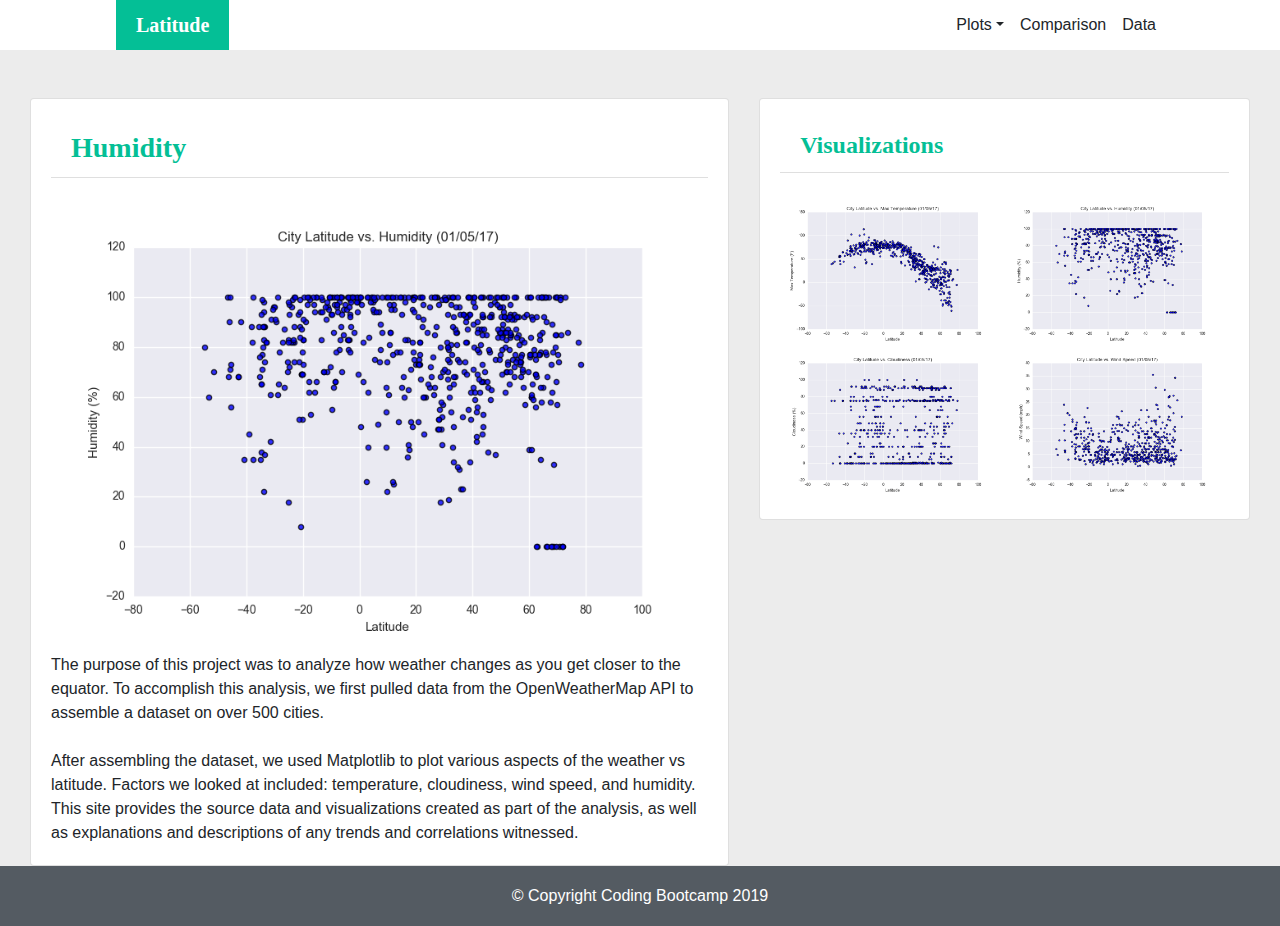
<file: humidity.html>
<!doctype html>
<html lang="en">
  <head>
    <!-- Required meta tags -->
    <meta charset="utf-8">
    <meta name="viewport" content="width=device-width, initial-scale=1, shrink-to-fit=no">

    <!-- Bootstrap CSS -->
    <link rel="stylesheet" href="https://stackpath.bootstrapcdn.com/bootstrap/4.3.1/css/bootstrap.min.css" integrity="sha384-ggOyR0iXCbMQv3Xipma34MD+dH/1fQ784/j6cY/iJTQUOhcWr7x9JvoRxT2MZw1T" crossorigin="anonymous">
	<link rel="stylesheet" href="styles.css">
	
    <title>Humidity</title>
  </head>
  <body>
		<div class="container" id="nav">
          <nav class="navbar navbar-expand-md sticky-top">
              <a class="navbar-brand mb-0 h1" href="index.html">Latitude</a>

              <button class="navbar-toggler" type="button" data-toggle="collapse" data-target="#navbarSupportedContent">
                  <span class="navbar-toggler-icon"></span>
              </button>

              <div class="collapse navbar-collapse" id="navbarSupportedContent">
                  <ul class="navbar-nav ml-auto">
                        <li class="nav-item dropdown">
                            <a class="nav-link dropdown-toggle" href="#" id="navbarDropdown" data-toggle="dropdown">Plots</a>
                            <div class="dropdown-menu">
                                <a class="dropdown-item" href="maxtemperature.html">Max Temperature</a>
                                <a class="dropdown-item" href="humidity.html">Humidity</a>
                                <a class="dropdown-item" href="cloudiness.html">Cloudiness</a>
                                <a class="dropdown-item" href="windspeed.html">Wind Speed</a>
                            </div>
                        </li>
                        <li class="nav-item">
                            <a class="nav-link" href="comparison.html">Comparison</a>
                        </li>
                        <li class="nav-item">
                            <a class="nav-link" href="data.html">Data</a>
                         </li>
                  </ul>
              </div>
          </nav>
		 </div>

      <br>
      <br>

		<div class="container">
            <div class="row">
                    <div class="col-lg-7">
                        <div class="card">
                            <div class="card-body">
								<h3 class="card-header">Humidity</h3>
								<br>
								<div class="row">
									<div class="col-12">
										<img src="images/Fig2.png" class="img-fluid float-left">
									</div>
								</div>
								<div class="row">
									<div class="col-12">
										The purpose of this project was to analyze how weather changes
										as you get closer to the equator. To accomplish this analysis, we
										first pulled data from the OpenWeatherMap API to assemble a
										dataset on over 500 cities.
										<br>
										<br>
										After assembling the dataset, we used Matplotlib to plot various
										aspects of the weather vs latitude. Factors we looked at included:
										temperature, cloudiness, wind speed, and humidity. This site provides the source data and
										visualizations created as part of the analysis, as well as explanations and descriptions of any
										trends and correlations witnessed.
									</div>
								</div>
                            </div>
                        </div>
                    </div>
	<br>
	<br>
                    <div class="col-lg-5">
                        <div class="card">
                            <div class="card-body">
								<h4 class="card-header">Visualizations</h4>
								<br>
									<a href="maxtemperature.html"><img class="img-responsive vis" src="images/Fig1.png"></a>
									<a href="humidity.html"><img class="img-responsive vis" src="images/Fig2.png"></a>
									<a href="cloudiness.html"><img class="img-responsive vis" src="images/Fig3.png"></a>
									<a href="windspeed.html"><img class="img-responsive vis" src="images/Fig4.png"></a> 
                            </div>
                        </div>
                    </div>
                </div>
		</div>

		
		<footer class="footer">
			<div class="container">
			<span class="footer-text">
				&copy; Copyright Coding Bootcamp 2019
			</span>
			</div>
		</footer>
		
	
	
    <!-- Optional JavaScript -->
    <!-- jQuery first, then Popper.js, then Bootstrap JS -->
    <script src="https://code.jquery.com/jquery-3.3.1.slim.min.js" integrity="sha384-q8i/X+965DzO0rT7abK41JStQIAqVgRVzpbzo5smXKp4YfRvH+8abtTE1Pi6jizo" crossorigin="anonymous"></script>
    <script src="https://cdnjs.cloudflare.com/ajax/libs/popper.js/1.14.7/umd/popper.min.js" integrity="sha384-UO2eT0CpHqdSJQ6hJty5KVphtPhzWj9WO1clHTMGa3JDZwrnQq4sF86dIHNDz0W1" crossorigin="anonymous"></script>
    <script src="https://stackpath.bootstrapcdn.com/bootstrap/4.3.1/js/bootstrap.min.js" integrity="sha384-JjSmVgyd0p3pXB1rRibZUAYoIIy6OrQ6VrjIEaFf/nJGzIxFDsf4x0xIM+B07jRM" crossorigin="anonymous"></script>
  </body>
</html>
</file>
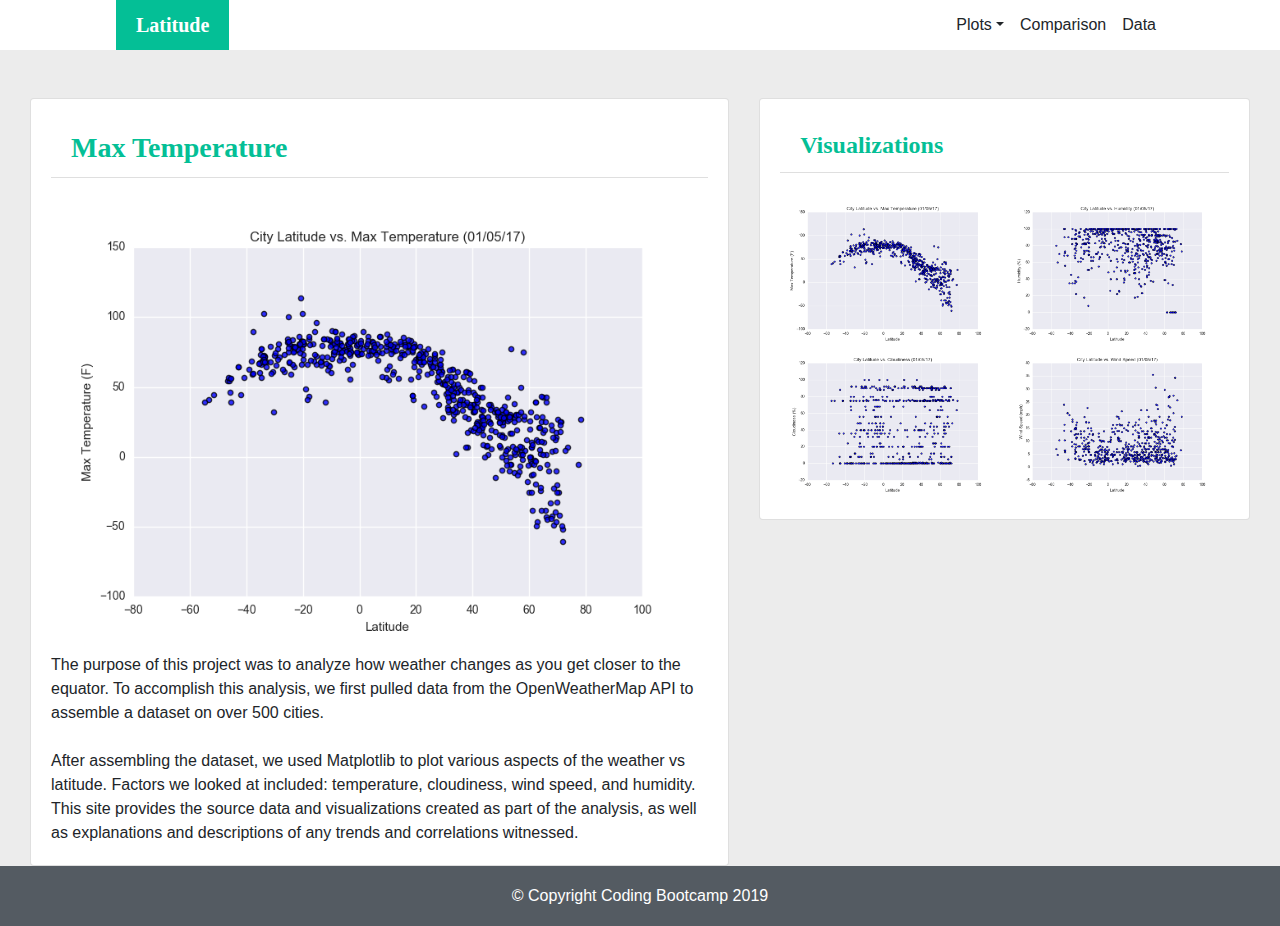
<file: maxtemperature.html>
<!doctype html>
<html lang="en">
  <head>
    <!-- Required meta tags -->
    <meta charset="utf-8">
    <meta name="viewport" content="width=device-width, initial-scale=1, shrink-to-fit=no">

    <!-- Bootstrap CSS -->
    <link rel="stylesheet" href="https://stackpath.bootstrapcdn.com/bootstrap/4.3.1/css/bootstrap.min.css" integrity="sha384-ggOyR0iXCbMQv3Xipma34MD+dH/1fQ784/j6cY/iJTQUOhcWr7x9JvoRxT2MZw1T" crossorigin="anonymous">
	<link rel="stylesheet" href="styles.css">
	
    <title>Max Temperature</title>
  </head>
  <body>
		<div class="container" id="nav">
          <nav class="navbar navbar-expand-md sticky-top">
              <a class="navbar-brand mb-0 h1" href="index.html">Latitude</a>

              <button class="navbar-toggler" type="button" data-toggle="collapse" data-target="#navbarSupportedContent">
                  <span class="navbar-toggler-icon"></span>
              </button>

              <div class="collapse navbar-collapse" id="navbarSupportedContent">
                  <ul class="navbar-nav ml-auto">
                        <li class="nav-item dropdown">
                            <a class="nav-link dropdown-toggle" href="#" id="navbarDropdown" data-toggle="dropdown">Plots</a>
                            <div class="dropdown-menu">
                                <a class="dropdown-item" href="maxtemperature.html">Max Temperature</a>
                                <a class="dropdown-item" href="humidity.html">Humidity</a>
                                <a class="dropdown-item" href="cloudiness.html">Cloudiness</a>
                                <a class="dropdown-item" href="windspeed.html">Wind Speed</a>
                            </div>
                        </li>
                        <li class="nav-item">
                            <a class="nav-link" href="comparison.html">Comparison</a>
                        </li>
                        <li class="nav-item">
                            <a class="nav-link" href="data.html">Data</a>
                         </li>
                  </ul>
              </div>
          </nav>
		 </div>

      <br>
      <br>

		<div class="container">
            <div class="row">
                    <div class="col-lg-7">
                        <div class="card">
                            <div class="card-body">
								<h3 class="card-header">Max Temperature</h3>
								<br>
								<div class="row">
									<div class="col-12">
										<img src="images/Fig1.png" class="img-fluid">
									</div>
								</div>
								<div class="row">
									<div class="col-12">
										The purpose of this project was to analyze how weather changes
										as you get closer to the equator. To accomplish this analysis, we
										first pulled data from the OpenWeatherMap API to assemble a
										dataset on over 500 cities.
										<br>
										<br>
										After assembling the dataset, we used Matplotlib to plot various
										aspects of the weather vs latitude. Factors we looked at included:
										temperature, cloudiness, wind speed, and humidity. This site provides the source data and
										visualizations created as part of the analysis, as well as explanations and descriptions of any
										trends and correlations witnessed.
									</div>
								</div>
									
                            </div>
                        </div>
                    </div>
	<br>
	<br>
                    <div class="col-lg-5">
                        <div class="card">
                            <div class="card-body">
								<h4 class="card-header">Visualizations</h4>
								<br>
									<a href="maxtemperature.html"><img class="img-responsive vis" src="images/Fig1.png"></a>
									<a href="humidity.html"><img class="img-responsive vis" src="images/Fig2.png"></a>
									<a href="cloudiness.html"><img class="img-responsive vis" src="images/Fig3.png"></a>
									<a href="windspeed.html"><img class="img-responsive vis" src="images/Fig4.png"></a> 
                            </div>
                        </div>
                    </div>
                </div>
		</div>

		
		<footer class="footer">
			<div class="container">
			<span class="footer-text">
				&copy; Copyright Coding Bootcamp 2019
			</span>
			</div>
		</footer>
		
	
	
    <!-- Optional JavaScript -->
    <!-- jQuery first, then Popper.js, then Bootstrap JS -->
    <script src="https://code.jquery.com/jquery-3.3.1.slim.min.js" integrity="sha384-q8i/X+965DzO0rT7abK41JStQIAqVgRVzpbzo5smXKp4YfRvH+8abtTE1Pi6jizo" crossorigin="anonymous"></script>
    <script src="https://cdnjs.cloudflare.com/ajax/libs/popper.js/1.14.7/umd/popper.min.js" integrity="sha384-UO2eT0CpHqdSJQ6hJty5KVphtPhzWj9WO1clHTMGa3JDZwrnQq4sF86dIHNDz0W1" crossorigin="anonymous"></script>
    <script src="https://stackpath.bootstrapcdn.com/bootstrap/4.3.1/js/bootstrap.min.js" integrity="sha384-JjSmVgyd0p3pXB1rRibZUAYoIIy6OrQ6VrjIEaFf/nJGzIxFDsf4x0xIM+B07jRM" crossorigin="anonymous"></script>
  </body>
</html>
</file>
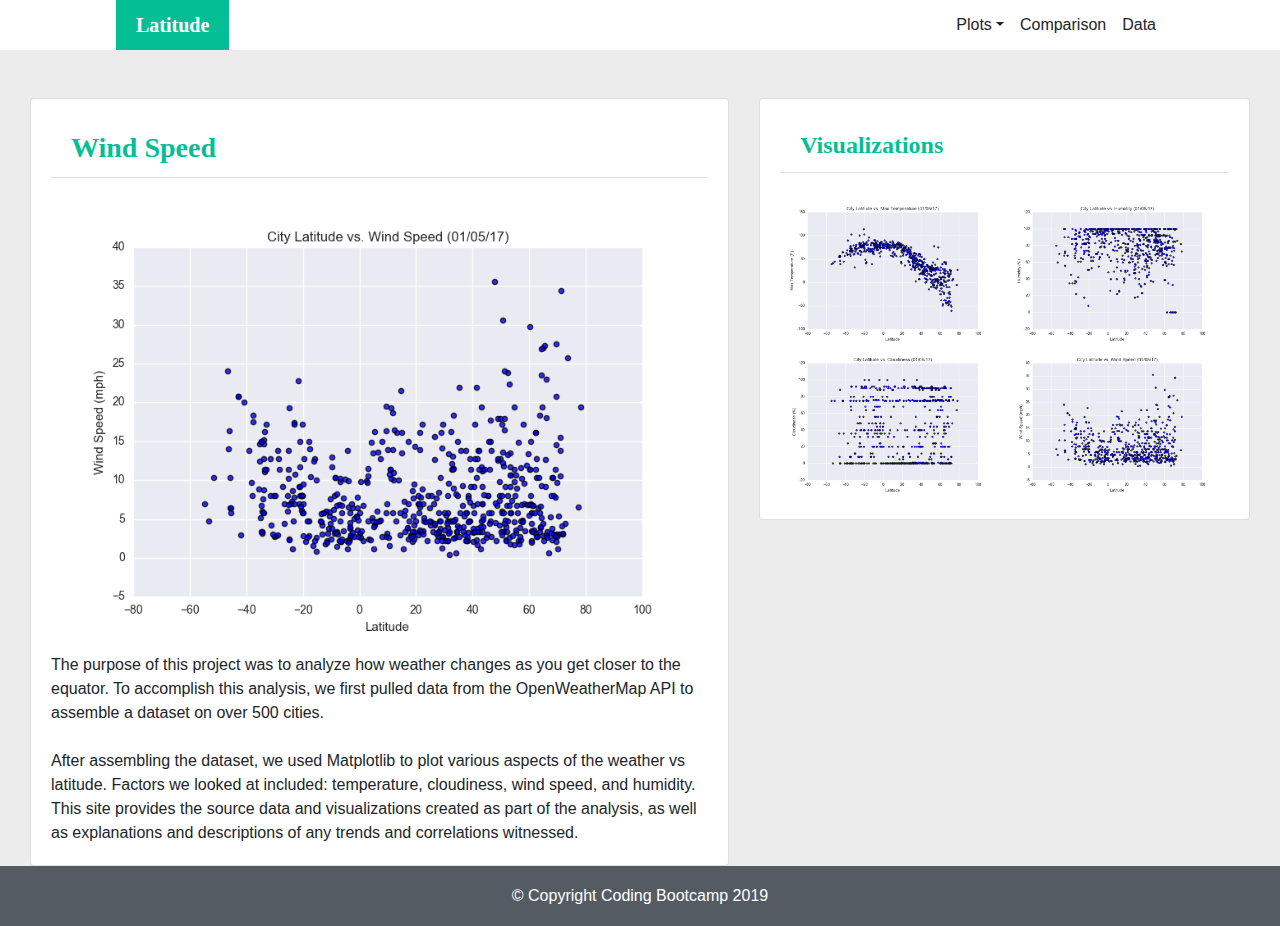
<file: windspeed.html>
<!doctype html>
<html lang="en">
  <head>
    <!-- Required meta tags -->
    <meta charset="utf-8">
    <meta name="viewport" content="width=device-width, initial-scale=1, shrink-to-fit=no">

    <!-- Bootstrap CSS -->
    <link rel="stylesheet" href="https://stackpath.bootstrapcdn.com/bootstrap/4.3.1/css/bootstrap.min.css" integrity="sha384-ggOyR0iXCbMQv3Xipma34MD+dH/1fQ784/j6cY/iJTQUOhcWr7x9JvoRxT2MZw1T" crossorigin="anonymous">
	<link rel="stylesheet" href="styles.css">
	
    <title>Wind Speed</title>
  </head>
  <body>
		<div class="container" id="nav">
          <nav class="navbar navbar-expand-md sticky-top">
              <a class="navbar-brand mb-0 h1" href="index.html">Latitude</a>

              <button class="navbar-toggler" type="button" data-toggle="collapse" data-target="#navbarSupportedContent">
                  <span class="navbar-toggler-icon"></span>
              </button>

              <div class="collapse navbar-collapse" id="navbarSupportedContent">
                  <ul class="navbar-nav ml-auto">
                        <li class="nav-item dropdown">
                            <a class="nav-link dropdown-toggle" href="#" id="navbarDropdown" data-toggle="dropdown">Plots</a>
                            <div class="dropdown-menu">
                                <a class="dropdown-item" href="maxtemperature.html">Max Temperature</a>
                                <a class="dropdown-item" href="humidity.html">Humidity</a>
                                <a class="dropdown-item" href="cloudiness.html">Cloudiness</a>
                                <a class="dropdown-item" href="windspeed.html">Wind Speed</a>
                            </div>
                        </li>
                        <li class="nav-item">
                            <a class="nav-link" href="comparison.html">Comparison</a>
                        </li>
                        <li class="nav-item">
                            <a class="nav-link" href="data.html">Data</a>
                         </li>
                  </ul>
              </div>
          </nav>
		 </div>

      <br>
      <br>

		<div class="container">
            <div class="row">
                    <div class="col-lg-7">
                        <div class="card">
                            <div class="card-body">
								<h3 class="card-header">Wind Speed</h3>
								<br>
								<div class="row">
									<div class="col-12">
										<img src="images/Fig4.png" class="img-fluid">
									</div>
								</div>
								<div class="row">
									<div class="col-12">
										The purpose of this project was to analyze how weather changes
										as you get closer to the equator. To accomplish this analysis, we
										first pulled data from the OpenWeatherMap API to assemble a
										dataset on over 500 cities.
										<br>
										<br>
										After assembling the dataset, we used Matplotlib to plot various
										aspects of the weather vs latitude. Factors we looked at included:
										temperature, cloudiness, wind speed, and humidity. This site provides the source data and
										visualizations created as part of the analysis, as well as explanations and descriptions of any
										trends and correlations witnessed.
									</div>
								</div>
                            </div>
                        </div>
                    </div>
	<br>
	<br>
                    <div class="col-lg-5">
                        <div class="card">
                            <div class="card-body">
								<h4 class="card-header">Visualizations</h4>
								<br>
									<a href="maxtemperature.html"><img class="img-responsive vis" src="images/Fig1.png"></a>
									<a href="humidity.html"><img class="img-responsive vis" src="images/Fig2.png"></a>
									<a href="cloudiness.html"><img class="img-responsive vis" src="images/Fig3.png"></a>
									<a href="windspeed.html"><img class="img-responsive vis" src="images/Fig4.png"></a> 
                            </div>
                        </div>
                    </div>
                </div>
		</div>

		
		<footer class="footer">
			<div class="container">
			<span class="footer-text">
				&copy; Copyright Coding Bootcamp 2019
			</span>
			</div>
		</footer>
		
	
	
    <!-- Optional JavaScript -->
    <!-- jQuery first, then Popper.js, then Bootstrap JS -->
    <script src="https://code.jquery.com/jquery-3.3.1.slim.min.js" integrity="sha384-q8i/X+965DzO0rT7abK41JStQIAqVgRVzpbzo5smXKp4YfRvH+8abtTE1Pi6jizo" crossorigin="anonymous"></script>
    <script src="https://cdnjs.cloudflare.com/ajax/libs/popper.js/1.14.7/umd/popper.min.js" integrity="sha384-UO2eT0CpHqdSJQ6hJty5KVphtPhzWj9WO1clHTMGa3JDZwrnQq4sF86dIHNDz0W1" crossorigin="anonymous"></script>
    <script src="https://stackpath.bootstrapcdn.com/bootstrap/4.3.1/js/bootstrap.min.js" integrity="sha384-JjSmVgyd0p3pXB1rRibZUAYoIIy6OrQ6VrjIEaFf/nJGzIxFDsf4x0xIM+B07jRM" crossorigin="anonymous"></script>
  </body>
</html>
</file>
<file: styles.css>
.vis {
	width: 49%;
	display: inline-block;
}

.img-thumbnail {
	width: 200px;
	height: 200px;
	border: 0px;
}


.container {
    width: 100%;
    padding-right: 30px;
    padding-left: 30px;
    margin-right: auto;
    margin-left: auto;
	max-width: 1800px;
}

.card-header {
    padding: .75rem 1.25rem;
    margin-bottom: 0;
    background-color: #ffffff08;
    border-bottom: 1px solid rgba(0,0,0,.125);
	font-family: "Times New Roman", Times, serif;
	font-weight: bold;
	color: #04bf96;
}

body {
	background-color: rgba(0,0,0,.075);
}

.navbar {
	background-color: #ffffff;
	padding-top: 0px;
	padding-bottom: 0px;
}

.navbar-brand {
	background-color: #04bf96;
	font-family: "Times New Roman", Times, serif;
	font-weight: bold;
	color: #ffffff;
	padding-left: 20px;
	padding-right: 20px;
	padding-top: 10px;
	padding-bottom: 10px;
	margin-left: 100px;
}

#nav {
	margin-left: 0px;
	margin-right:0px;
	max-width: 2080px;
	padding-right: 0px;
	padding-left: 0px;
}

.navbar-nav {
	margin-right: 100px;
}

.nav-link {
	color: #212529;
}

a:hover {
	color: #495057;
}

.navbar-toggler {
	background-color: #04bf96;
}

.navbar-toggler-icon {
	background-color: #ffffff;
}

.footer {
    bottom: 0;
    width: 100%;
    height: 60px;
    line-height: 60px;
    background-color: #545b62;
	color: #ffffff;
	text-align: center;
}
</file>
